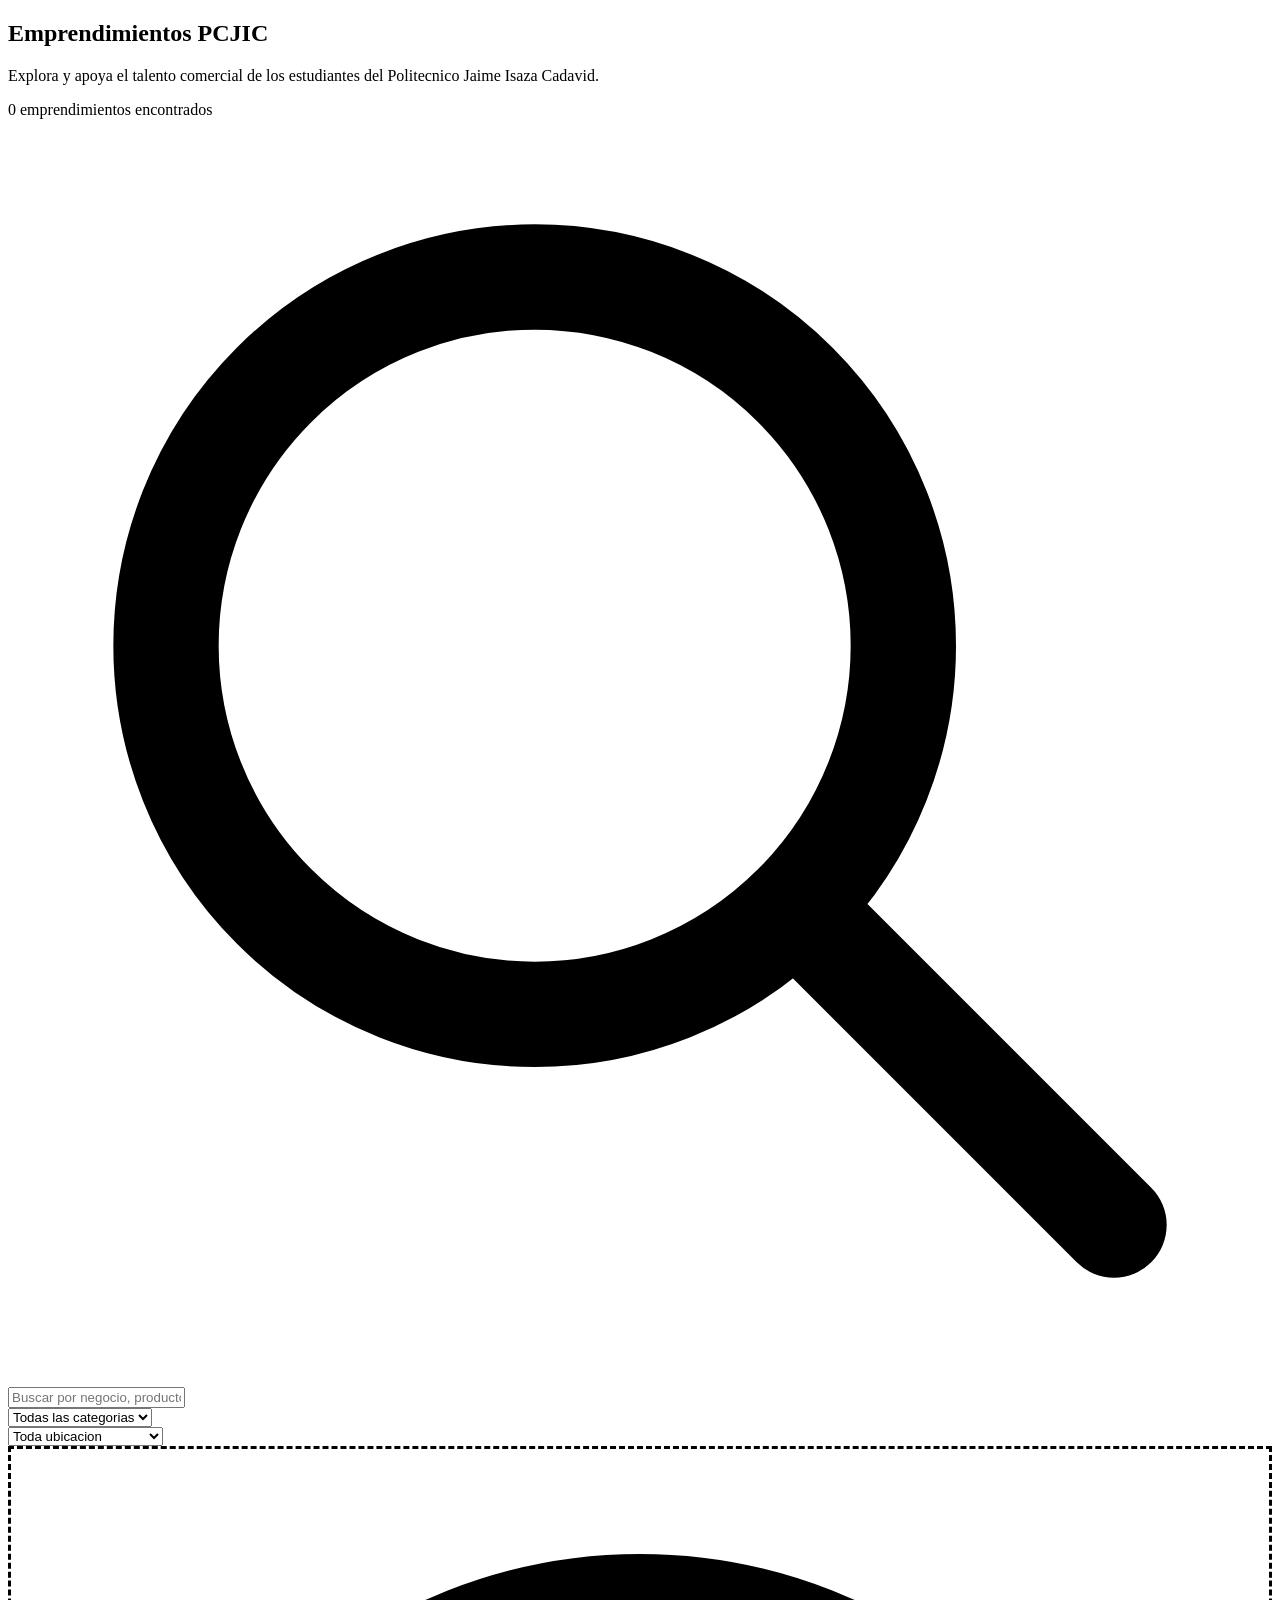
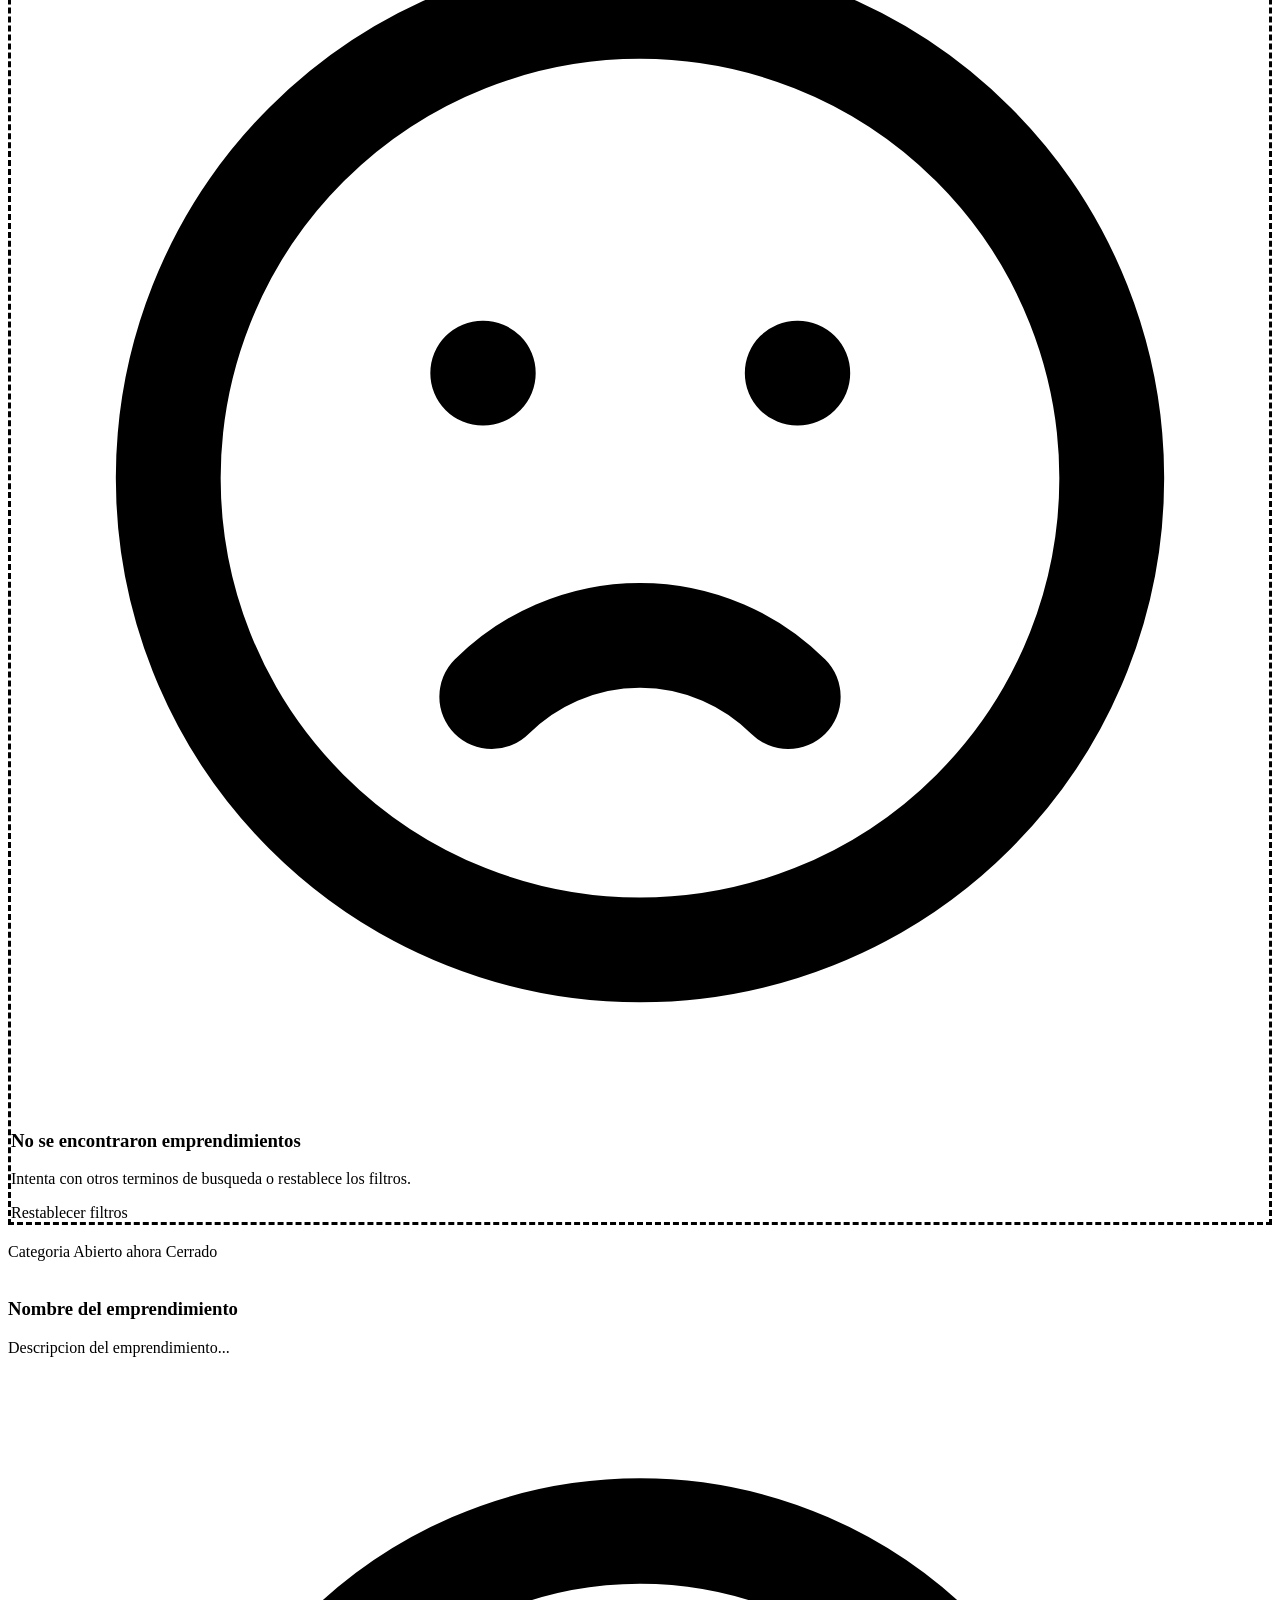
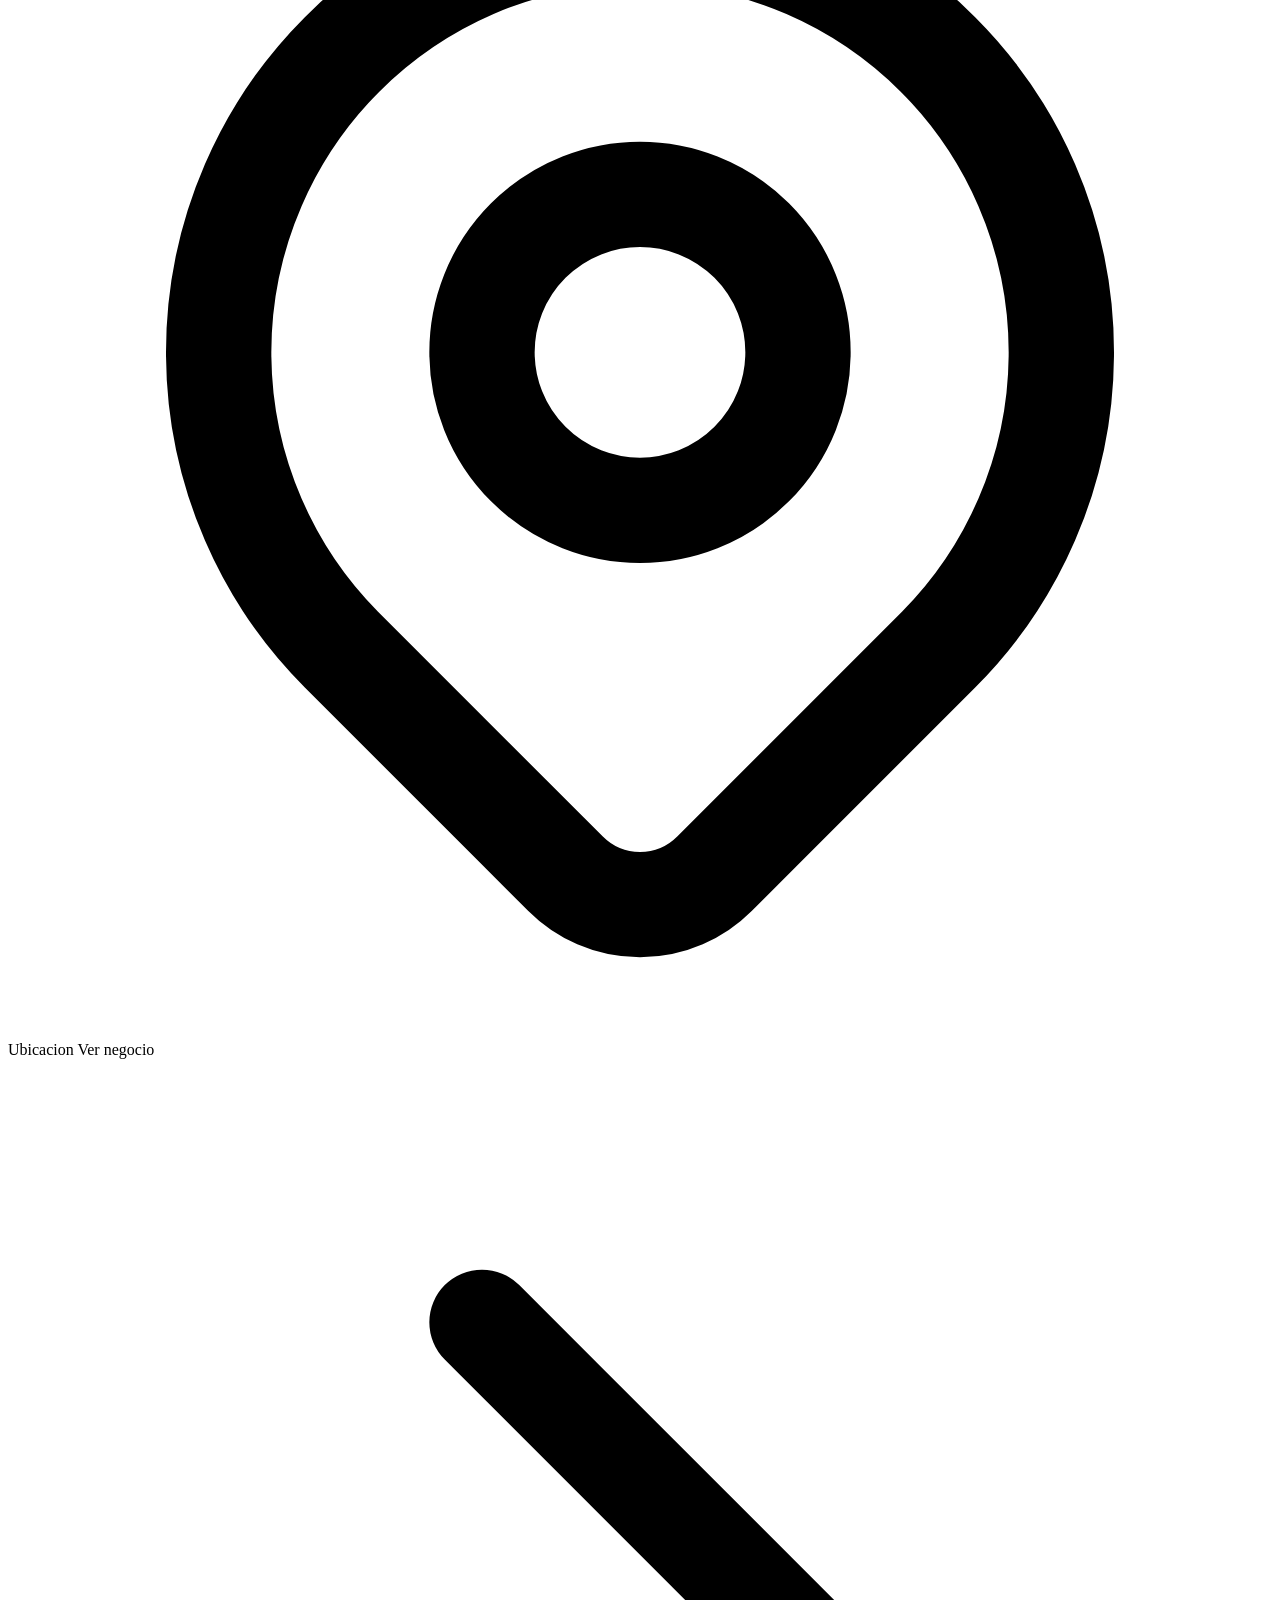
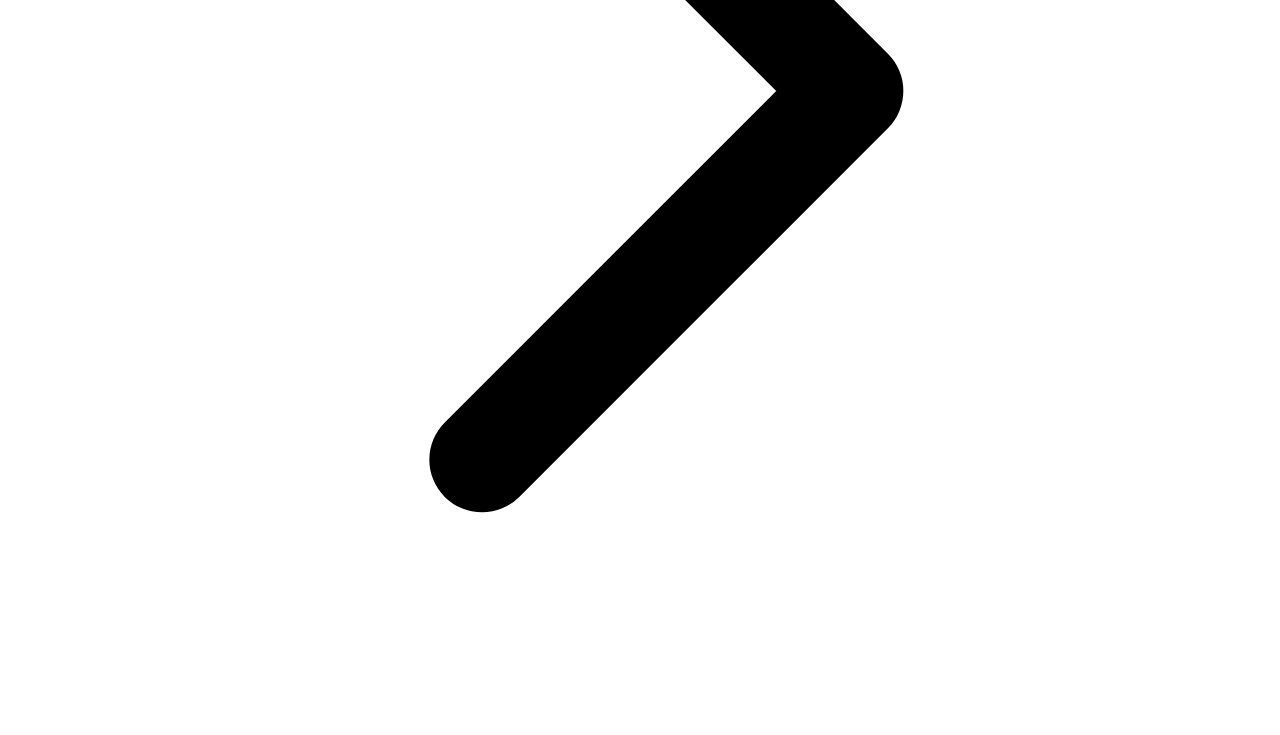
<file: src/main/resources/templates/catalogo/index.html>
<!DOCTYPE html>
<html lang="es"
      xmlns:th="http://www.thymeleaf.org"
      class="h-full">

<head th:replace="~{layout/base :: head('Emprendimientos', 'Explora y apoya los emprendimientos estudiantiles del Politécnico Colombiano Jaime Isaza Cadavid.')}"></head>

<body class="min-h-full flex flex-col antialiased page-with-bg" style="background-color: var(--color-bg); color: var(--color-text);">

<!-- NAVBAR -->
<div th:replace="~{layout/base :: navbar}"></div>

<!-- CONTENIDO PRINCIPAL -->
<main class="flex-1 max-w-7xl w-full mx-auto px-4 sm:px-6 lg:px-8 py-6 sm:py-8 pb-24 md:pb-8">
    <section class="space-y-6">

        <!-- Cabecera -->
        <div class="flex flex-col sm:flex-row sm:items-center justify-between gap-2 pb-2 animate-fade-in-up">
            <div>
                <h1 class="text-2xl sm:text-3xl font-extrabold tracking-tight" style="color: var(--color-text);">Emprendimientos PCJIC</h1>
                <p class="text-xs sm:text-sm mt-0.5" style="color: var(--color-text-muted);">Explora y apoya el talento comercial de los estudiantes del Politecnico Jaime Isaza Cadavid.</p>
            </div>
            <div class="self-start sm:self-center">
                <span class="ps-badge">
                    <span id="catalog-count-badge"
                          th:text="${totalResultados} + ' ' + (${totalResultados} == 1 ? 'emprendimiento encontrado' : 'emprendimientos encontrados')">
                      0 emprendimientos encontrados
                    </span>
                </span>
            </div>
        </div>

        <!-- BARRA DE BUSQUEDA Y FILTROS -->
        <form id="filtros-form"
              th:action="@{/}"
              method="get"
              class="ps-surface p-3.5 sm:p-4 rounded-2xl animate-fade-in-up" style="animation-delay: 0.06s;">
            <div class="grid grid-cols-1 md:grid-cols-12 gap-3">

                <!-- Busqueda por texto -->
                <div class="md:col-span-6 relative">
                    <div class="absolute inset-y-0 left-0 pl-3.5 flex items-center pointer-events-none" style="color: var(--color-text-muted);">
                        <svg class="w-4 h-4" fill="none" stroke="currentColor" viewBox="0 0 24 24">
                            <path stroke-linecap="round" stroke-linejoin="round" stroke-width="2" d="M21 21l-6-6m2-5a7 7 0 11-14 0 7 7 0 0114 0z"/>
                        </svg>
                    </div>
                    <input type="text"
                           id="catalog-search-input"
                           name="q"
                           th:value="${busqueda}"
                           placeholder="Buscar por negocio, producto o palabra clave..."
                           class="ps-input pl-10"/>
                </div>

                <!-- Filtro por categoria -->
                <div class="md:col-span-3">
                    <select id="catalog-category-select"
                            name="categoria"
                            class="ps-input cursor-pointer font-medium">
                        <option value="">Todas las categorias</option>
                        <option th:each="cat : ${categorias}"
                                th:value="${cat.id}"
                                th:text="${cat.nombre}"
                                th:selected="${cat.id == categoriaSeleccionada}">
                        </option>
                    </select>
                </div>

                <!-- Filtro por ubicacion -->
                <div class="md:col-span-3">
                    <select id="catalog-location-select"
                            name="ubicacion"
                            class="ps-input cursor-pointer font-medium">
                        <option value="">Toda ubicacion</option>
                        <option value="campus"  th:selected="${ubicacionSeleccionada == 'campus'}">Campus Fisico PCJIC</option>
                        <option value="virtual" th:selected="${ubicacionSeleccionada == 'virtual'}">Tienda Virtual / Envios</option>
                    </select>
                </div>

            </div>
        </form>

        <!-- Estado vacio -->
        <div id="catalog-empty"
             th:class="${#lists.isEmpty(emprendimientos)} ? 'text-center py-16 ps-surface rounded-2xl p-8' : 'text-center py-16 ps-surface rounded-2xl p-8 hidden'"
             style="border-style: dashed;">
            <div class="w-12 h-12 rounded-full flex items-center justify-center mx-auto mb-3" style="background: var(--color-badge-bg); color: var(--color-text-muted);">
                <svg class="w-6 h-6" fill="none" stroke="currentColor" viewBox="0 0 24 24">
                    <path stroke-linecap="round" stroke-linejoin="round" stroke-width="2" d="M9.172 16.172a4 4 0 015.656 0M9 10h.01M15 10h.01M21 12a9 9 0 11-18 0 9 9 0 0118 0z"/>
                </svg>
            </div>
            <h3 class="text-base font-bold" style="color: var(--color-text);">No se encontraron emprendimientos</h3>
            <p class="text-xs sm:text-sm max-w-sm mx-auto mt-1" style="color: var(--color-text-muted);">
                Intenta con otros terminos de busqueda o restablece los filtros.
            </p>
            <a th:href="@{/}" class="ps-btn-secondary mt-4 inline-block text-xs font-semibold cursor-pointer">
                Restablecer filtros
            </a>
        </div>

        <!-- GRILLA DE TARJETAS -->
        <div id="catalog-grid"
             th:class="${#lists.isEmpty(emprendimientos)} ? 'grid grid-cols-1 md:grid-cols-2 lg:grid-cols-3 gap-6 hidden' : 'grid grid-cols-1 md:grid-cols-2 lg:grid-cols-3 gap-6'">

            <article th:each="emp, iterStat : ${emprendimientos}"
                     class="ps-surface rounded-2xl overflow-hidden card-hover cursor-pointer flex flex-col group stagger-item">

                <a th:href="@{/catalogo/{slug}(slug=${emp.slug})}" class="flex flex-col flex-1">

                    <!-- PORTADA -->
                    <div class="relative w-full aspect-[16/9] overflow-hidden select-none" style="background: var(--color-badge-bg);">
                        <img th:src="${emp.portadaUrl ?: emp.logoUrl ?: '/img/placeholder-cover.jpg'}"
                             th:alt="${emp.nombre}"
                             class="w-full h-full object-cover transition-transform duration-500 group-hover:scale-[1.04]"
                             loading="lazy"/>

                        <!-- Badges superiores -->
                        <div class="absolute top-3 left-3 right-3 flex items-start justify-between gap-2 pointer-events-none">
                            <span class="inline-flex items-center px-2.5 py-1 rounded-lg text-xs font-semibold bg-slate-900/75 text-white backdrop-blur-sm shadow-sm"
                                  th:text="${emp.categoriaNombre}">
                                Categoria
                            </span>

                            <span th:if="${emp.abierto}"
                                  class="inline-flex items-center gap-1.5 px-2.5 py-1 rounded-lg text-xs font-semibold bg-emerald-500/90 text-white backdrop-blur-sm shadow-sm">
                                <span class="w-2 h-2 rounded-full bg-white animate-subtle-pulse"></span>
                                Abierto ahora
                            </span>

                            <span th:unless="${emp.abierto}"
                                  class="inline-flex items-center gap-1.5 px-2.5 py-1 rounded-lg text-xs font-medium bg-slate-800/80 text-slate-200 backdrop-blur-sm shadow-sm">
                                <span class="w-1.5 h-1.5 rounded-full bg-slate-400"></span>
                                Cerrado
                            </span>
                        </div>

                        <!-- Logo emprendimiento -->
                        <div class="absolute bottom-3 left-3 pointer-events-none">
                            <div class="w-14 h-14 rounded-xl border-2 border-white shadow-md overflow-hidden bg-white shrink-0">
                                <img th:src="${emp.logoUrl} ?: '/img/placeholder-logo.jpg'"
                                     th:alt="${emp.nombre} + ' Logo'"
                                     class="w-full h-full object-cover"/>
                            </div>
                        </div>
                    </div>

                    <!-- CUERPO DE LA TARJETA -->
                    <div class="p-4 sm:p-5 flex-1 flex flex-col justify-between">
                        <div>
                            <h3 class="text-base sm:text-lg font-bold line-clamp-1 transition-colors"
                                th:text="${emp.nombre}"
                                style="color: var(--color-text);">
                                Nombre del emprendimiento
                            </h3>
                            <p class="text-xs sm:text-sm line-clamp-2 mt-1 mb-3 leading-relaxed"
                               th:text="${emp.descripcion}"
                               style="color: var(--color-text-secondary);">
                                Descripcion del emprendimiento...
                            </p>
                        </div>

                        <!-- Pie de tarjeta -->
                        <div class="pt-3 flex items-center justify-between gap-2 text-xs" style="border-top: 1px solid var(--color-border); color: var(--color-text-muted);">
                            <span class="flex items-center gap-1.5 truncate max-w-[200px]">
                                <svg th:classappend="${emp.esVirtual} ? '' : ''"
                                     th:style="${emp.esVirtual} ? 'color: var(--color-text-muted);' : 'color: var(--color-primary);'"
                                     class="w-4 h-4 shrink-0"
                                     fill="none" stroke="currentColor" viewBox="0 0 24 24">
                                    <path stroke-linecap="round" stroke-linejoin="round" stroke-width="2" d="M17.657 16.657L13.414 20.9a1.998 1.998 0 01-2.827 0l-4.244-4.243a8 8 0 1111.314 0z"/>
                                    <path stroke-linecap="round" stroke-linejoin="round" stroke-width="2" d="M15 11a3 3 0 11-6 0 3 3 0 016 0z"/>
                                </svg>
                                <span class="truncate"
                                      th:text="${emp.esVirtual} ? 'Tienda virtual' : ${emp.ubicacion}">
                                    Ubicacion
                                </span>
                            </span>

                            <span class="font-medium flex items-center gap-0.5 shrink-0 group-hover:gap-1.5 transition-all" style="color: var(--color-primary);">
                                Ver negocio
                                <svg class="w-3.5 h-3.5 transition-transform group-hover:translate-x-0.5" fill="none" stroke="currentColor" viewBox="0 0 24 24">
                                    <path stroke-linecap="round" stroke-linejoin="round" stroke-width="2" d="M9 5l7 7-7 7"/>
                                </svg>
                            </span>
                        </div>
                    </div>

                </a>
            </article>

        </div>

    </section>
</main>

<!-- TOAST -->
<div th:replace="~{layout/base :: toast}"></div>

<!-- BOTTOM NAV MOVIL -->
<div th:replace="~{layout/base :: bottomNav}"></div>
<th:block th:replace="~{layout/base :: scripts}"></th:block>
</body>
</html>
</file>
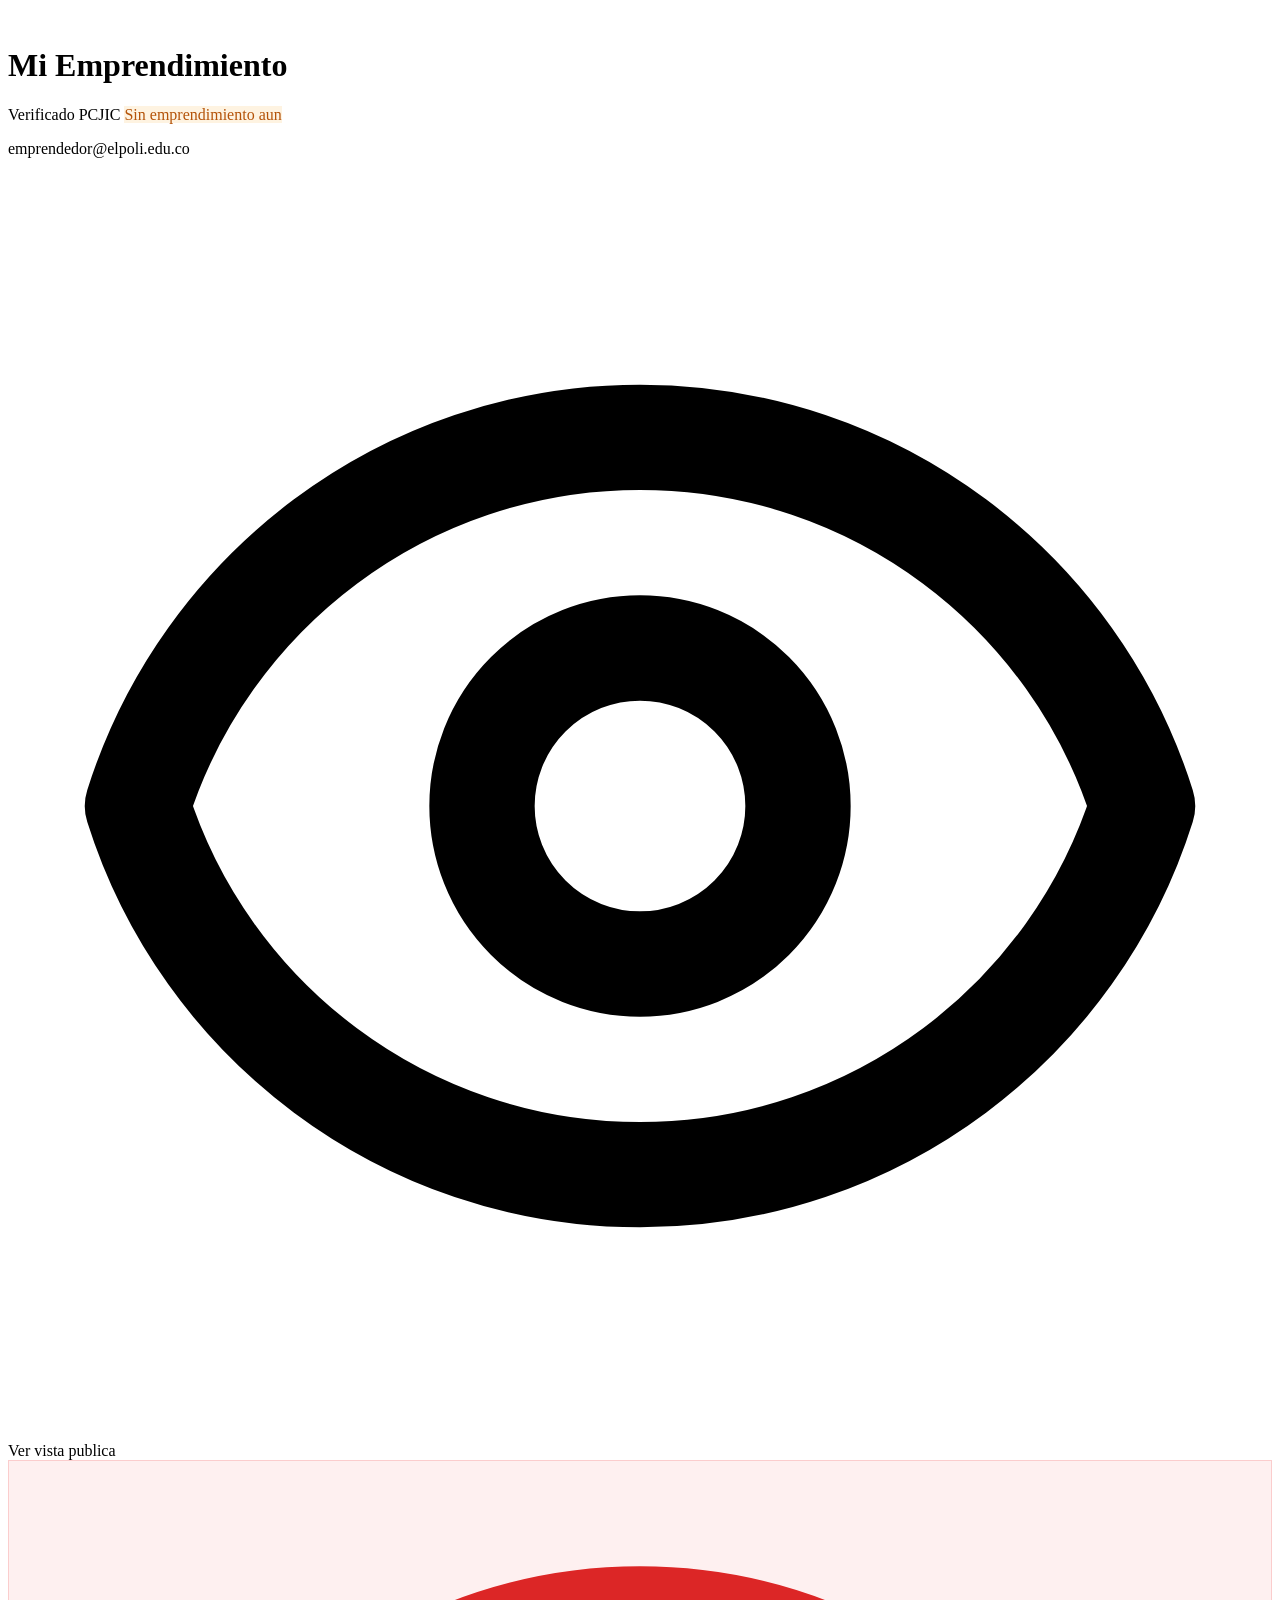
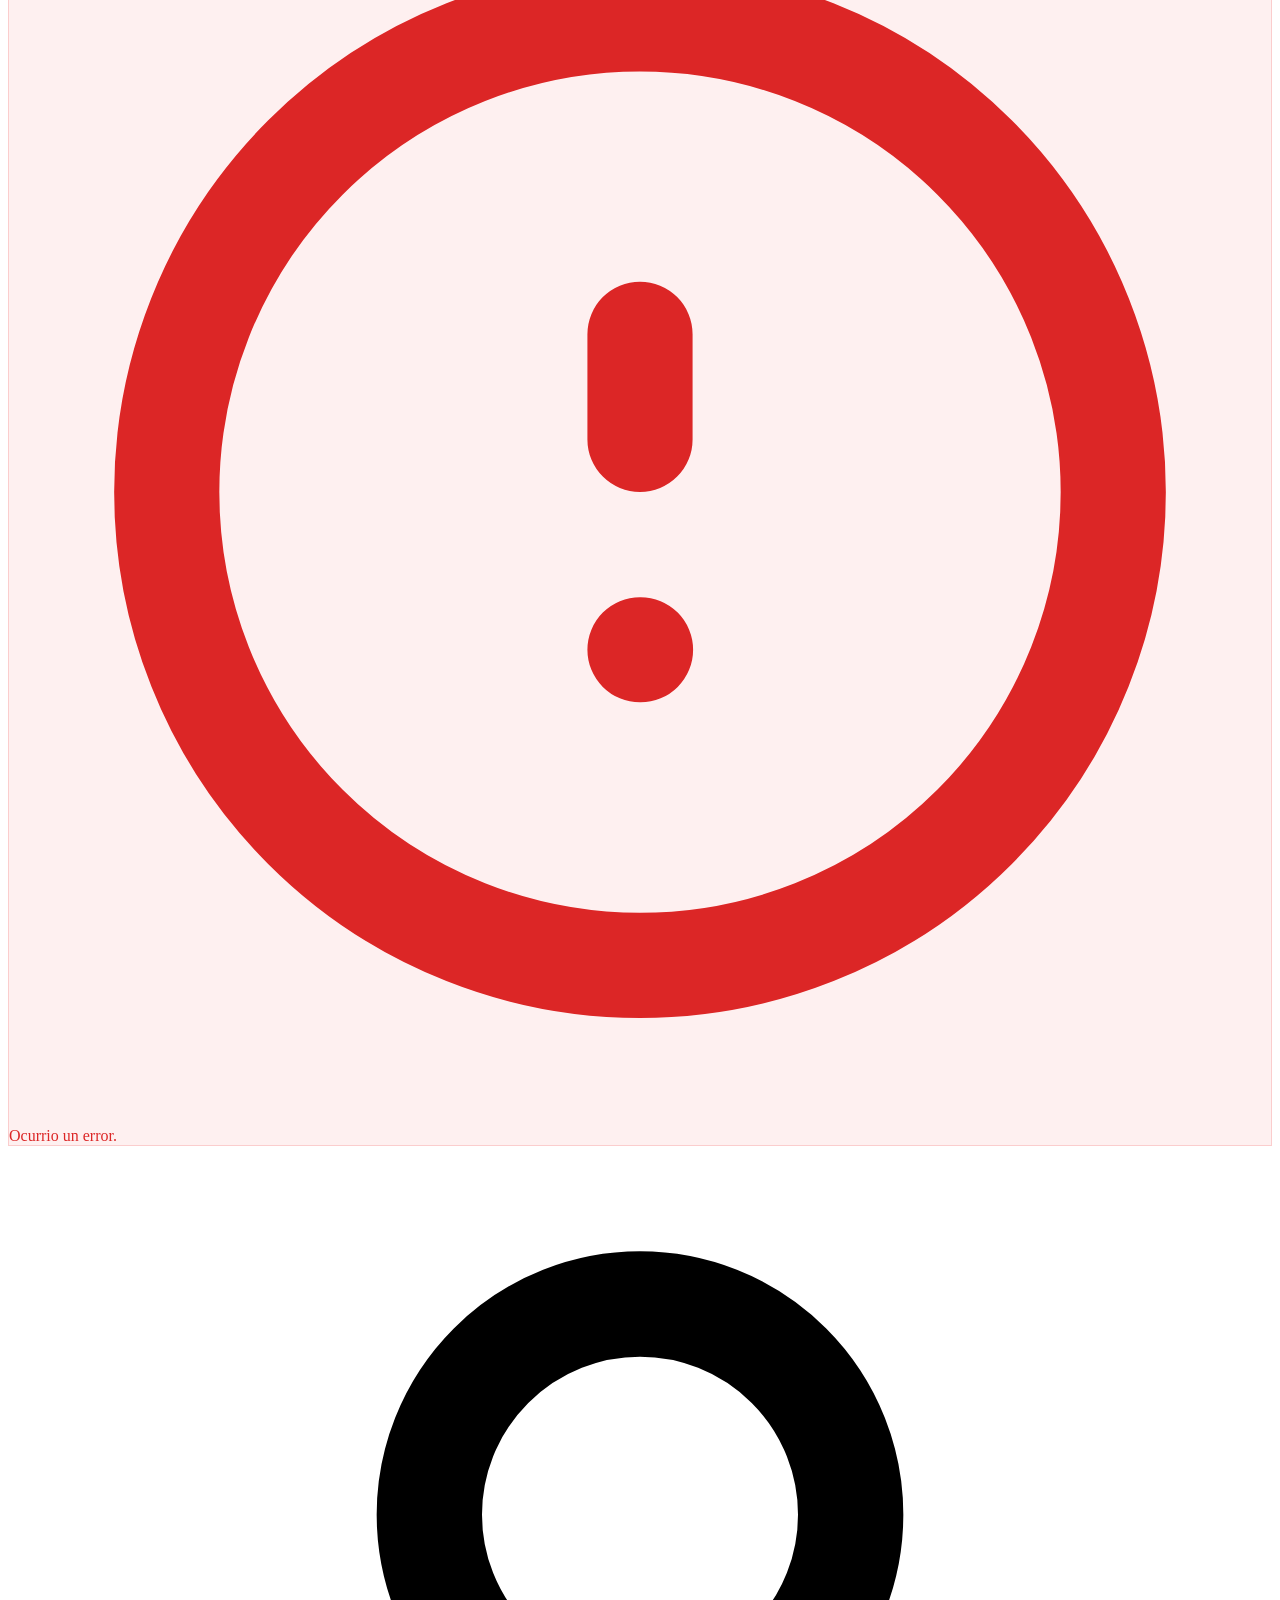
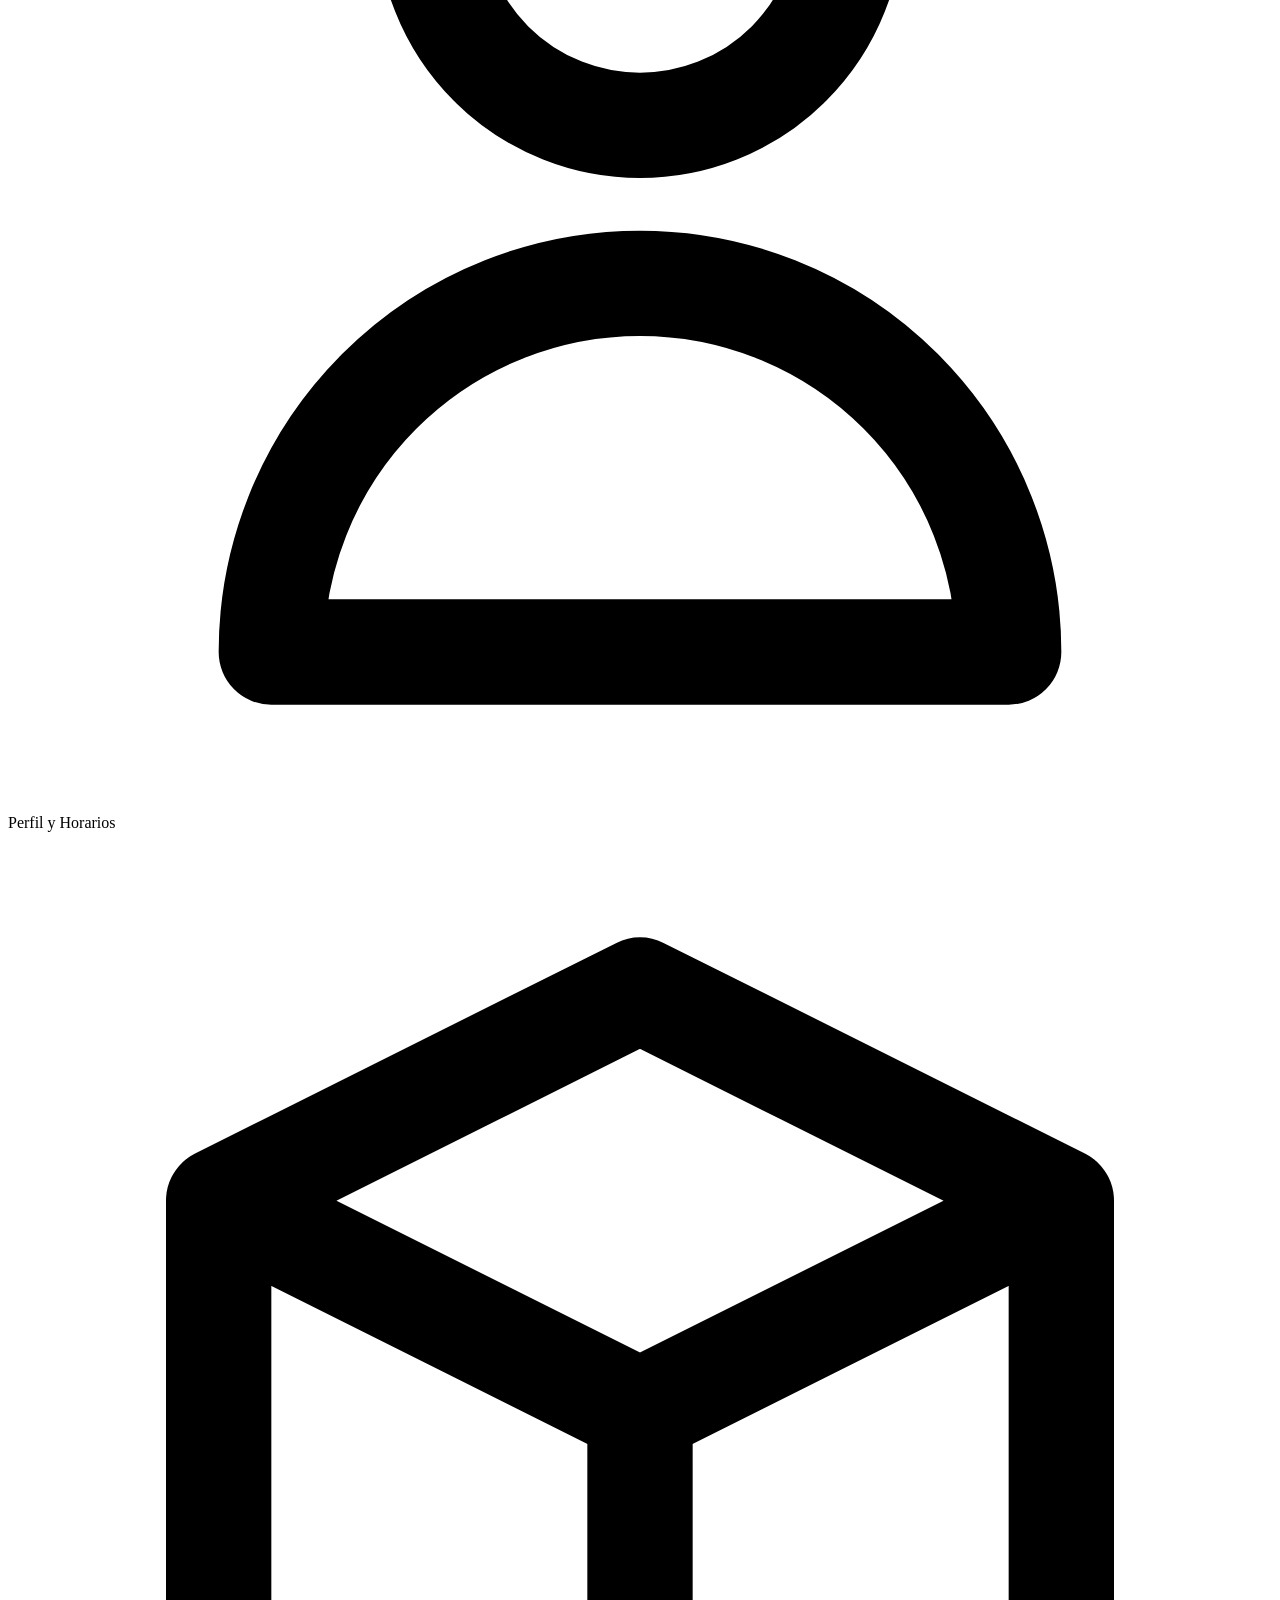
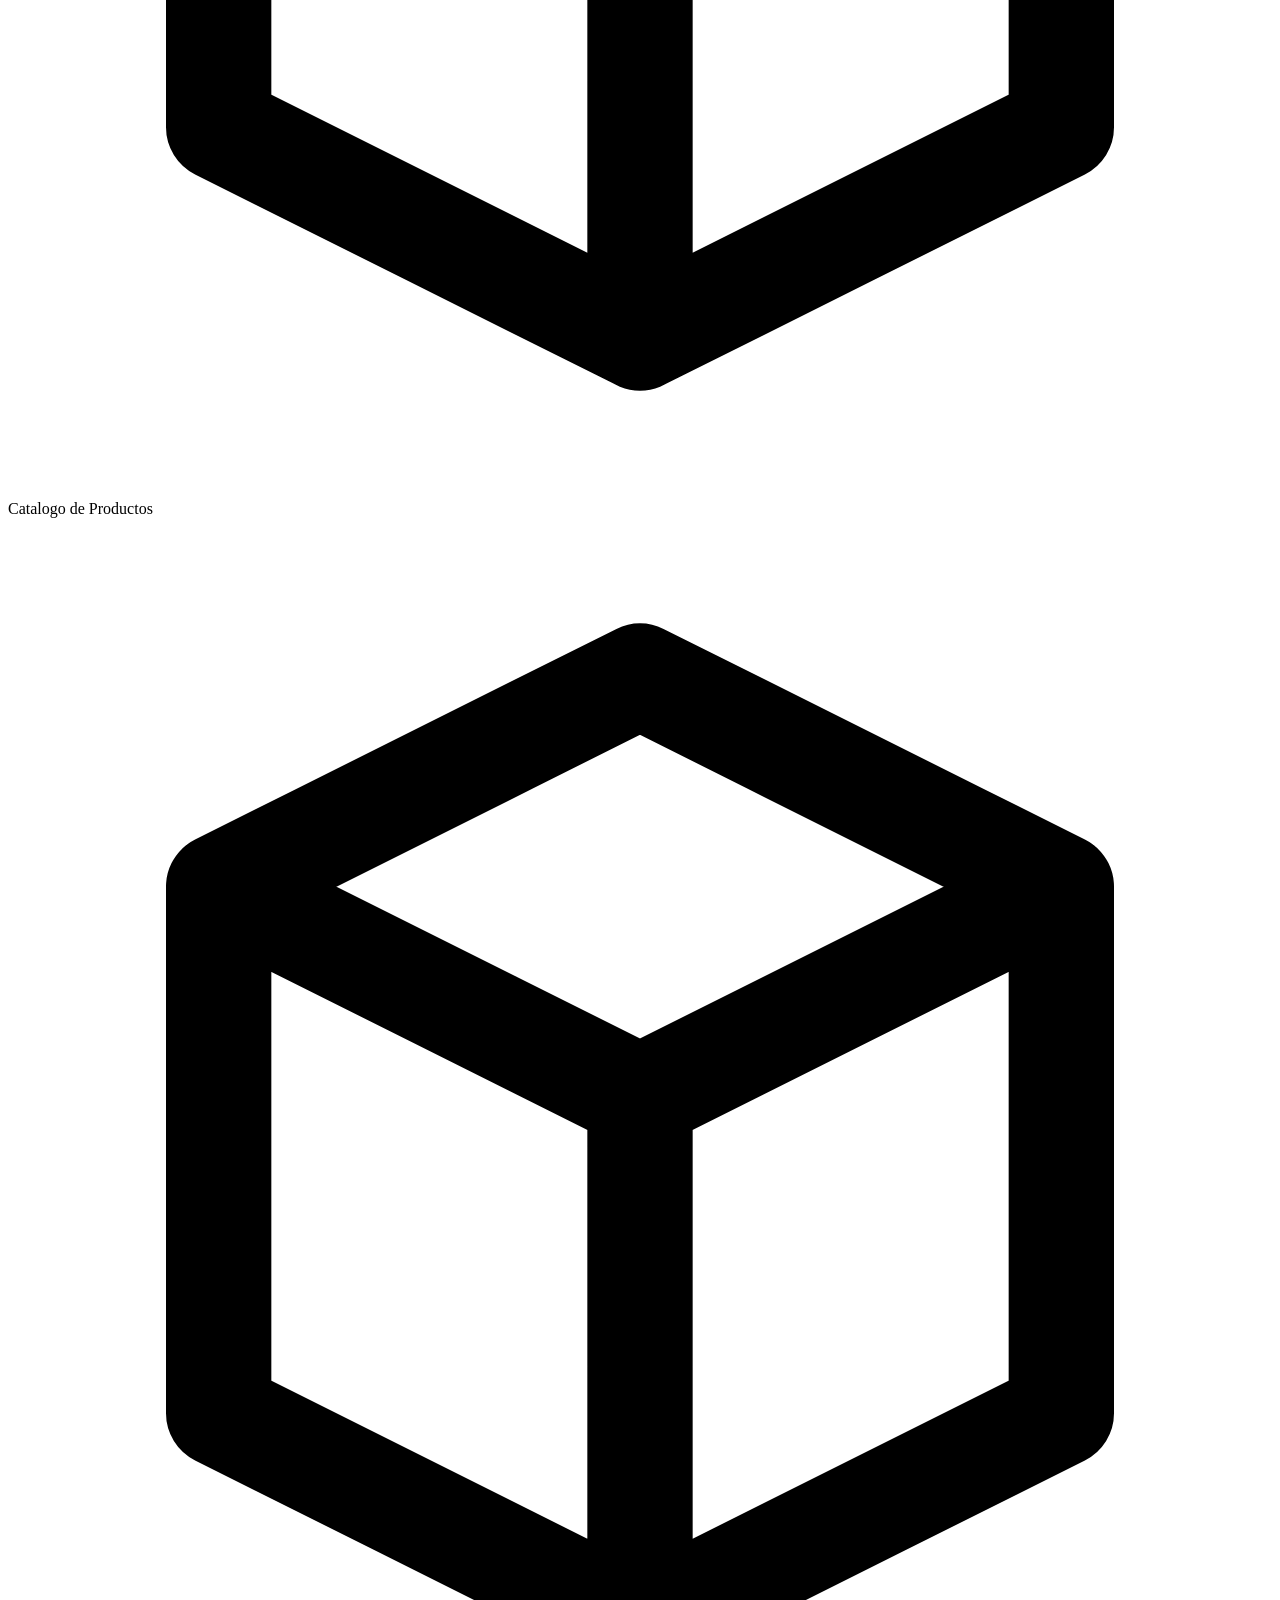
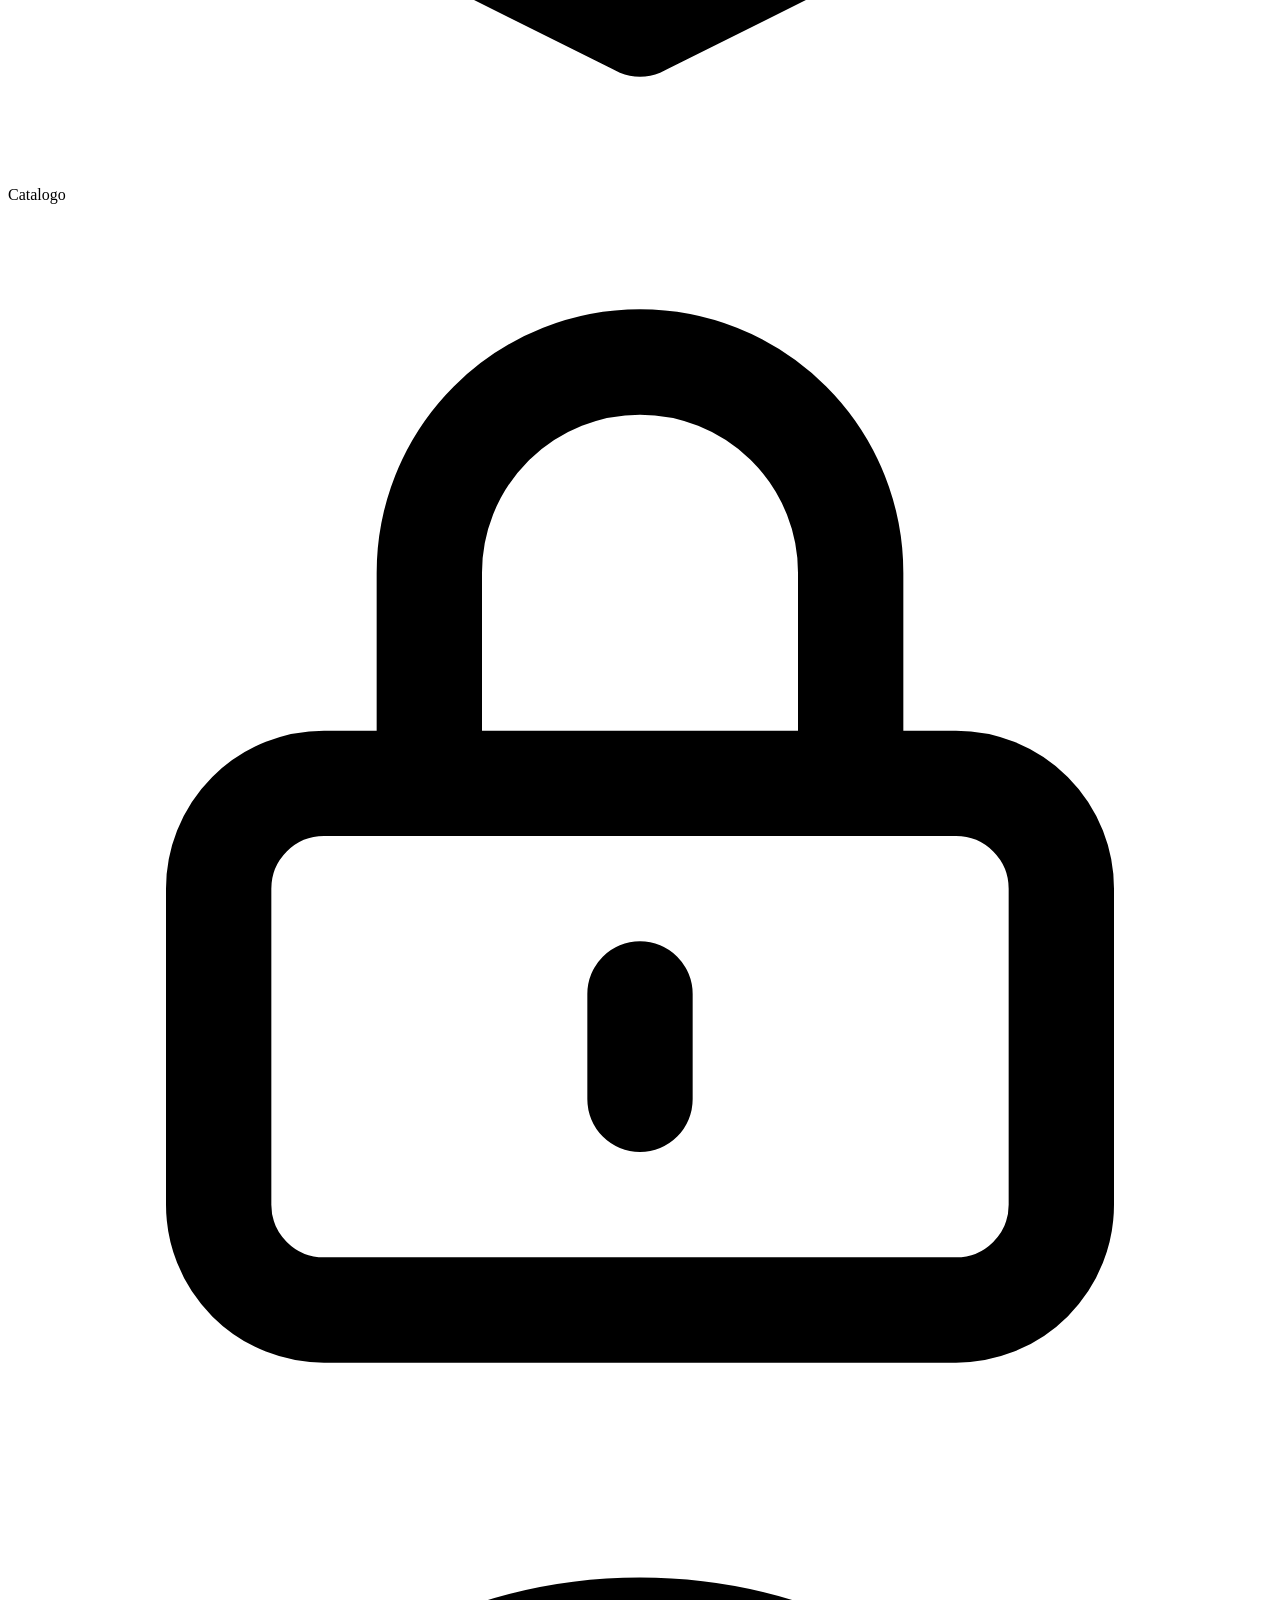
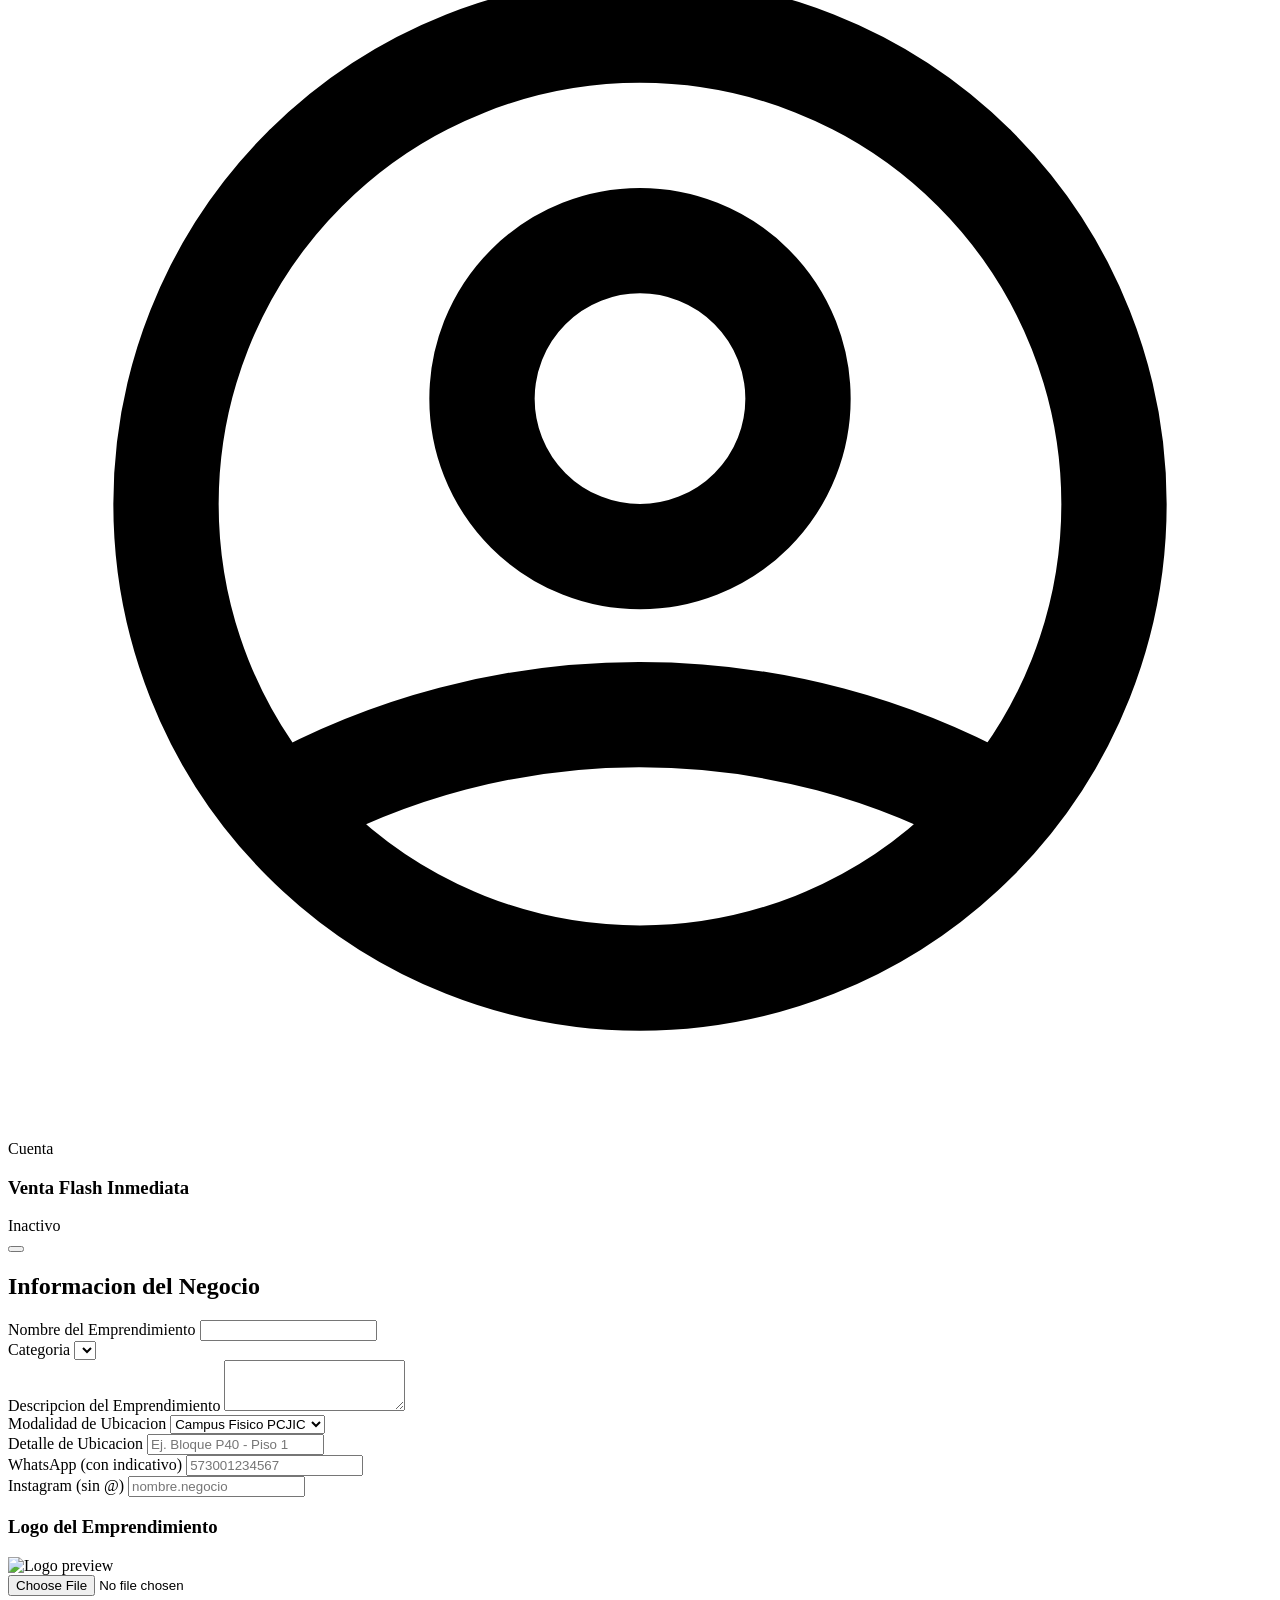
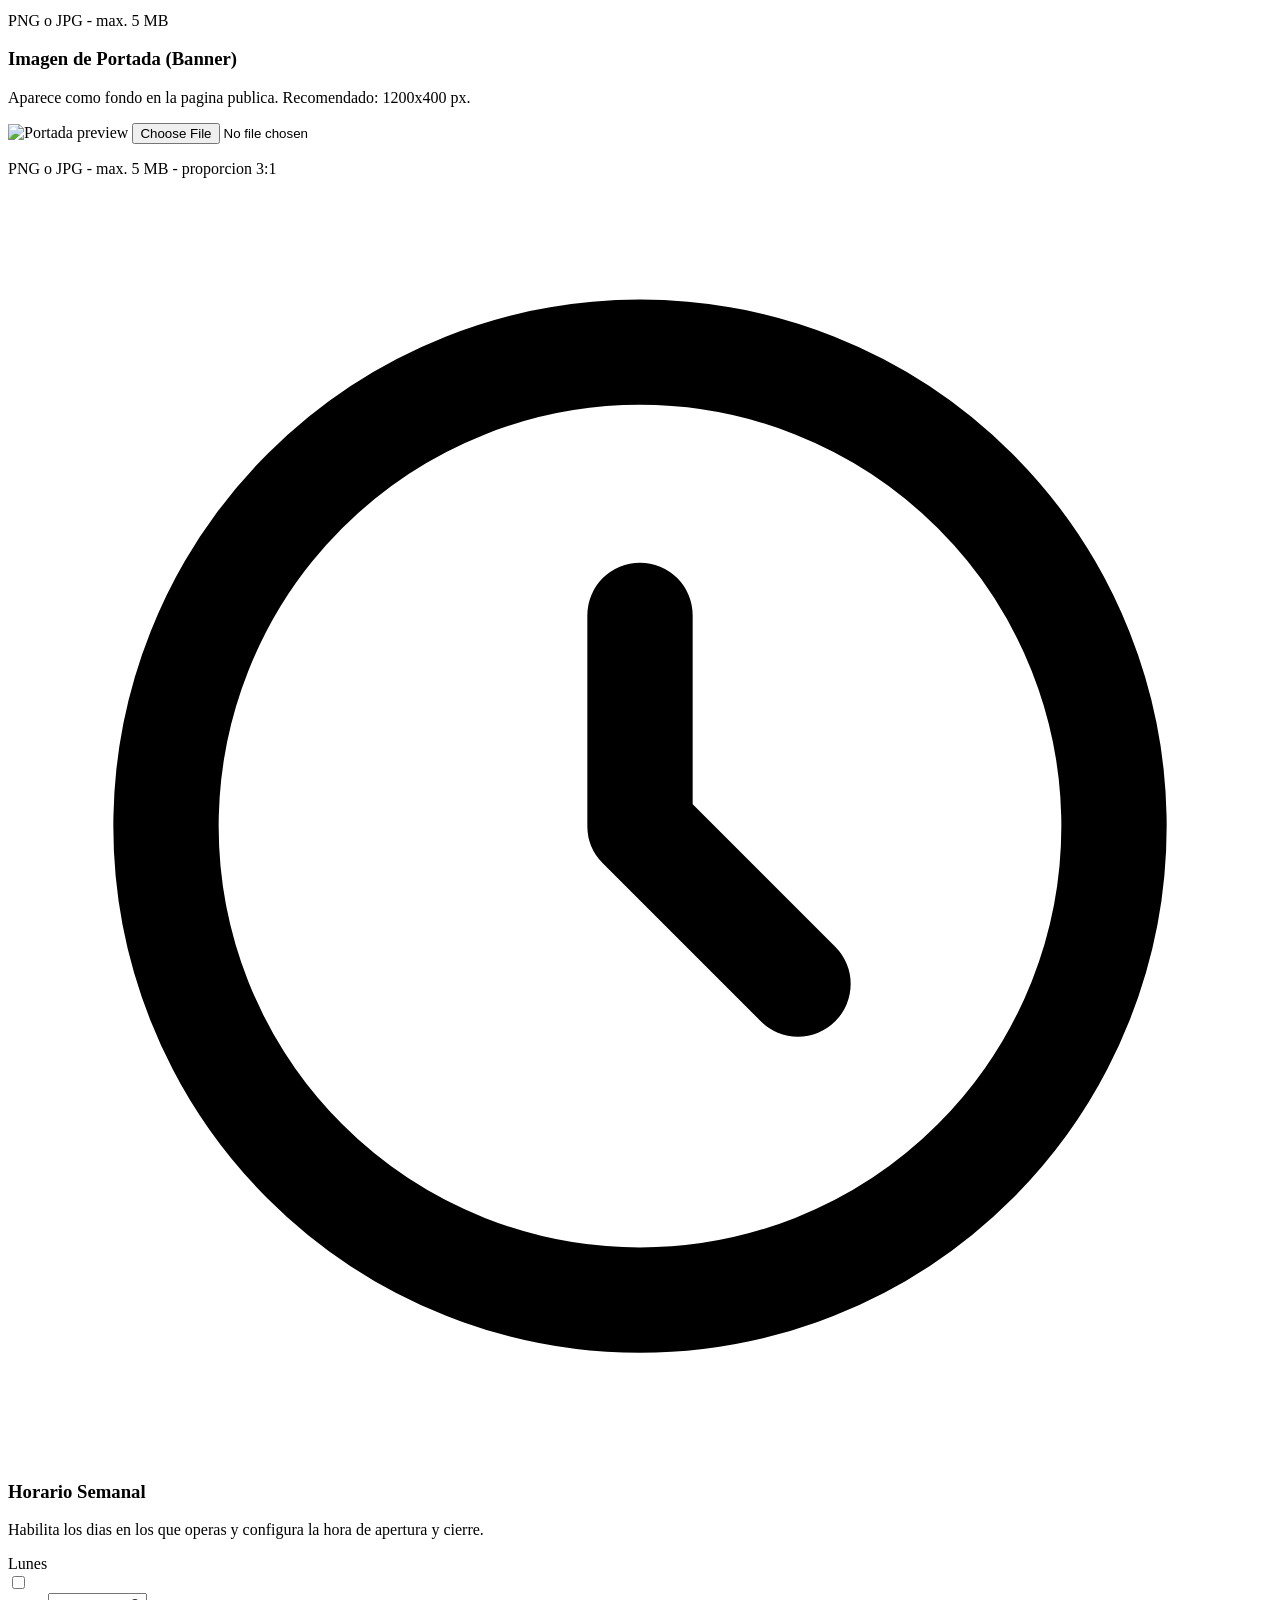
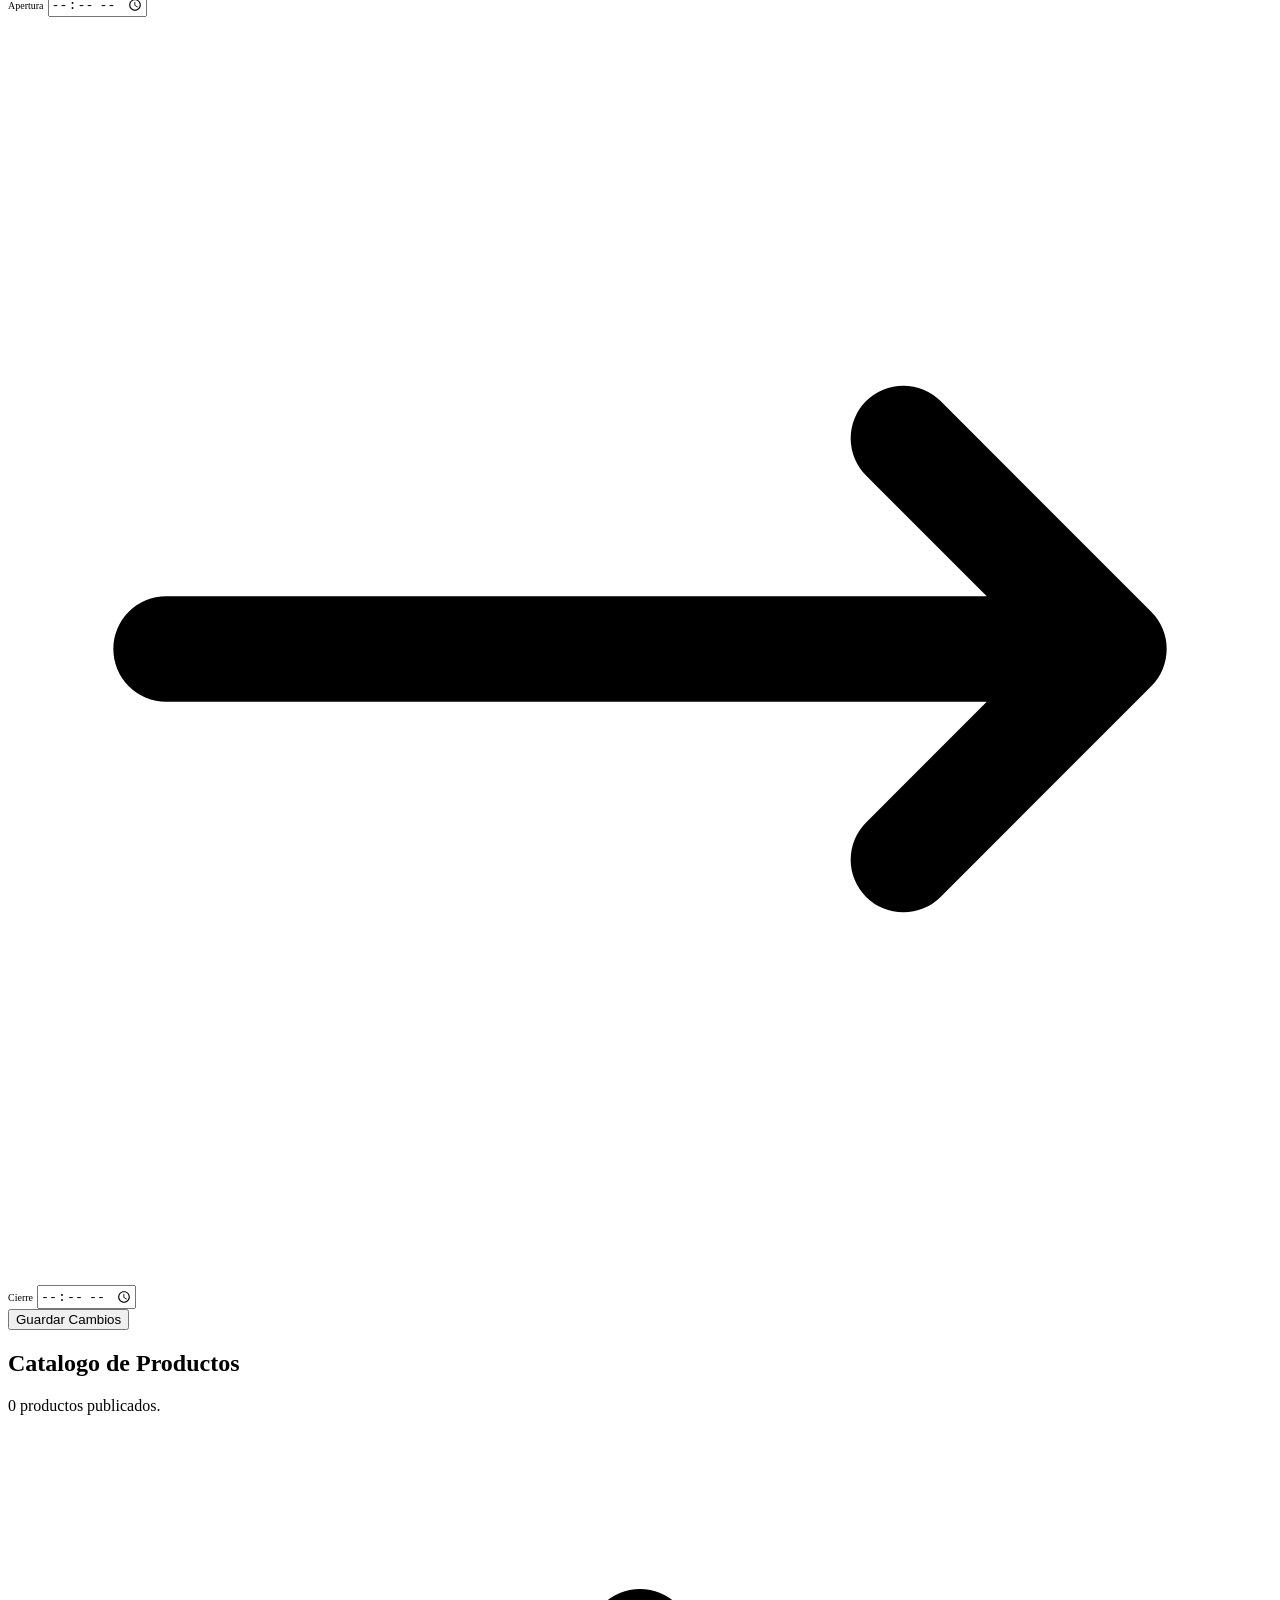
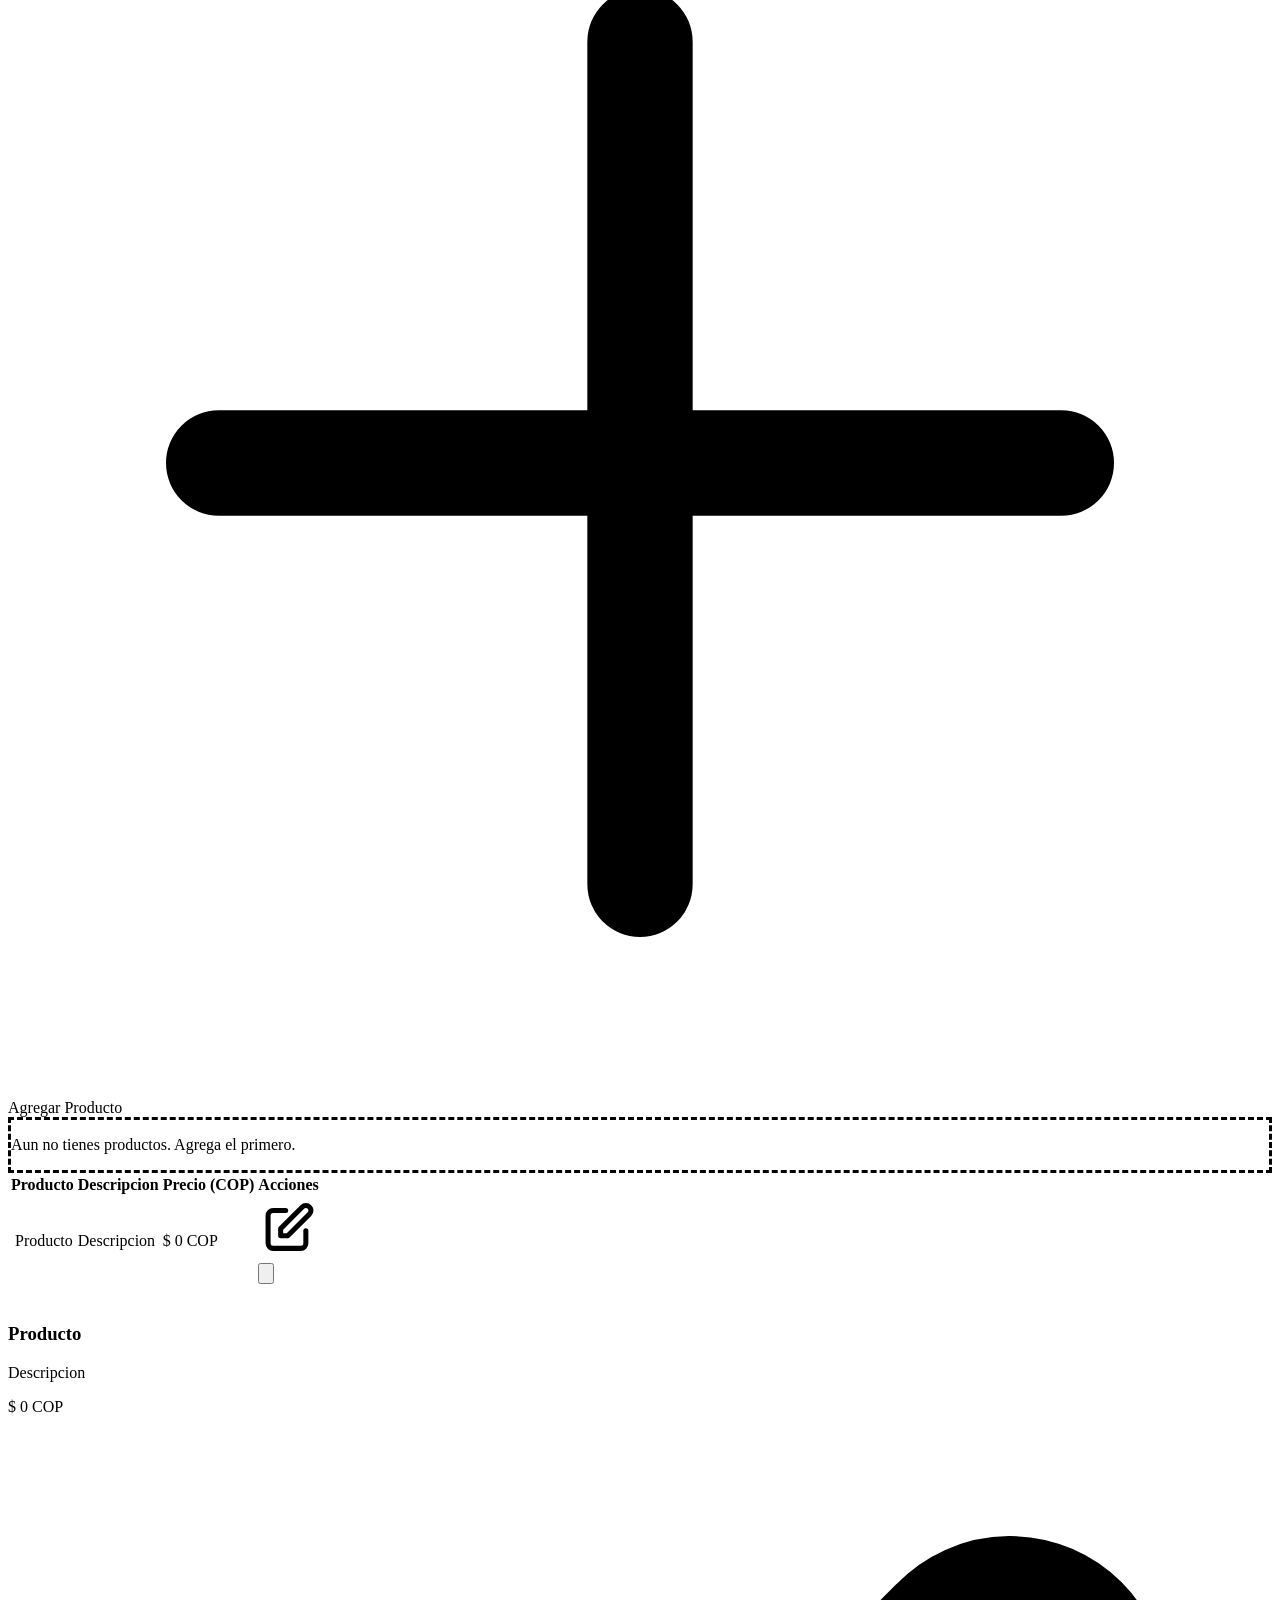
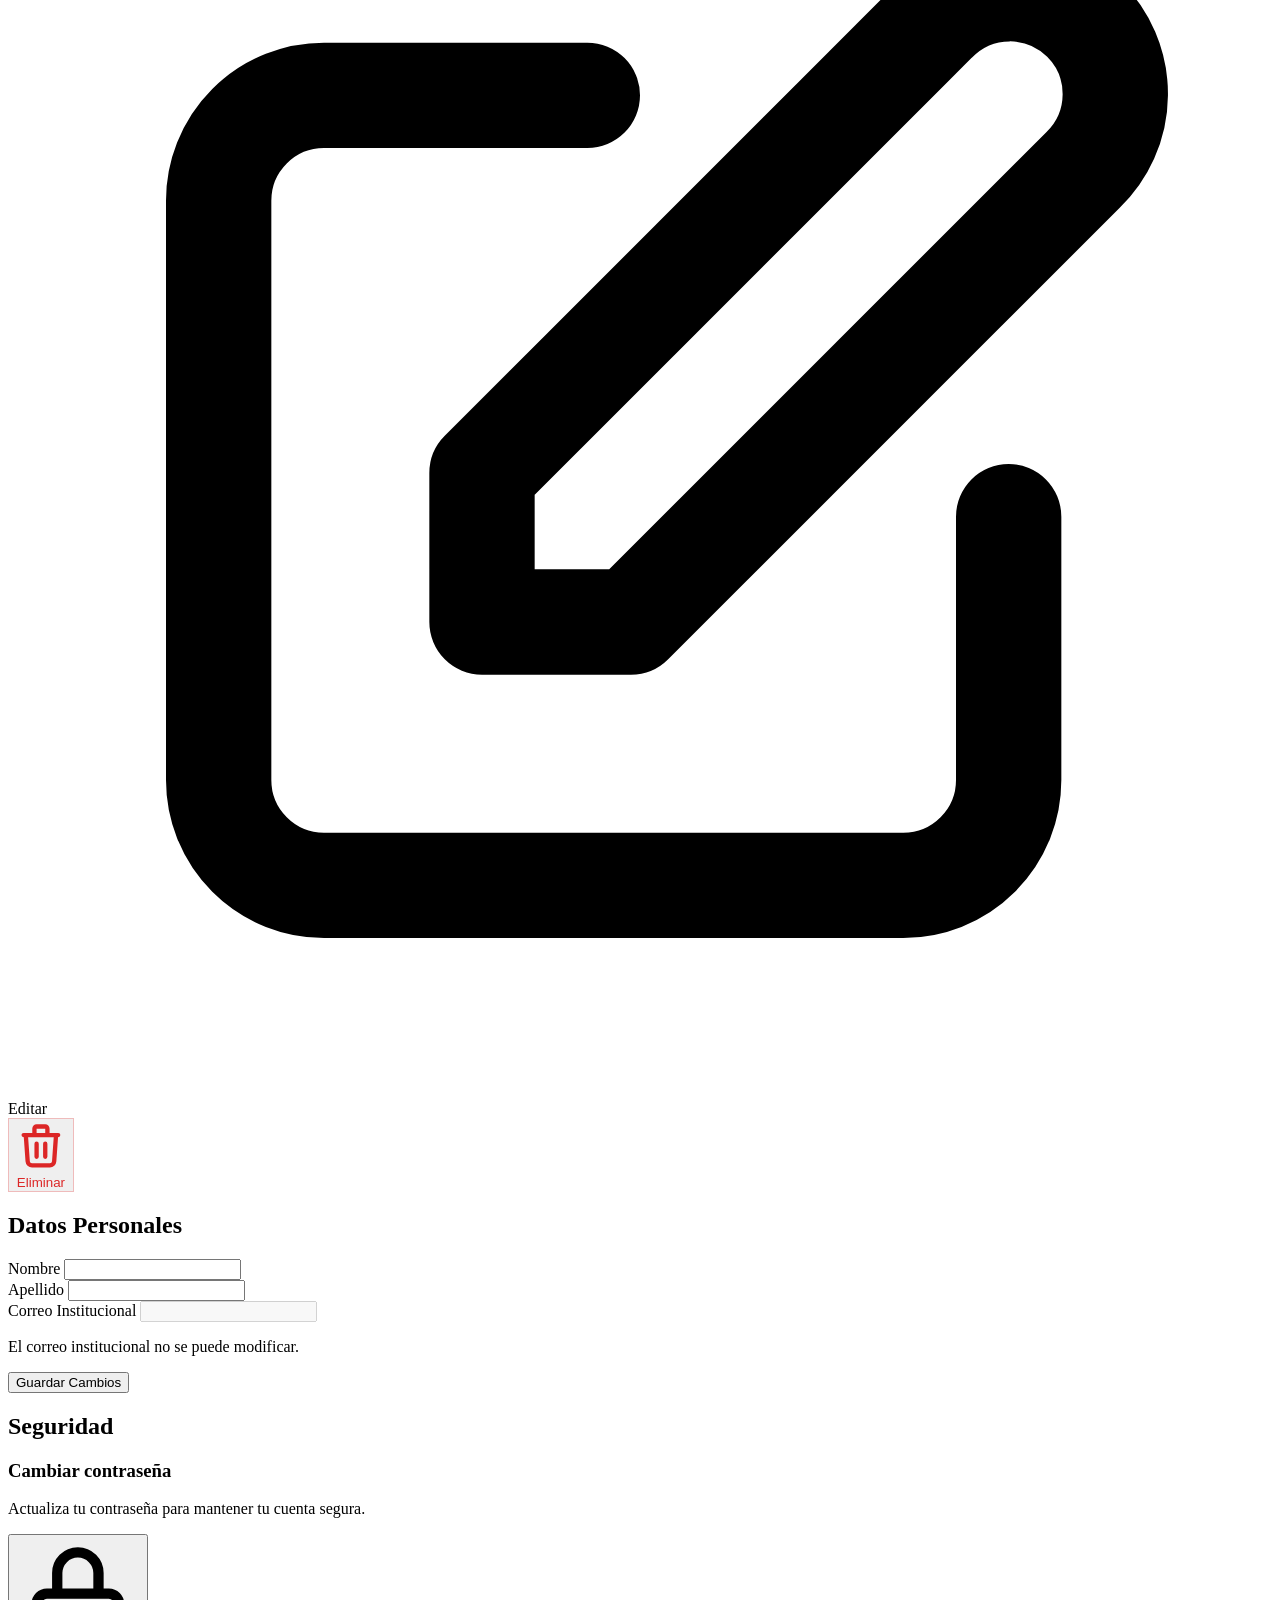
<file: src/main/resources/templates/panel/index.html>
<!DOCTYPE html>
<html lang="es"
      xmlns:th="http://www.thymeleaf.org"
      class="h-full">

<head th:replace="~{layout/base :: head('Mi Emprendimiento', 'Gestiona tu emprendimiento en PoliShop.')}"></head>

<body class="min-h-full flex flex-col antialiased page-with-bg" style="background-color: var(--color-bg); color: var(--color-text);">

<div th:replace="~{layout/base :: navbar}"></div>

<main class="flex-1 max-w-7xl w-full mx-auto px-4 sm:px-6 lg:px-8 py-6 sm:py-8 pb-24 md:pb-8">
    <div class="max-w-5xl mx-auto space-y-4">

        <!-- HEADER DEL PANEL -->
        <div class="ps-surface rounded-2xl p-5 sm:p-6 flex flex-col sm:flex-row items-start sm:items-center justify-between gap-4 animate-fade-in-up">
            <div class="flex items-center gap-4">
                <div class="w-14 h-14 rounded-2xl overflow-hidden shrink-0" style="border: 1px solid var(--color-border); background: var(--color-badge-bg);">
                    <img id="header-logo-preview"
                         th:src="${emp?.logoUrl} ?: '/img/placeholder-logo.jpg'"
                         th:alt="${emp?.nombre} ?: 'Logo'"
                         class="w-full h-full object-cover"/>
                </div>
                <div>
                    <div class="flex items-center gap-2 flex-wrap">
                        <h1 class="text-xl sm:text-2xl font-bold"
                            th:text="${emp?.nombre} ?: 'Mi Emprendimiento'"
                            style="color: var(--color-text);">
                            Mi Emprendimiento
                        </h1>
                        <span th:if="${emp != null}" class="ps-badge-success text-xs px-2 py-0.5 rounded-full font-semibold">
                            Verificado PCJIC
                        </span>
                        <span th:unless="${emp != null}" class="text-xs font-semibold px-2 py-0.5 rounded-full" style="background: rgba(245, 158, 11, 0.12); color: #b45309;">
                            Sin emprendimiento aun
                        </span>
                    </div>
                    <p class="text-xs sm:text-sm"
                       th:text="'Gestion de emprendimiento institucional - ' + ${usuario.correoInstitucional}"
                       style="color: var(--color-text-muted);">
                        emprendedor@elpoli.edu.co
                    </p>
                </div>
            </div>

            <a th:if="${emp != null}" th:href="@{/catalogo/{slug}(slug=${emp.slug})}"
               class="ps-btn-secondary flex items-center gap-1.5 text-xs cursor-pointer">
                <svg class="w-3.5 h-3.5" fill="none" stroke="currentColor" viewBox="0 0 24 24">
                    <path stroke-linecap="round" stroke-linejoin="round" stroke-width="2" d="M15 12a3 3 0 11-6 0 3 3 0 016 0z"/>
                    <path stroke-linecap="round" stroke-linejoin="round" stroke-width="2" d="M2.458 12C3.732 7.943 7.523 5 12 5c4.478 0 8.268 2.943 9.542 7-1.274 4.057-5.064 7-9.542 7-4.477 0-8.268-2.943-9.542-7z"/>
                </svg>
                Ver vista publica
            </a>
        </div>

        <!-- Mensaje de exito (toast flotante) -->
        <script th:if="${exito != null and !#strings.isEmpty(exito)}" th:inline="javascript">
            document.addEventListener('DOMContentLoaded', () => Toast.show(/*[[${exito}]]*/, 'success'));
        </script>

        <!-- Mensaje de error (estático) -->
        <div th:if="${error != null and !#strings.isEmpty(error)}"
             class="p-3 rounded-xl flex items-center gap-2 text-xs font-medium animate-fade-in-up"
             style="background: rgba(239, 68, 68, 0.08); border: 1px solid rgba(239, 68, 68, 0.2); color: #dc2626;">
            <svg class="w-4 h-4 shrink-0" style="color: #dc2626;" fill="none" stroke="currentColor" viewBox="0 0 24 24">
                <path stroke-linecap="round" stroke-linejoin="round" stroke-width="2" d="M12 9v2m0 4h.01M21 12a9 9 0 11-18 0 9 9 0 0118 0z"/>
            </svg>
            <span th:text="${error}">Ocurrio un error.</span>
        </div>

        <!-- TABS -->
        <div class="ps-tab-bar animate-fade-in-up" style="animation-delay: 0.06s;">
            <a th:href="@{/panel?tab=perfil}"
               th:classappend="${tab == 'perfil'} ? 'active' : ''"
               class="ps-tab flex items-center justify-center gap-2 cursor-pointer">
                <svg class="w-4 h-4" fill="none" stroke="currentColor" viewBox="0 0 24 24">
                    <path stroke-linecap="round" stroke-linejoin="round" stroke-width="2" d="M16 7a4 4 0 11-8 0 4 4 0 018 0zM12 14a7 7 0 00-7 7h14a7 7 0 00-7-7z"/>
                </svg>
                Perfil y Horarios
            </a>
            <a th:if="${emp != null}"
               th:href="@{/panel?tab=productos}"
               th:classappend="${tab == 'productos'} ? 'active' : ''"
               class="ps-tab flex items-center justify-center gap-2 cursor-pointer">
                <svg class="w-4 h-4" fill="none" stroke="currentColor" viewBox="0 0 24 24">
                    <path stroke-linecap="round" stroke-linejoin="round" stroke-width="2" d="M20 7l-8-4-8 4m16 0l-8 4m8-4v10l-8 4m0-10L4 7m8 4v10M4 7v10l8 4"/>
                </svg>
                <span th:text="'Catalogo (' + ${#lists.size(productos)} + ')'">
                    Catalogo de Productos
                </span>
            </a>
            <span th:if="${emp == null}"
                  class="ps-tab flex items-center justify-center gap-2 opacity-40 cursor-not-allowed"
                  title="Crea tu emprendimiento primero">
                <svg class="w-4 h-4" fill="none" stroke="currentColor" viewBox="0 0 24 24">
                    <path stroke-linecap="round" stroke-linejoin="round" stroke-width="2" d="M20 7l-8-4-8 4m16 0l-8 4m8-4v10l-8 4m0-10L4 7m8 4v10M4 7v10l8 4"/>
                </svg>
                Catalogo
                <svg class="w-3.5 h-3.5" fill="none" stroke="currentColor" viewBox="0 0 24 24">
                    <path stroke-linecap="round" stroke-linejoin="round" stroke-width="2" d="M12 15v2m-6 4h12a2 2 0 002-2v-6a2 2 0 00-2-2H6a2 2 0 00-2 2v6a2 2 0 002 2zm10-10V7a4 4 0 00-8 0v4h8z"/>
                </svg>
            </span>
            <a th:href="@{/panel?tab=cuenta}"
               th:classappend="${tab == 'cuenta'} ? 'active' : ''"
               class="ps-tab flex items-center justify-center gap-2 cursor-pointer">
                <svg class="w-4 h-4" fill="none" stroke="currentColor" viewBox="0 0 24 24">
                    <path stroke-linecap="round" stroke-linejoin="round" stroke-width="2" d="M5.121 17.804A13.937 13.937 0 0112 16c2.5 0 4.847.655 6.879 1.804M15 10a3 3 0 11-6 0 3 3 0 016 0zm6 2a9 9 0 11-18 0 9 9 0 0118 0z"/>
                </svg>
                Cuenta
            </a>
        </div>

        <!-- MODULO A - PERFIL Y HORARIOS -->
        <div th:if="${tab == 'perfil'}" class="space-y-4">

            <!-- Toggle disponibilidad flash -->
            <div class="ps-surface rounded-2xl p-4 sm:p-4 flex flex-col sm:flex-row sm:items-center justify-between gap-4 animate-fade-in-up" style="animation-delay: 0.1s;"
                 th:style="${emp?.flashActivo} ? 'border-color: rgba(4, 120, 87, 0.35); background: var(--color-primary-light);' : ''">
                <div class="space-y-1">
                    <div class="flex items-center gap-2">
                        <span th:classappend="${emp?.flashActivo} ? 'animate-subtle-pulse' : ''"
                              th:style="${emp?.flashActivo} ? 'background-color: var(--color-primary);' : 'background-color: var(--color-text-muted);'"
                              class="w-2.5 h-2.5 rounded-full"></span>
                        <h3 class="text-base sm:text-lg font-bold" style="color: var(--color-text);">Venta Flash Inmediata</h3>
                    </div>
                </div>
                <div class="flex items-center gap-3">
                    <span th:text="${emp?.flashActivo} ? 'Activo' : 'Inactivo'"
                          th:style="${emp?.flashActivo} ? 'color: var(--color-primary-text);' : 'color: var(--color-text-muted);'"
                          class="text-xs font-bold uppercase tracking-wider">
                        Inactivo
                    </span>
                    <form th:action="@{/panel/flash}" method="post">
                        <input type="hidden" th:name="${_csrf.parameterName}" th:value="${_csrf.token}"/>
                        <button type="submit"
                                th:classappend="${emp?.flashActivo} ? 'active' : ''"
                                th:disabled="${emp == null}"
                                class="toggle-switch-track"
                                role="switch"
                                th:attr="aria-checked=${emp?.flashActivo}">
                            <div class="toggle-switch-thumb"></div>
                        </button>
                    </form>
                </div>
            </div>

            <!-- Formulario de perfil -->
            <form th:action="@{/panel/perfil}" method="post"
                  enctype="multipart/form-data"
                  class="ps-surface rounded-2xl p-7 sm:p-7 space-y-4 animate-fade-in-up" style="animation-delay: 0.14s;">

                <input type="hidden" th:name="${_csrf.parameterName}" th:value="${_csrf.token}"/>
                <h2 class="text-lg font-bold pb-3" style="color: var(--color-text); border-bottom: 1px solid var(--color-border);">Informacion del Negocio</h2>

                <div class="grid grid-cols-1 sm:grid-cols-2 gap-5">
                    <div>
                        <label for="nombre" class="block text-xs font-semibold uppercase tracking-wider mb-1.5" style="color: var(--color-text-secondary);">
                            Nombre del Emprendimiento
                        </label>
                        <input type="text" id="nombre" name="nombre"
                               th:value="${emp?.nombre}" required
                               class="ps-input"/>
                    </div>
                    <div>
                        <label for="categoriaId" class="block text-xs font-semibold uppercase tracking-wider mb-1.5" style="color: var(--color-text-secondary);">
                            Categoria
                        </label>
                        <select id="categoriaId" name="categoriaId" class="ps-input cursor-pointer">
                            <option th:each="cat : ${categorias}"
                                    th:value="${cat.id}"
                                    th:text="${cat.nombre}"
                                    th:selected="${emp != null and cat.id == emp.categoriaId}">
                            </option>
                        </select>
                    </div>
                </div>

                <div>
                    <label for="descripcion" class="block text-xs font-semibold uppercase tracking-wider mb-1.5" style="color: var(--color-text-secondary);">
                        Descripcion del Emprendimiento
                    </label>
                    <textarea id="descripcion" name="descripcion" rows="3" required
                              th:text="${emp?.descripcion}"
                              class="ps-input leading-relaxed"></textarea>
                </div>

                <div class="grid grid-cols-1 sm:grid-cols-2 gap-5 pt-2">
                    <div>
                        <label for="esVirtual" class="block text-xs font-semibold uppercase tracking-wider mb-1.5" style="color: var(--color-text-secondary);">
                            Modalidad de Ubicacion
                        </label>
                        <select id="esVirtual" name="esVirtual" class="ps-input cursor-pointer">
                            <option value="false" th:selected="${emp == null or !emp.esVirtual}">Campus Fisico PCJIC</option>
                            <option value="true"  th:selected="${emp?.esVirtual}">Tienda Virtual / Envios</option>
                        </select>
                    </div>
                    <div>
                        <label for="ubicacion" class="block text-xs font-semibold uppercase tracking-wider mb-1.5" style="color: var(--color-text-secondary);">
                            Detalle de Ubicacion
                        </label>
                        <input type="text" id="ubicacion" name="ubicacion"
                               th:value="${emp?.ubicacion}"
                               placeholder="Ej. Bloque P40 - Piso 1"
                               class="ps-input"/>
                    </div>
                </div>

                <div class="grid grid-cols-1 sm:grid-cols-2 gap-5 pt-2">
                    <div>
                        <label for="whatsapp" class="block text-xs font-semibold uppercase tracking-wider mb-1.5" style="color: var(--color-text-secondary);">
                            WhatsApp (con indicativo)
                        </label>
                        <input type="text" id="whatsapp" name="whatsapp"
                               th:value="${contactoWa}"
                               placeholder="573001234567"
                               class="ps-input"/>
                    </div>
                    <div>
                        <label for="instagram" class="block text-xs font-semibold uppercase tracking-wider mb-1.5" style="color: var(--color-text-secondary);">
                            Instagram (sin @)
                        </label>
                        <input type="text" id="instagram" name="instagram"
                               th:value="${contactoIg}"
                               placeholder="nombre.negocio"
                               class="ps-input"/>
                    </div>
                </div>

                <!-- Logo -->
                <div class="pt-4" style="border-top: 1px solid var(--color-border);">
                    <h3 class="text-sm font-bold mb-3" style="color: var(--color-text);">Logo del Emprendimiento</h3>
                    <div class="flex items-center gap-4">
                        <img id="preview-logo"
                             th:src="${emp?.logoUrl} ?: '/img/placeholder-logo.jpg'"
                             class="w-16 h-16 rounded-xl object-cover shrink-0" style="border: 1px solid var(--color-border);" alt="Logo preview"/>
                        <div class="flex-1">
                            <input type="file" id="logo" name="logo" accept="image/*"
                                   class="w-full text-xs file:mr-3 file:py-2 file:px-4 file:rounded-lg file:border-0 file:text-xs file:font-semibold cursor-pointer"
                                   style="color: var(--color-text-secondary);"/>
                            <p class="text-[11px] mt-1" style="color: var(--color-text-muted);">PNG o JPG - max. 5 MB</p>
                        </div>
                    </div>
                </div>

                <!-- Portada -->
                <div class="pt-4" style="border-top: 1px solid var(--color-border);">
                    <h3 class="text-sm font-bold mb-1" style="color: var(--color-text);">Imagen de Portada (Banner)</h3>
                    <p class="text-xs mb-3" style="color: var(--color-text-muted);">Aparece como fondo en la pagina publica. Recomendado: 1200x400 px.</p>
                    <div class="space-y-3">
                        <img id="preview-portada"
                             th:src="${emp?.portadaUrl} ?: '/img/placeholder-cover.jpg'"
                             class="w-full h-28 rounded-xl object-cover" style="border: 1px solid var(--color-border);" alt="Portada preview"/>
                        <input type="file" id="portada" name="portada" accept="image/*"
                               class="w-full text-xs file:mr-3 file:py-2 file:px-4 file:rounded-lg file:border-0 file:text-xs file:font-semibold cursor-pointer"
                               style="color: var(--color-text-secondary);"/>
                        <p class="text-[11px]" style="color: var(--color-text-muted);">PNG o JPG - max. 5 MB - proporcion 3:1</p>
                    </div>
                </div>

                <!-- Horario semanal -->
                <div class="pt-4" style="border-top: 1px solid var(--color-border);">
                    <div class="flex items-center gap-2 mb-1">
                        <svg class="w-4 h-4" style="color: var(--color-primary);" fill="none" stroke="currentColor" viewBox="0 0 24 24">
                            <path stroke-linecap="round" stroke-linejoin="round" stroke-width="2" d="M12 8v4l3 3m6-3a9 9 0 11-18 0 9 9 0 0118 0z"/>
                        </svg>
                        <h3 class="text-sm font-bold" style="color: var(--color-text);">Horario Semanal</h3>
                    </div>
                    <p class="text-xs mb-4" style="color: var(--color-text-muted);">Habilita los dias en los que operas y configura la hora de apertura y cierre.</p>

                    <div class="grid grid-cols-1 sm:grid-cols-2 lg:grid-cols-3 xl:grid-cols-4 gap-2.5">
                        <div th:each="dia : ${horarios}"
                             class="sched-card group relative rounded-xl p-3 transition-all duration-200"
                             th:classappend="${dia.activo} ? 'sched-card-active' : 'sched-card-inactive'"
                             style="border: 1px solid var(--color-border);">

                            <!-- Header: dia + toggle -->
                            <div class="flex items-center justify-between mb-3">
                                <div class="flex items-center gap-2.5">
                                    <div class="sched-dot w-2 h-2 rounded-full transition-colors duration-200"
                                         th:styleappend="${dia.activo} ? 'background: var(--color-primary);' : 'background: var(--color-text-muted); opacity: 0.4;'"></div>
                                    <label th:for="'sched-enable-' + ${dia.diaSemana}"
                                           th:text="${dia.nombre}"
                                           class="text-sm font-semibold cursor-pointer select-none"
                                           th:styleappend="${dia.activo} ? 'color: var(--color-text);' : 'color: var(--color-text-muted);'">
                                        Lunes
                                    </label>
                                </div>
                                <label th:for="'sched-enable-' + ${dia.diaSemana}" class="sched-toggle relative inline-flex items-center cursor-pointer">
                                    <input type="checkbox"
                                           th:id="'sched-enable-' + ${dia.diaSemana}"
                                           th:name="'horario[' + ${dia.diaSemana} + '].activo'"
                                           th:checked="${dia.activo}"
                                           class="sr-only peer"/>
                                    <div class="w-9 h-5 rounded-full transition-colors duration-200 peer-checked:bg-[var(--color-primary)] after:content-[''] after:absolute after:top-[2px] after:start-[2px] after:bg-white after:rounded-full after:h-4 after:w-4 after:transition-transform after:duration-200 peer-checked:after:translate-x-full"
                                         style="background: var(--color-text-muted); opacity: 0.85;"></div>
                                </label>
                            </div>

                            <!-- Inputs de hora -->
                            <div class="flex items-center gap-1.5 text-xs">
                                <div class="flex-1 min-w-0">
                                    <span class="block mb-1 font-medium" style="color: var(--color-text-muted); font-size: 10px;">Apertura</span>
                                    <input type="time"
                                           th:name="'horario[' + ${dia.diaSemana} + '].horaApertura'"
                                           th:value="${dia.horaApertura}"
                                           class="ps-input w-full px-2 py-1.5 text-xs rounded-lg text-center"/>
                                </div>
                                <svg class="w-3.5 h-3.5 shrink-0 mt-4" style="color: var(--color-text-muted);" fill="none" stroke="currentColor" viewBox="0 0 24 24">
                                    <path stroke-linecap="round" stroke-linejoin="round" stroke-width="2" d="M17 8l4 4m0 0l-4 4m4-4H3"/>
                                </svg>
                                <div class="flex-1 min-w-0">
                                    <span class="block mb-1 font-medium" style="color: var(--color-text-muted); font-size: 10px;">Cierre</span>
                                    <input type="time"
                                           th:name="'horario[' + ${dia.diaSemana} + '].horaCierre'"
                                           th:value="${dia.horaCierre}"
                                           class="ps-input w-full px-2 py-1.5 text-xs rounded-lg text-center"/>
                                </div>
                            </div>
                        </div>
                    </div>
                </div>

                <div class="pt-4 flex justify-end">
                    <button type="submit" class="ps-btn-primary cursor-pointer">
                        Guardar Cambios
                    </button>
                </div>

            </form>
        </div>

        <!-- MODULO B - CATALOGO DE PRODUCTOS -->
        <div th:if="${tab == 'productos'}" class="space-y-5">

            <div class="ps-surface rounded-2xl p-5 flex items-center justify-between gap-4 animate-fade-in-up" style="animation-delay: 0.1s;">
                <div>
                    <h2 class="text-base sm:text-lg font-bold" style="color: var(--color-text);">Catalogo de Productos</h2>
                    <p class="text-xs sm:text-sm"
                       th:text="'Tienes ' + ${#lists.size(productos)} + ' productos publicados.'"
                       style="color: var(--color-text-muted);">
                        0 productos publicados.
                    </p>
                </div>
                <a th:href="@{/panel/producto/nuevo}"
                   class="ps-btn-primary flex items-center gap-1.5 text-xs sm:text-sm shrink-0 cursor-pointer">
                    <svg class="w-4 h-4" fill="none" stroke="currentColor" viewBox="0 0 24 24">
                        <path stroke-linecap="round" stroke-linejoin="round" stroke-width="2" d="M12 4v16m8-8H4"/>
                    </svg>
                    Agregar Producto
                </a>
            </div>

            <!-- Estado vacio -->
            <div th:if="${#lists.isEmpty(productos)}"
                 class="text-center py-12 ps-surface rounded-2xl" style="border-style: dashed;">
                <p class="text-sm" style="color: var(--color-text-muted);">Aun no tienes productos. Agrega el primero.</p>
            </div>

            <!-- TABLA ESCRITORIO -->
            <div th:unless="${#lists.isEmpty(productos)}"
                 class="hidden md:block ps-surface rounded-2xl overflow-hidden animate-fade-in-up" style="animation-delay: 0.14s;">
                <table class="w-full text-left text-sm" style="color: var(--color-text-secondary);">
                    <thead style="background: var(--color-input-bg); border-bottom: 1px solid var(--color-border);">
                    <tr class="text-xs font-semibold uppercase tracking-wider" style="color: var(--color-text-muted);">
                        <th class="px-5 py-3.5">Producto</th>
                        <th class="px-5 py-3.5">Descripcion</th>
                        <th class="px-5 py-3.5">Precio (COP)</th>
                        <th class="px-5 py-3.5 text-right">Acciones</th>
                    </tr>
                    </thead>
                    <tbody>
                    <tr th:each="prod : ${productos}" class="transition-colors" style="border-bottom: 1px solid var(--color-border);">
                        <td class="px-5 py-4">
                            <div class="flex items-center gap-3">
                                <img th:src="${prod.imagenPrincipal} ?: '/img/placeholder-product.jpg'"
                                     th:alt="${prod.nombre}"
                                     class="w-12 h-12 rounded-xl object-cover shrink-0" style="border: 1px solid var(--color-border);"/>
                                <span class="font-bold" th:text="${prod.nombre}" style="color: var(--color-text);">Producto</span>
                            </div>
                        </td>
                        <td class="px-5 py-4 max-w-xs">
                            <p class="text-xs line-clamp-2" th:text="${prod.descripcion}" style="color: var(--color-text-secondary);">Descripcion</p>
                        </td>
                        <td class="px-5 py-4 font-bold whitespace-nowrap" style="color: var(--color-text);"
                            th:text="'$ ' + ${#numbers.formatInteger(prod.precio, 0, 'COMMA')} + ' COP'">
                            $ 0 COP
                        </td>
                        <td class="px-5 py-4 text-right whitespace-nowrap">
                            <div class="inline-flex items-center gap-2">
                                <a th:href="@{/panel/producto/{id}/editar(id=${prod.id})}"
                                   class="p-1.5 rounded-lg transition-colors cursor-pointer" style="color: var(--color-text-muted);"
                                   title="Editar producto">
                                    <svg class="w-4 h-4" fill="none" stroke="currentColor" viewBox="0 0 24 24">
                                        <path stroke-linecap="round" stroke-linejoin="round" stroke-width="2" d="M11 5H6a2 2 0 00-2 2v11a2 2 0 002 2h11a2 2 0 002-2v-5m-1.414-9.414a2 2 0 112.828 2.828L11.828 15H9v-2.828l8.586-8.586z"/>
                                    </svg>
                                </a>
                                <form th:action="@{/panel/producto/{id}/eliminar(id=${prod.id})}" method="post"
                                      onsubmit="return confirm('Seguro que deseas eliminar este producto?')">
                                    <input type="hidden" th:name="${_csrf.parameterName}" th:value="${_csrf.token}"/>
                                    <button type="submit"
                                            class="p-1.5 rounded-lg transition-colors cursor-pointer" style="color: var(--color-text-muted);"
                                            title="Eliminar producto">
                                        <svg class="w-4 h-4" fill="none" stroke="currentColor" viewBox="0 0 24 24">
                                            <path stroke-linecap="round" stroke-linejoin="round" stroke-width="2" d="M19 7l-.867 12.142A2 2 0 0116.138 21H7.862a2 2 0 01-1.995-1.858L5 7m5 4v6m4-6v6m1-10V4a1 1 0 00-1-1h-4a1 1 0 00-1 1v3M4 7h16"/>
                                        </svg>
                                    </button>
                                </form>
                            </div>
                        </td>
                    </tr>
                    </tbody>
                </table>
            </div>

            <!-- TARJETAS MOVIL -->
            <div th:unless="${#lists.isEmpty(productos)}" class="md:hidden space-y-3">
                <div th:each="prod : ${productos}"
                     class="ps-surface rounded-xl p-4 flex flex-col gap-3 stagger-item">
                    <div class="flex items-start gap-3">
                        <img th:src="${prod.imagenPrincipal} ?: '/img/placeholder-product.jpg'"
                             th:alt="${prod.nombre}"
                             class="w-16 h-16 rounded-xl object-cover shrink-0" style="border: 1px solid var(--color-border);"/>
                        <div class="flex-1 min-w-0">
                            <h3 class="font-bold text-sm truncate" th:text="${prod.nombre}" style="color: var(--color-text);">Producto</h3>
                            <p class="text-xs line-clamp-2 mt-0.5" th:text="${prod.descripcion}" style="color: var(--color-text-muted);">Descripcion</p>
                            <p class="text-sm font-extrabold mt-1" style="color: var(--color-primary-text);"
                               th:text="'$ ' + ${#numbers.formatInteger(prod.precio, 0, 'COMMA')} + ' COP'">
                                $ 0 COP
                            </p>
                        </div>
                    </div>
                    <div class="pt-2 flex items-center justify-end gap-2" style="border-top: 1px solid var(--color-border);">
                        <a th:href="@{/panel/producto/{id}/editar(id=${prod.id})}"
                           class="ps-btn-secondary flex-1 flex items-center justify-center gap-1.5 text-xs font-semibold">
                            <svg class="w-3.5 h-3.5" fill="none" stroke="currentColor" viewBox="0 0 24 24">
                                <path stroke-linecap="round" stroke-linejoin="round" stroke-width="2" d="M11 5H6a2 2 0 00-2 2v11a2 2 0 002 2h11a2 2 0 002-2v-5m-1.414-9.414a2 2 0 112.828 2.828L11.828 15H9v-2.828l8.586-8.586z"/>
                            </svg>
                            Editar
                        </a>
                        <form th:action="@{/panel/producto/{id}/eliminar(id=${prod.id})}" method="post"
                              onsubmit="return confirm('Eliminar este producto?')">
                            <input type="hidden" th:name="${_csrf.parameterName}" th:value="${_csrf.token}"/>
                            <button type="submit"
                                    class="py-1.5 px-3 rounded-lg text-xs font-semibold flex items-center justify-center gap-1.5 cursor-pointer transition-colors"
                                    style="border: 1px solid rgba(239, 68, 68, 0.3); color: #dc2626;">
                                <svg class="w-3.5 h-3.5" fill="none" stroke="currentColor" viewBox="0 0 24 24">
                                    <path stroke-linecap="round" stroke-linejoin="round" stroke-width="2" d="M19 7l-.867 12.142A2 2 0 0116.138 21H7.862a2 2 0 01-1.995-1.858L5 7m5 4v6m4-6v6m1-10V4a1 1 0 00-1-1h-4a1 1 0 00-1 1v3M4 7h16"/>
                                </svg>
                                Eliminar
                            </button>
                        </form>
                    </div>
                </div>
            </div>

        </div>

        <!-- MODULO C - CUENTA -->
        <div th:if="${tab == 'cuenta'}" class="space-y-5">

            <!-- Datos personales -->
            <form th:action="@{/panel/cuenta}" method="post"
                  class="ps-surface rounded-2xl p-5 sm:p-7 space-y-5 animate-fade-in-up" style="animation-delay: 0.1s;">

                <input type="hidden" th:name="${_csrf.parameterName}" th:value="${_csrf.token}"/>
                <h2 class="text-lg font-bold pb-3" style="color: var(--color-text); border-bottom: 1px solid var(--color-border);">Datos Personales</h2>

                <div class="grid grid-cols-1 sm:grid-cols-2 gap-5">
                    <div>
                        <label for="cuenta-nombre" class="block text-xs font-semibold uppercase tracking-wider mb-1.5" style="color: var(--color-text-secondary);">
                            Nombre
                        </label>
                        <input type="text" id="cuenta-nombre" name="nombre"
                               th:value="${usuario.nombre}" required
                               class="ps-input"/>
                    </div>
                    <div>
                        <label for="cuenta-apellido" class="block text-xs font-semibold uppercase tracking-wider mb-1.5" style="color: var(--color-text-secondary);">
                            Apellido
                        </label>
                        <input type="text" id="cuenta-apellido" name="apellido"
                               th:value="${usuario.apellido}" required
                               class="ps-input"/>
                    </div>
                </div>

                <div>
                    <label class="block text-xs font-semibold uppercase tracking-wider mb-1.5" style="color: var(--color-text-secondary);">
                        Correo Institucional
                    </label>
                    <input type="email"
                           th:value="${usuario.correoInstitucional}" disabled
                           class="ps-input opacity-60 cursor-not-allowed"/>
                    <p class="text-[11px] mt-1.5" style="color: var(--color-text-muted);">El correo institucional no se puede modificar.</p>
                </div>

                <div class="pt-2 flex justify-end">
                    <button type="submit" class="ps-btn-primary cursor-pointer">
                        Guardar Cambios
                    </button>
                </div>
            </form>

            <!-- Seguridad - Cambiar contraseña -->
            <div class="ps-surface rounded-2xl p-5 sm:p-7 animate-fade-in-up" style="animation-delay: 0.14s;">
                <h2 class="text-lg font-bold pb-3 mb-4" style="color: var(--color-text); border-bottom: 1px solid var(--color-border);">Seguridad</h2>
                <div class="flex flex-col sm:flex-row sm:items-center justify-between gap-4">
                    <div>
                        <h3 class="text-sm font-bold" style="color: var(--color-text);">Cambiar contraseña</h3>
                        <p class="text-xs mt-1" style="color: var(--color-text-muted);">
                            Actualiza tu contraseña para mantener tu cuenta segura.
                        </p>
                    </div>
                    <button type="button" onclick="document.getElementById('modal-cambiar-contrasena').classList.remove('hidden')"
                            class="ps-btn-secondary shrink-0 flex items-center gap-2 cursor-pointer">
                        <svg class="w-4 h-4" fill="none" stroke="currentColor" viewBox="0 0 24 24">
                            <path stroke-linecap="round" stroke-linejoin="round" stroke-width="2" d="M12 15v2m-6 4h12a2 2 0 002-2v-6a2 2 0 00-2-2H6a2 2 0 00-2 2v6a2 2 0 002 2zm10-10V7a4 4 0 00-8 0v4h8z"/>
                        </svg>
                        Cambiar contraseña
                    </button>
                </div>
            </div>

            <!-- Zona de peligro -->
            <div class="ps-surface rounded-2xl p-5 sm:p-7 space-y-4 animate-fade-in-up" style="animation-delay: 0.22s; border-color: rgba(239, 68, 68, 0.3);">
                <div class="flex items-center gap-2 pb-3" style="border-bottom: 1px solid rgba(239, 68, 68, 0.15);">
                    <svg class="w-5 h-5 shrink-0" style="color: #dc2626;" fill="none" stroke="currentColor" viewBox="0 0 24 24">
                        <path stroke-linecap="round" stroke-linejoin="round" stroke-width="2" d="M12 9v2m0 4h.01m-6.938 4h13.856c1.54 0 2.502-1.667 1.732-2.5L13.732 4c-.77-.833-1.964-.833-2.732 0L4.082 16.5c-.77.833.192 2.5 1.732 2.5z"/>
                    </svg>
                    <h2 class="text-lg font-bold" style="color: #dc2626;">Zona de Peligro</h2>
                </div>

                <div class="flex flex-col sm:flex-row sm:items-center justify-between gap-4">
                    <div>
                        <h3 class="text-sm font-bold" style="color: var(--color-text);">Eliminar cuenta permanentemente</h3>
                        <p class="text-xs mt-1" style="color: var(--color-text-muted);">
                            Se eliminara tu cuenta, tu emprendimiento, todos tus productos y datos asociados. Esta accion no se puede deshacer.
                        </p>
                    </div>
                    <button type="button" onclick="document.getElementById('modal-eliminar-cuenta').classList.remove('hidden')"
                            class="shrink-0 py-2 px-4 rounded-xl text-sm font-semibold cursor-pointer transition-colors"
                            style="border: 1px solid rgba(239, 68, 68, 0.4); color: #dc2626; background: rgba(239, 68, 68, 0.06);">
                        Eliminar mi cuenta
                    </button>
                </div>
            </div>

        </div>

    </div>
</main>

<!-- Modal de confirmacion para eliminar cuenta -->
<div id="modal-eliminar-cuenta" class="hidden fixed inset-0 z-50 flex items-center justify-center p-4 modal-backdrop">
    <div class="ps-surface-solid rounded-2xl p-6 sm:p-8 max-w-md w-full space-y-5 animate-fade-in-up" style="border: 1px solid rgba(239, 68, 68, 0.3);">

        <div class="flex items-center gap-3">
            <div class="w-10 h-10 rounded-xl flex items-center justify-center shrink-0" style="background: rgba(239, 68, 68, 0.1);">
                <svg class="w-5 h-5" style="color: #dc2626;" fill="none" stroke="currentColor" viewBox="0 0 24 24">
                    <path stroke-linecap="round" stroke-linejoin="round" stroke-width="2" d="M12 9v2m0 4h.01m-6.938 4h13.856c1.54 0 2.502-1.667 1.732-2.5L13.732 4c-.77-.833-1.964-.833-2.732 0L4.082 16.5c-.77.833.192 2.5 1.732 2.5z"/>
                </svg>
            </div>
            <div>
                <h3 class="text-base font-bold" style="color: var(--color-text);">Eliminar cuenta</h3>
                <p class="text-xs" style="color: var(--color-text-muted);">Esta accion es irreversible</p>
            </div>
        </div>

        <p class="text-sm" style="color: var(--color-text-secondary);">
            Se eliminara permanentemente tu cuenta, tu emprendimiento, tus productos y todos los datos asociados. No podras recuperar esta informacion.
        </p>

        <p class="text-xs font-semibold" style="color: var(--color-text-muted);">
            Escribe <span class="font-mono px-1.5 py-0.5 rounded" style="background: rgba(239, 68, 68, 0.08); color: #dc2626;">ELIMINAR</span> para confirmar:
        </p>

        <input type="text" id="input-confirmar-eliminar" placeholder="Escribe ELIMINAR"
               class="ps-input" style="border-color: rgba(239, 68, 68, 0.3);"
               oninput="document.getElementById('btn-confirmar-eliminar').disabled = this.value !== 'ELIMINAR'"/>

        <div class="flex items-center gap-3 pt-1">
            <button type="button"
                    onclick="document.getElementById('modal-eliminar-cuenta').classList.add('hidden'); document.getElementById('input-confirmar-eliminar').value='';"
                    class="ps-btn-secondary flex-1 cursor-pointer">
                Cancelar
            </button>
            <form th:action="@{/panel/cuenta/eliminar}" method="post" class="flex-1">
                <input type="hidden" th:name="${_csrf.parameterName}" th:value="${_csrf.token}"/>
                <button type="submit" id="btn-confirmar-eliminar" disabled
                        class="w-full py-2.5 px-4 rounded-xl text-sm font-semibold cursor-pointer transition-all disabled:opacity-40 disabled:cursor-not-allowed"
                        style="background: #dc2626; color: #fff; border: none;">
                    Eliminar cuenta
                </button>
            </form>
        </div>
    </div>
</div>

<!-- Modal de cambiar contraseña -->
<div id="modal-cambiar-contrasena" class="hidden fixed inset-0 z-50 flex items-center justify-center p-4 modal-backdrop">
    <div class="ps-surface-solid rounded-2xl p-6 sm:p-8 max-w-md w-full space-y-5 animate-fade-in-up" style="border: 1px solid var(--color-border);">

        <div class="flex items-center gap-3">
            <div class="w-10 h-10 rounded-xl flex items-center justify-center shrink-0" style="background: var(--color-primary-light);">
                <svg class="w-5 h-5" style="color: var(--color-primary);" fill="none" stroke="currentColor" viewBox="0 0 24 24">
                    <path stroke-linecap="round" stroke-linejoin="round" stroke-width="2" d="M12 15v2m-6 4h12a2 2 0 002-2v-6a2 2 0 00-2-2H6a2 2 0 00-2 2v6a2 2 0 002 2zm10-10V7a4 4 0 00-8 0v4h8z"/>
                </svg>
            </div>
            <div>
                <h3 class="text-base font-bold" style="color: var(--color-text);">Cambiar contraseña</h3>
                <p class="text-xs" style="color: var(--color-text-muted);">Ingresa tu contraseña actual y la nueva</p>
            </div>
        </div>

        <div id="modal-contrasena-error" class="hidden p-3 rounded-xl flex items-center gap-2 text-xs font-medium"
             style="background: rgba(239, 68, 68, 0.08); border: 1px solid rgba(239, 68, 68, 0.2); color: #dc2626;">
            <svg class="w-4 h-4 shrink-0" fill="none" stroke="currentColor" viewBox="0 0 24 24">
                <path stroke-linecap="round" stroke-linejoin="round" stroke-width="2" d="M12 9v2m0 4h.01M21 12a9 9 0 11-18 0 9 9 0 0118 0z"/>
            </svg>
            <span id="modal-contrasena-error-msg">Error</span>
        </div>

        <form th:action="@{/panel/cuenta/contrasena}" method="post" id="form-cambiar-contrasena" class="space-y-4">
            <input type="hidden" th:name="${_csrf.parameterName}" th:value="${_csrf.token}"/>

            <div>
                <label for="contrasena-actual" class="block text-xs font-semibold uppercase tracking-wider mb-1.5" style="color: var(--color-text-secondary);">
                    Contraseña actual
                </label>
                <input type="password" id="contrasena-actual" name="contrasenaActual" required
                       class="ps-input"/>
            </div>

            <div>
                <label for="contrasena-nueva" class="block text-xs font-semibold uppercase tracking-wider mb-1.5" style="color: var(--color-text-secondary);">
                    Nueva contraseña
                </label>
                <input type="password" id="contrasena-nueva" name="contrasenaNueva" required
                       class="ps-input"/>
            </div>

            <div>
                <label for="contrasena-confirmar" class="block text-xs font-semibold uppercase tracking-wider mb-1.5" style="color: var(--color-text-secondary);">
                    Confirmar nueva contraseña
                </label>
                <input type="password" id="contrasena-confirmar" name="contrasenaConfirmar" required
                       class="ps-input"/>
            </div>

            <div class="flex items-center gap-3 pt-1">
                <button type="button"
                        onclick="cerrarModalContrasena()"
                        class="ps-btn-secondary flex-1 cursor-pointer">
                    Cancelar
                </button>
                <button type="submit"
                        class="ps-btn-primary flex-1 cursor-pointer">
                    Cambiar contraseña
                </button>
            </div>
        </form>
    </div>
</div>

<script>
document.addEventListener('DOMContentLoaded', function() {
    function previewFile(inputId, previewIds) {
        var input = document.getElementById(inputId);
        if (!input) return;
        input.addEventListener('change', function() {
            var file = this.files && this.files[0];
            if (!file) return;
            var reader = new FileReader();
            reader.onload = function(e) {
                previewIds.forEach(function(id) {
                    var img = document.getElementById(id);
                    if (img) img.src = e.target.result;
                });
            };
            reader.readAsDataURL(file);
        });
    }

    previewFile('logo', ['preview-logo', 'header-logo-preview']);
    previewFile('portada', ['preview-portada']);
});
</script>

<script>
function cerrarModalContrasena() {
    document.getElementById('modal-cambiar-contrasena').classList.add('hidden');
    document.getElementById('form-cambiar-contrasena').reset();
    document.getElementById('modal-contrasena-error').classList.add('hidden');
}

document.getElementById('form-cambiar-contrasena').addEventListener('submit', function(e) {
    e.preventDefault();
    var form = this;
    var errorBox = document.getElementById('modal-contrasena-error');
    var errorMsg = document.getElementById('modal-contrasena-error-msg');
    var btn = form.querySelector('button[type="submit"]');
    var btnText = btn.textContent;

    errorBox.classList.add('hidden');
    btn.disabled = true;
    btn.textContent = 'Guardando...';

    var data = new FormData(form);
    var csrf = document.querySelector('meta[name="_csrf"]').content;
    var csrfHeader = document.querySelector('meta[name="_csrf_header"]').content;

    fetch(form.action, {
        method: 'POST',
        headers: { [csrfHeader]: csrf },
        body: new URLSearchParams(data)
    })
    .then(function(res) { return res.json().then(function(j) { return { ok: res.ok, body: j }; }); })
    .then(function(res) {
        btn.disabled = false;
        btn.textContent = btnText;
        if (res.ok) {
            cerrarModalContrasena();
            if (typeof Toast !== 'undefined') Toast.show(res.body.ok, 'success');
        } else {
            errorMsg.textContent = res.body.error;
            errorBox.classList.remove('hidden');
        }
    })
    .catch(function() {
        btn.disabled = false;
        btn.textContent = btnText;
        errorMsg.textContent = 'Ocurrio un error inesperado. Intentalo de nuevo.';
        errorBox.classList.remove('hidden');
    });
});
</script>

<div th:replace="~{layout/base :: toast}"></div>
<div th:replace="~{layout/base :: bottomNav}"></div>
<th:block th:replace="~{layout/base :: scripts}"></th:block>
</body>
</html>
</file>
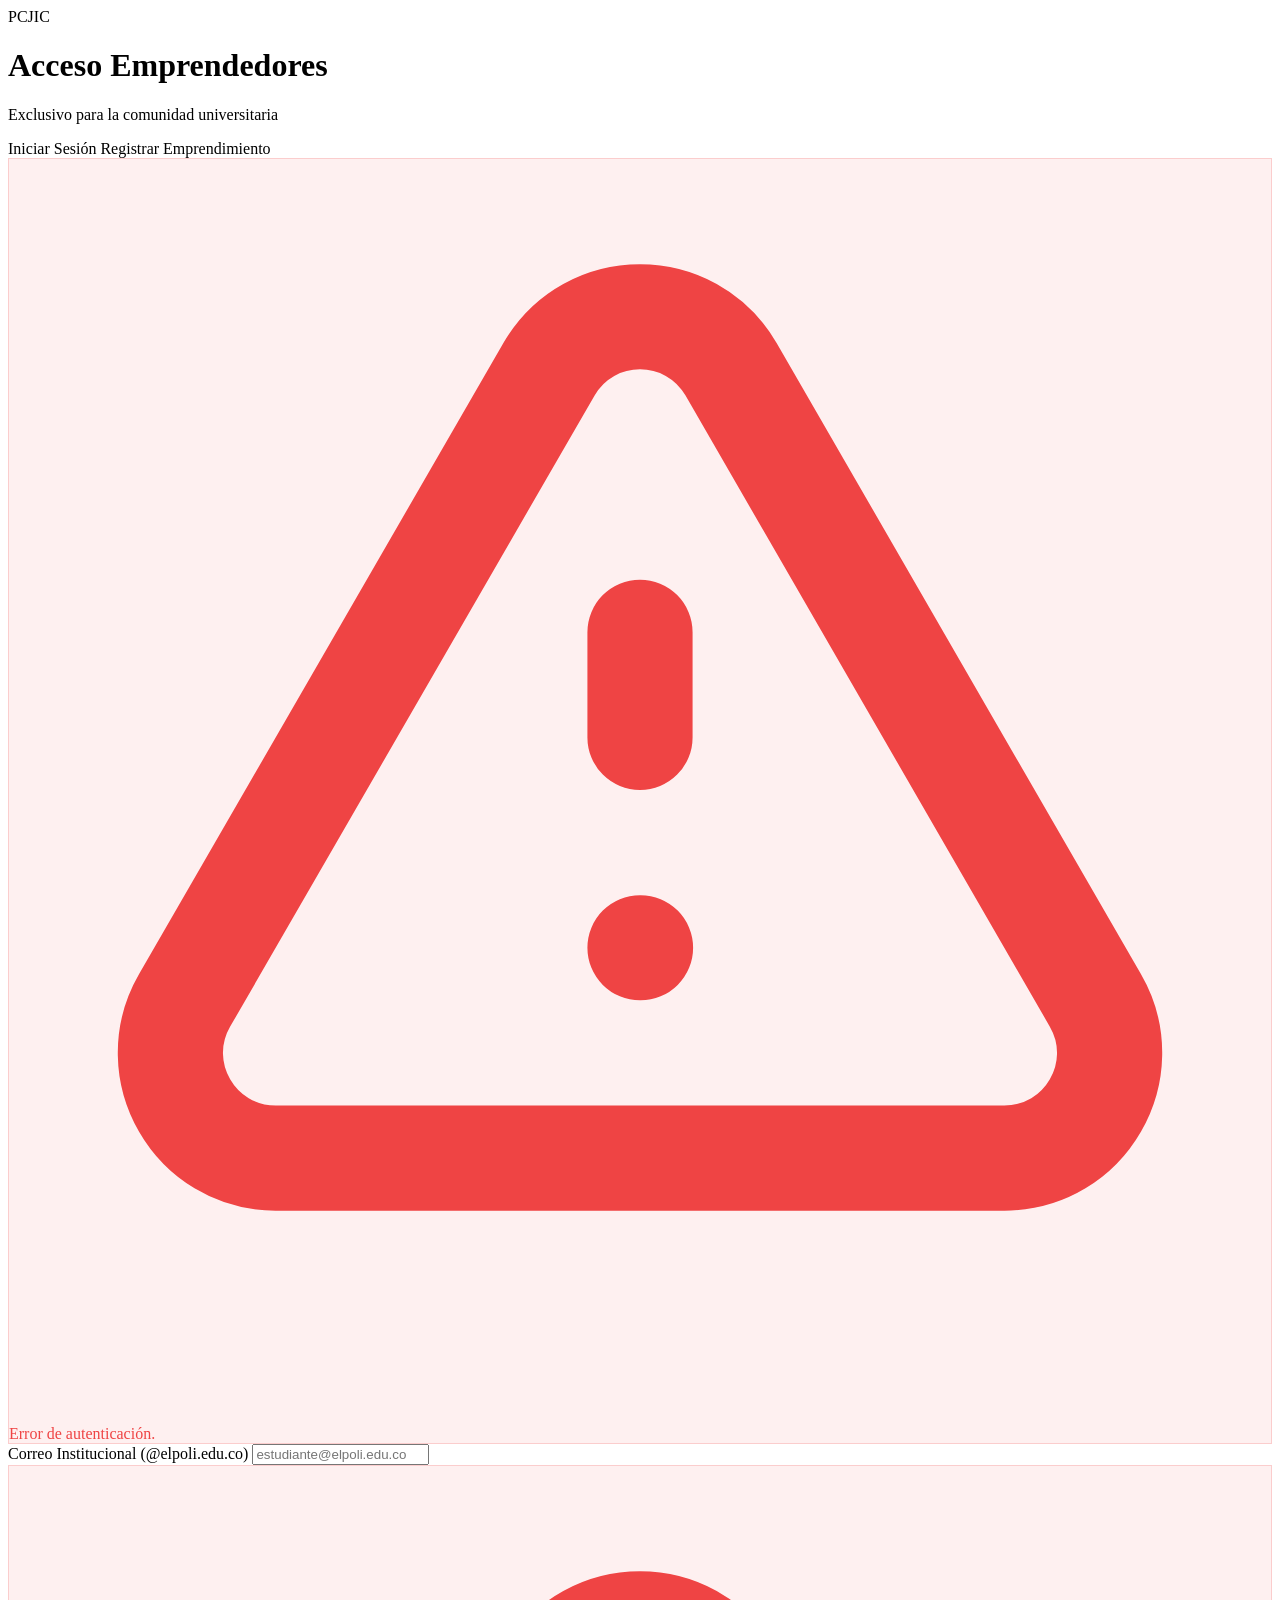
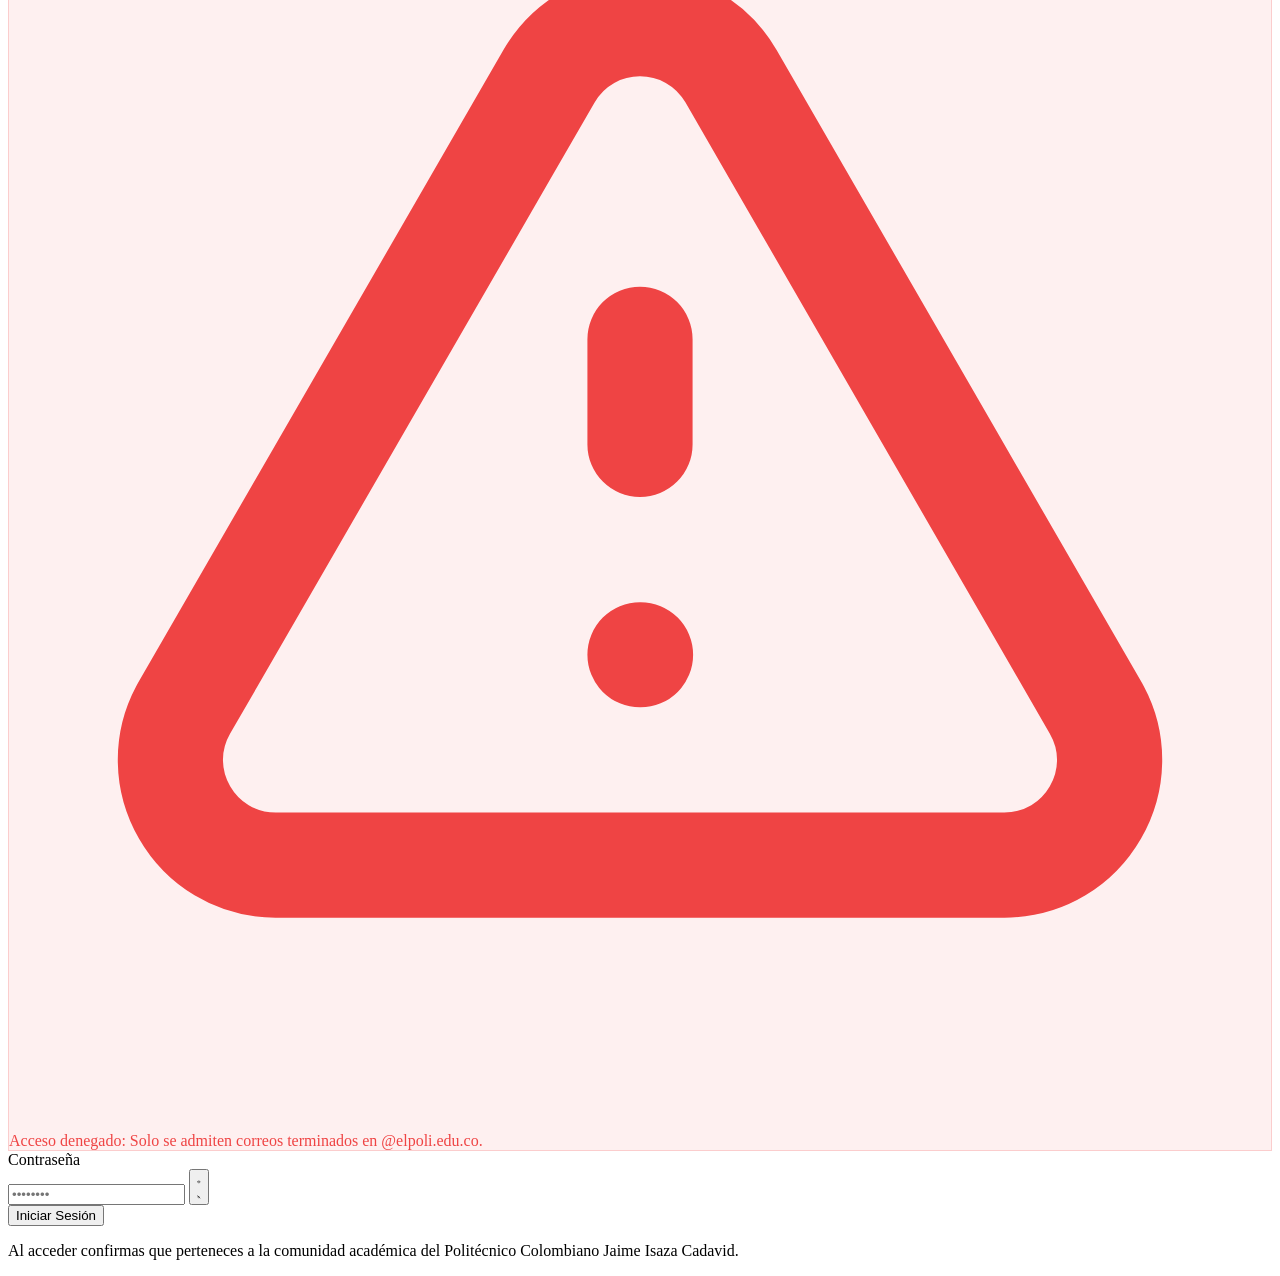
<file: src/main/resources/templates/auth/login.html>
<!DOCTYPE html>
<html lang="es"
      xmlns:th="http://www.thymeleaf.org"
      class="h-full">

<head th:replace="~{layout/base :: head('Iniciar sesión', 'Accede a tu emprendimiento en PoliShop PCJIC.')}"></head>

<body class="min-h-full flex flex-col antialiased page-with-bg" style="background-color: var(--color-bg); color: var(--color-text);">

<div th:replace="~{layout/base :: navbar}"></div>

<main class="flex-1 flex items-center justify-center px-4 py-12">
    <div class="ps-surface w-full max-w-md rounded-2xl shadow-2xl overflow-hidden animate-fade-in-up">

        <!-- Header -->
        <div class="p-4 flex items-center justify-between" style="border-bottom: 1px solid var(--color-border);">
            <div class="flex items-center gap-2">
                <div class="w-10 h-10 rounded-lg flex items-center justify-center font-bold text-xs" style="background: var(--color-primary-light); color: var(--color-primary-text);">
                    PCJIC
                </div>
                <div>
                    <h1 class="text-base font-bold" style="color: var(--color-text);">Acceso Emprendedores</h1>
                    <p class="text-xs" style="color: var(--color-text-muted);">Exclusivo para la comunidad universitaria</p>
                </div>
            </div>
        </div>

        <!-- Tabs: Iniciar Sesión / Registrarse -->
        <div class="p-3 pb-0">
            <div class="p-1 rounded-xl flex items-center text-xs font-semibold ps-tab-bar">
          <span class="ps-tab active">
            Iniciar Sesión
          </span>
                <a th:href="@{/auth/registro}"
                   class="ps-tab cursor-pointer">
                    Registrar Emprendimiento
                </a>
            </div>
        </div>

        <!-- Mensajes de error del servidor -->
        <div th:if="${error}"
             class="mx-5 mt-4 p-2.5 rounded-xl flex items-start gap-2 text-xs" style="background: rgba(239,68,68,0.08); border: 1px solid rgba(239,68,68,0.2); color: #ef4444;">
            <svg class="w-4 h-4 shrink-0 mt-0.5" fill="none" stroke="currentColor" viewBox="0 0 24 24">
                <path stroke-linecap="round" stroke-linejoin="round" stroke-width="2" d="M12 9v2m0 4h.01m-6.938 4h13.856c1.54 0 2.502-1.667 1.732-3L13.732 4c-.77-1.333-2.694-1.333-3.464 0L3.34 16c-.77 1.333.192 3 1.732 3z"/>
            </svg>
            <span th:text="${error}">Error de autenticación.</span>
        </div>

        <!-- Formulario de login -->
        <form th:action="@{/auth/login}" method="post" class="p-5 pt-1 space-y-4">

            <input type="hidden" th:name="${_csrf.parameterName}" th:value="${_csrf.token}"/>

            <!-- Correo institucional -->
            <div>
                <label for="auth-email-input"
                       class="block text-xs font-semibold uppercase tracking-wider mb-1" style="color: var(--color-text-secondary);">
                    Correo Institucional (@elpoli.edu.co)
                </label>
                <input
                        type="email"
                        id="auth-email-input"
                        name="correoInstitucional"
                        required
                        autocomplete="email"
                        placeholder="estudiante@elpoli.edu.co"
                        th:value="${lastEmail}"
                        class="ps-input"
                />

                <!-- Advertencia correo inválido (JS) -->
                <div id="auth-email-warning"
                     class="hidden mt-2 p-2.5 rounded-xl flex items-start gap-2 text-xs" style="background: rgba(239,68,68,0.08); border: 1px solid rgba(239,68,68,0.2); color: #ef4444;">
                    <svg class="w-4 h-4 shrink-0 mt-0.5" fill="none" stroke="currentColor" viewBox="0 0 24 24">
                        <path stroke-linecap="round" stroke-linejoin="round" stroke-width="2" d="M12 9v2m0 4h.01m-6.938 4h13.856c1.54 0 2.502-1.667 1.732-3L13.732 4c-.77-1.333-2.694-1.333-3.464 0L3.34 16c-.77 1.333.192 3 1.732 3z"/>
                    </svg>
                    <div>
                        <span class="font-bold">Acceso denegado:</span>
                        Solo se admiten correos terminados en <span class="font-bold underline">@elpoli.edu.co</span>.
                    </div>
                </div>

            </div>

            <!-- Contraseña -->
            <div>
                <label for="auth-password-input"
                       class="block text-xs font-semibold uppercase tracking-wider mb-1" style="color: var(--color-text-secondary);">
                    Contraseña
                </label>
                <div class="relative">
                    <input
                            type="password"
                            id="auth-password-input"
                            name="contrasena"
                            required
                            autocomplete="current-password"
                            placeholder="••••••••"
                            class="ps-input w-full pr-10"
                    />
                    <button type="button" id="toggle-password-btn"
                            onclick="const inp=document.getElementById('auth-password-input');const show=inp.type==='password';inp.type=show?'text':'password';document.getElementById('eye-open').classList.toggle('hidden',!show);document.getElementById('eye-closed').classList.toggle('hidden',show);"
                            class="absolute inset-y-0 right-0 flex items-center pr-3 cursor-pointer"
                            style="color: var(--color-text-muted);">
                        <svg id="eye-open" class="w-5 h-5" fill="none" stroke="currentColor" viewBox="0 0 24 24">
                            <path stroke-linecap="round" stroke-linejoin="round" stroke-width="2" d="M15 12a3 3 0 11-6 0 3 3 0 016 0z"/>
                            <path stroke-linecap="round" stroke-linejoin="round" stroke-width="2" d="M2.458 12C3.732 7.943 7.523 5 12 5c4.478 0 8.268 2.943 9.542 7-1.274 4.057-5.064 7-9.542 7-4.477 0-8.268-2.943-9.542-7z"/>
                        </svg>
                        <svg id="eye-closed" class="w-5 h-5 hidden" fill="none" stroke="currentColor" viewBox="0 0 24 24">
                            <path stroke-linecap="round" stroke-linejoin="round" stroke-width="2" d="M13.875 18.825A10.05 10.05 0 0112 19c-4.478 0-8.268-2.943-9.543-7a9.97 9.97 0 011.563-3.029m5.858.908a3 3 0 114.243 4.243M9.878 9.878l4.242 4.242M9.878 9.878L6.59 6.59m7.532 7.532l3.29 3.29M3 3l18 18"/>
                        </svg>
                    </button>
                </div>
            </div>

            <!-- Botón submit -->
            <div class="pt-2">
                <button
                        type="submit"
                        id="auth-submit-btn"
                        class="w-full ps-btn-primary">
                    Iniciar Sesión
                </button>
            </div>

            <p class="text-[11px] text-center" style="color: var(--color-text-muted);">
                Al acceder confirmas que perteneces a la comunidad académica del Politécnico Colombiano Jaime Isaza Cadavid.
            </p>

        </form>
    </div>
</main>

<div th:replace="~{layout/base :: toast}"></div>
<div th:replace="~{layout/base :: bottomNav}"></div>
<th:block th:replace="~{layout/base :: scripts}"></th:block>
</body>
</html>
</file>
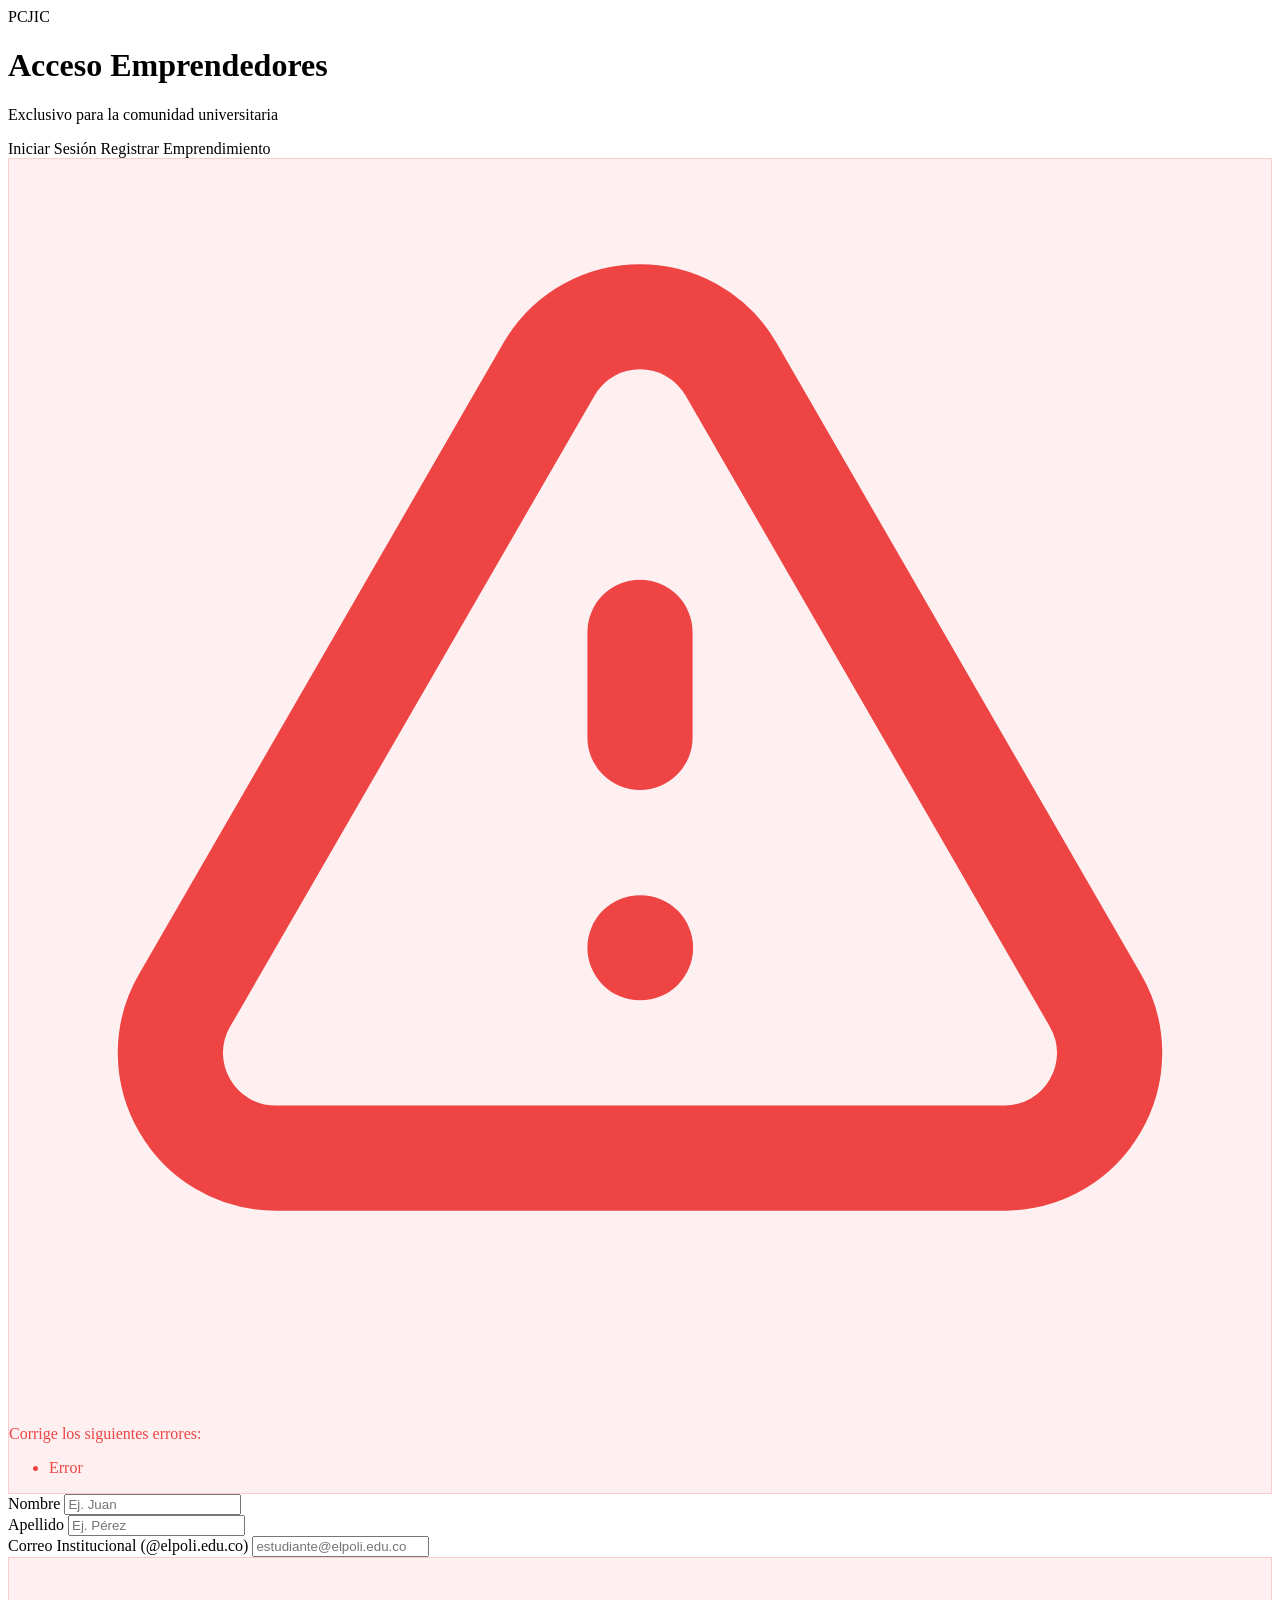
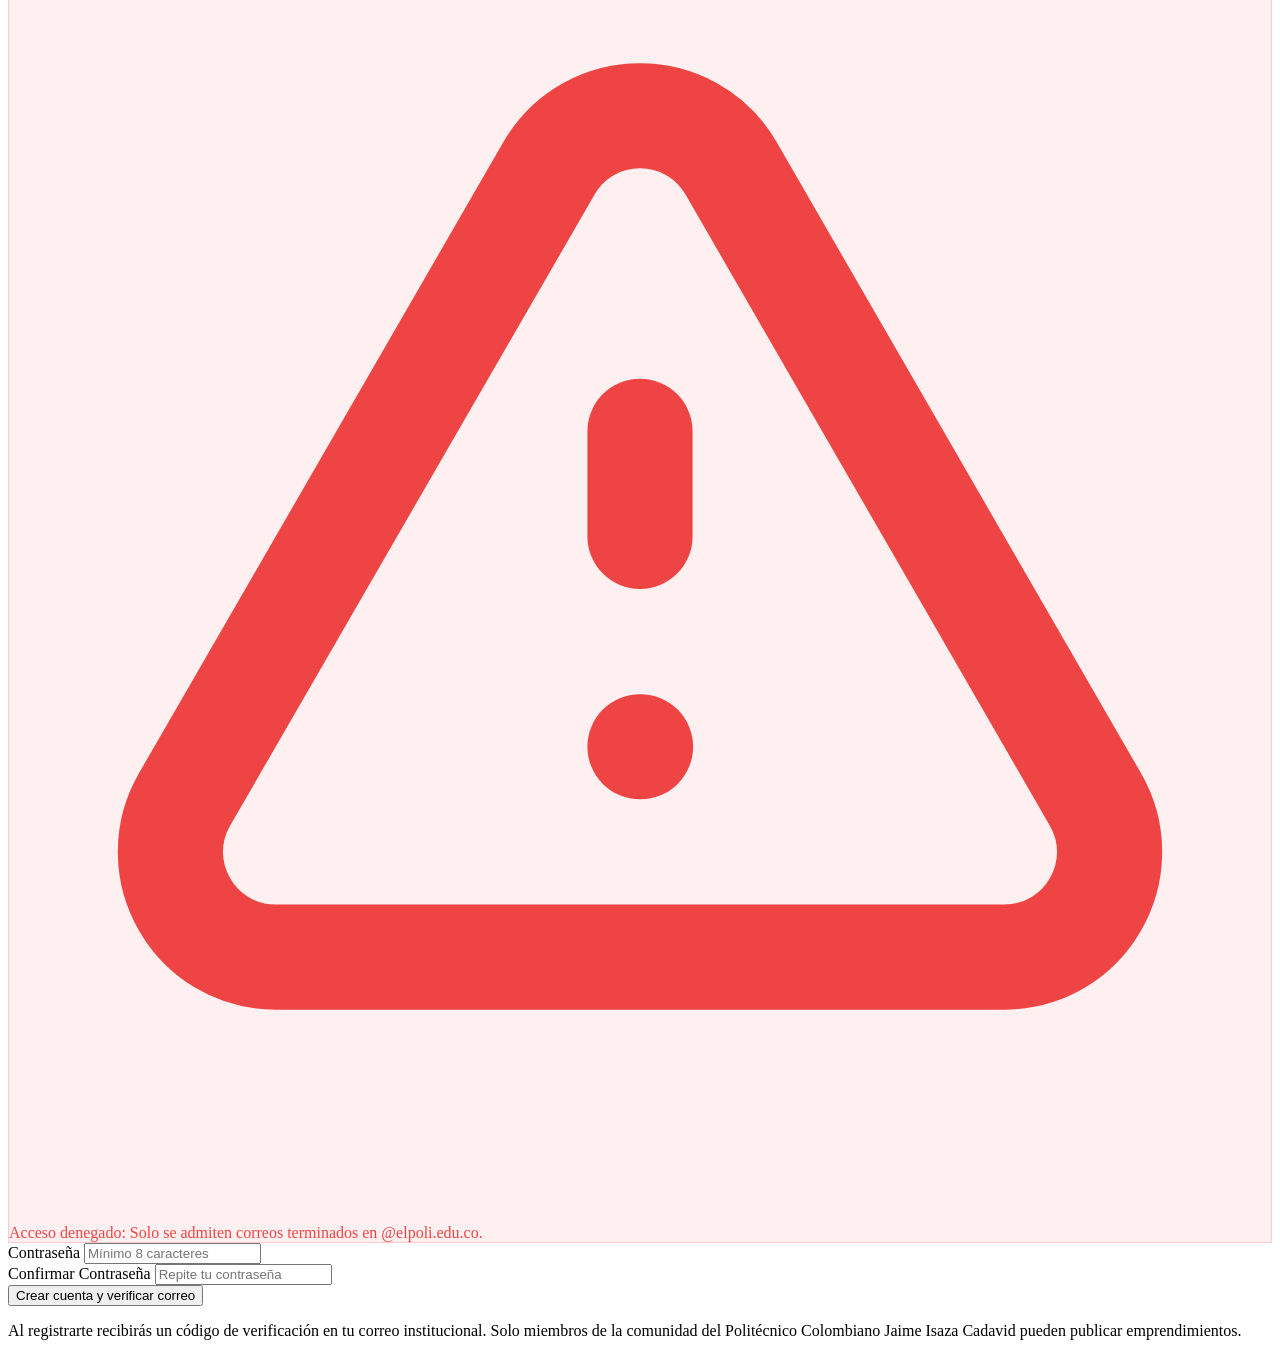
<file: src/main/resources/templates/auth/registro.html>
<!DOCTYPE html>
<html lang="es"
      xmlns:th="http://www.thymeleaf.org"
      class="h-full">

<head th:replace="~{layout/base :: head('Registrar emprendimiento', 'Crea tu cuenta de emprendedor en PoliShop PCJIC.')}"></head>

<body class="min-h-full flex flex-col antialiased page-with-bg" style="background-color: var(--color-bg); color: var(--color-text);">

<div th:replace="~{layout/base :: navbar}"></div>

<main class="flex-1 flex items-center justify-center px-4 py-12">
    <div class="ps-surface w-full max-w-md rounded-2xl shadow-2xl overflow-hidden animate-fade-in-up">

        <!-- Header -->
        <div class="p-4 flex items-center justify-between" style="border-bottom: 1px solid var(--color-border);">
            <div class="flex items-center gap-2">
                <div class="w-10 h-10 rounded-lg flex items-center justify-center font-bold text-xs" style="background: var(--color-primary-light); color: var(--color-primary-text);">
                    PCJIC
                </div>
                <div>
                    <h1 class="text-base font-bold" style="color: var(--color-text);">Acceso Emprendedores</h1>
                    <p class="text-xs" style="color: var(--color-text-muted);">Exclusivo para la comunidad universitaria</p>
                </div>
            </div>
        </div>

        <!-- Tabs -->
        <div class="p-3 pb-0">
            <div class="p-1 rounded-xl flex items-center text-xs font-semibold ps-tab-bar">
                <a th:href="@{/auth/login}"
                   class="ps-tab cursor-pointer">
                    Iniciar Sesión
                </a>
                <span class="ps-tab active">
            Registrar Emprendimiento
          </span>
            </div>
        </div>

        <!-- Errores de validación del servidor -->
        <div th:if="${errores != null and not #lists.isEmpty(errores)}"
             class="mx-5 mt-4 p-2.5 rounded-xl text-xs space-y-1" style="background: rgba(239,68,68,0.08); border: 1px solid rgba(239,68,68,0.2); color: #ef4444;">
            <div class="flex items-center gap-1.5 font-bold">
                <svg class="w-4 h-4 shrink-0" fill="none" stroke="currentColor" viewBox="0 0 24 24">
                    <path stroke-linecap="round" stroke-linejoin="round" stroke-width="2" d="M12 9v2m0 4h.01m-6.938 4h13.856c1.54 0 2.502-1.667 1.732-3L13.732 4c-.77-1.333-2.694-1.333-3.464 0L3.34 16c-.77 1.333.192 3 1.732 3z"/>
                </svg>
                Corrige los siguientes errores:
            </div>
            <ul class="list-disc list-inside space-y-0.5 pl-1">
                <li th:each="e : ${errores}" th:text="${e}">Error</li>
            </ul>
        </div>

        <!-- Formulario de registro -->
        <form th:action="@{/auth/registro}"
              th:object="${registroForm}"
              method="post"
              class="p-5 pt-1 space-y-4">

            <input type="hidden" th:name="${_csrf.parameterName}" th:value="${_csrf.token}"/>

            <!-- Nombre -->
            <div>
                <label for="nombre"
                       class="block text-xs font-semibold uppercase tracking-wider mb-1" style="color: var(--color-text-secondary);">
                    Nombre
                </label>
                <input
                        type="text"
                        id="nombre"
                        th:field="*{nombre}"
                        required
                        placeholder="Ej. Juan"
                        class="ps-input"
                />
            </div>

            <!-- Apellido -->
            <div>
                <label for="apellido"
                       class="block text-xs font-semibold uppercase tracking-wider mb-1" style="color: var(--color-text-secondary);">
                    Apellido
                </label>
                <input
                        type="text"
                        id="apellido"
                        th:field="*{apellido}"
                        required
                        placeholder="Ej. Pérez"
                        class="ps-input"
                />
            </div>

            <!-- Correo institucional -->
            <div>
                <label for="auth-email-input"
                       class="block text-xs font-semibold uppercase tracking-wider mb-1" style="color: var(--color-text-secondary);">
                    Correo Institucional (@elpoli.edu.co)
                </label>
                <input
                        type="email"
                        id="auth-email-input"
                        th:field="*{correoInstitucional}"
                        required
                        autocomplete="email"
                        placeholder="estudiante@elpoli.edu.co"
                        class="ps-input"
                />

                <div id="auth-email-warning"
                     class="hidden mt-2 p-2.5 rounded-xl flex items-start gap-2 text-xs" style="background: rgba(239,68,68,0.08); border: 1px solid rgba(239,68,68,0.2); color: #ef4444;">
                    <svg class="w-4 h-4 shrink-0 mt-0.5" fill="none" stroke="currentColor" viewBox="0 0 24 24">
                        <path stroke-linecap="round" stroke-linejoin="round" stroke-width="2" d="M12 9v2m0 4h.01m-6.938 4h13.856c1.54 0 2.502-1.667 1.732-3L13.732 4c-.77-1.333-2.694-1.333-3.464 0L3.34 16c-.77 1.333.192 3 1.732 3z"/>
                    </svg>
                    <div>
                        <span class="font-bold">Acceso denegado:</span>
                        Solo se admiten correos terminados en <span class="font-bold underline">@elpoli.edu.co</span>.
                    </div>
                </div>

            </div>

            <!-- Contraseña -->
            <div>
                <label for="auth-password-input"
                       class="block text-xs font-semibold uppercase tracking-wider mb-1" style="color: var(--color-text-secondary);">
                    Contraseña
                </label>
                <input
                        type="password"
                        id="auth-password-input"
                        th:field="*{contrasena}"
                        required
                        autocomplete="new-password"
                        placeholder="Mínimo 8 caracteres"
                        class="ps-input"
                />
            </div>

            <!-- Confirmar contraseña -->
            <div>
                <label for="confirmarContrasena"
                       class="block text-xs font-semibold uppercase tracking-wider mb-1" style="color: var(--color-text-secondary);">
                    Confirmar Contraseña
                </label>
                <input
                        type="password"
                        id="confirmarContrasena"
                        th:field="*{confirmarContrasena}"
                        required
                        autocomplete="new-password"
                        placeholder="Repite tu contraseña"
                        class="ps-input"
                />
            </div>

            <!-- Botón submit -->
            <div class="pt-2">
                <button
                        type="submit"
                        id="auth-submit-btn"
                        class="w-full ps-btn-primary">
                    Crear cuenta y verificar correo
                </button>
            </div>

            <p class="text-[11px] text-center" style="color: var(--color-text-muted);">
                Al registrarte recibirás un código de verificación en tu correo institucional.
                Solo miembros de la comunidad del Politécnico Colombiano Jaime Isaza Cadavid pueden publicar emprendimientos.
            </p>

        </form>
    </div>
</main>

<div th:replace="~{layout/base :: toast}"></div>
<div th:replace="~{layout/base :: bottomNav}"></div>
<th:block th:replace="~{layout/base :: scripts}"></th:block>
</body>
</html>
</file>
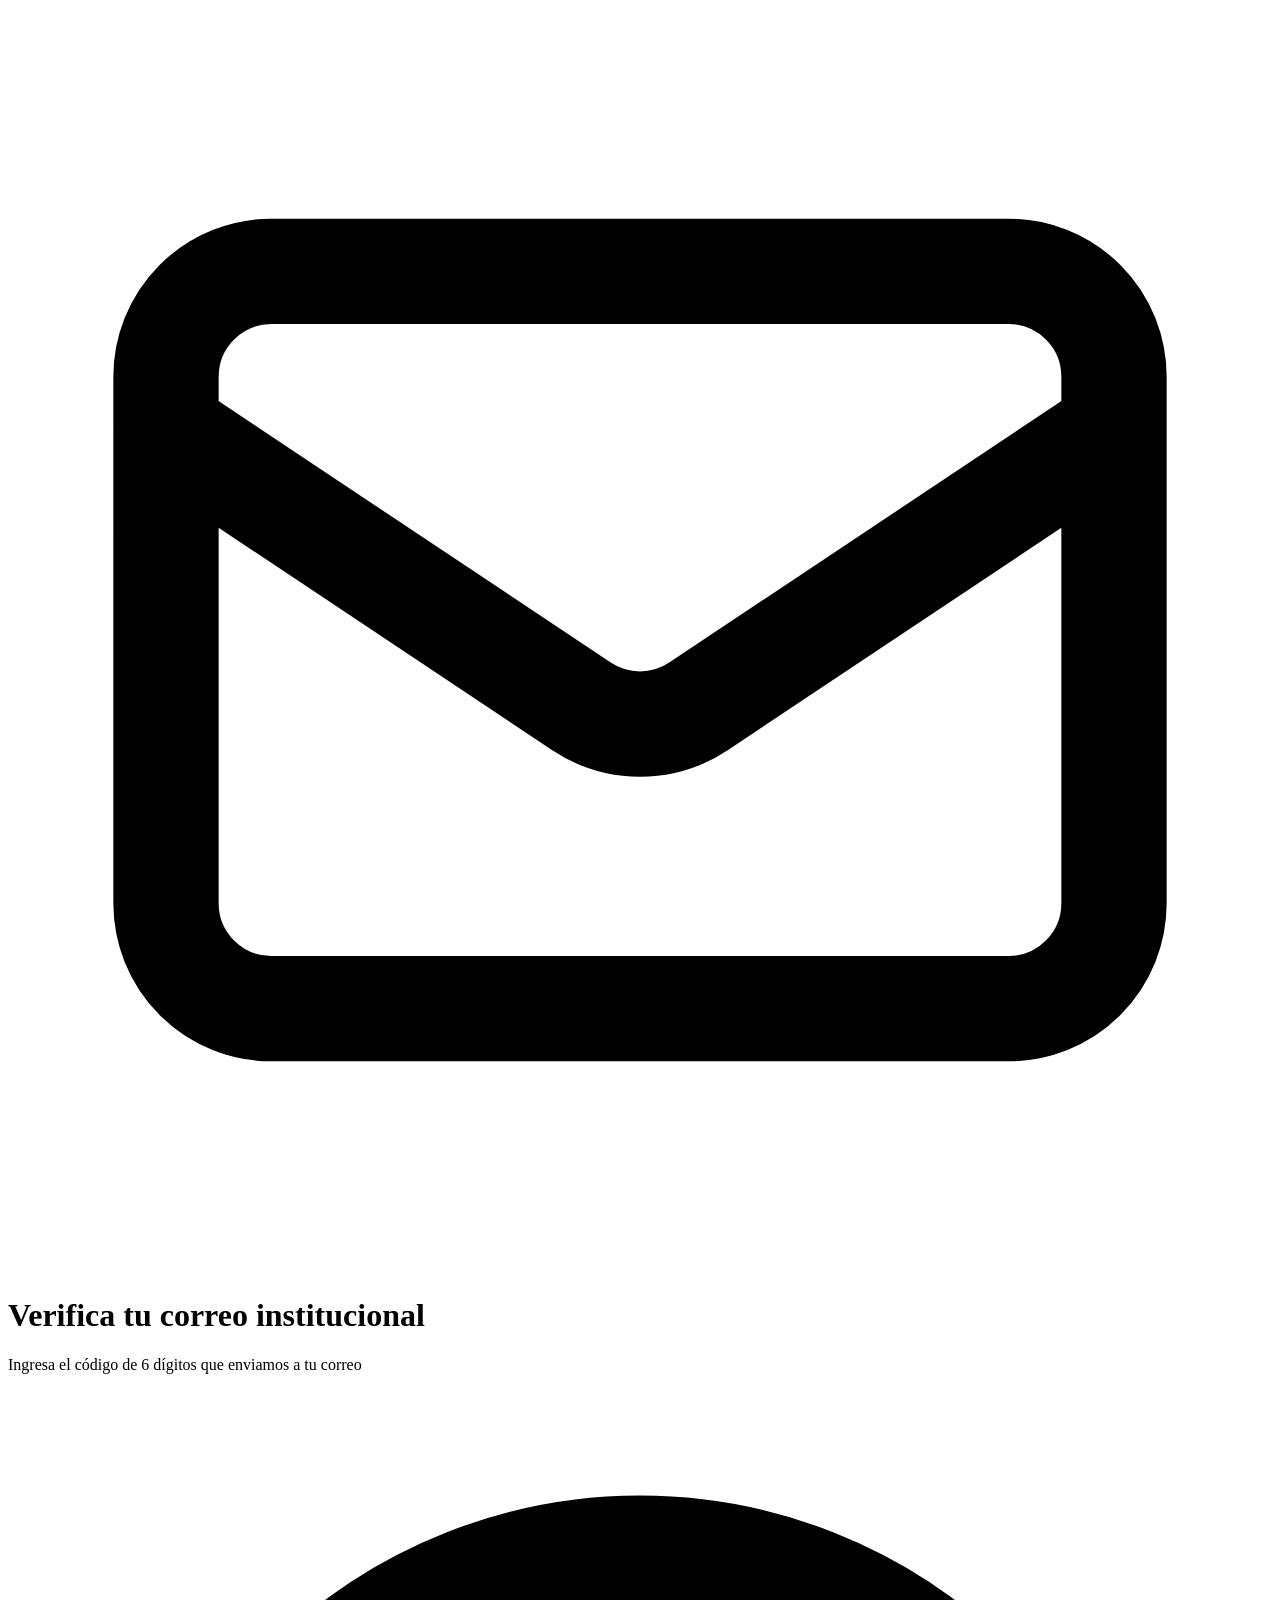
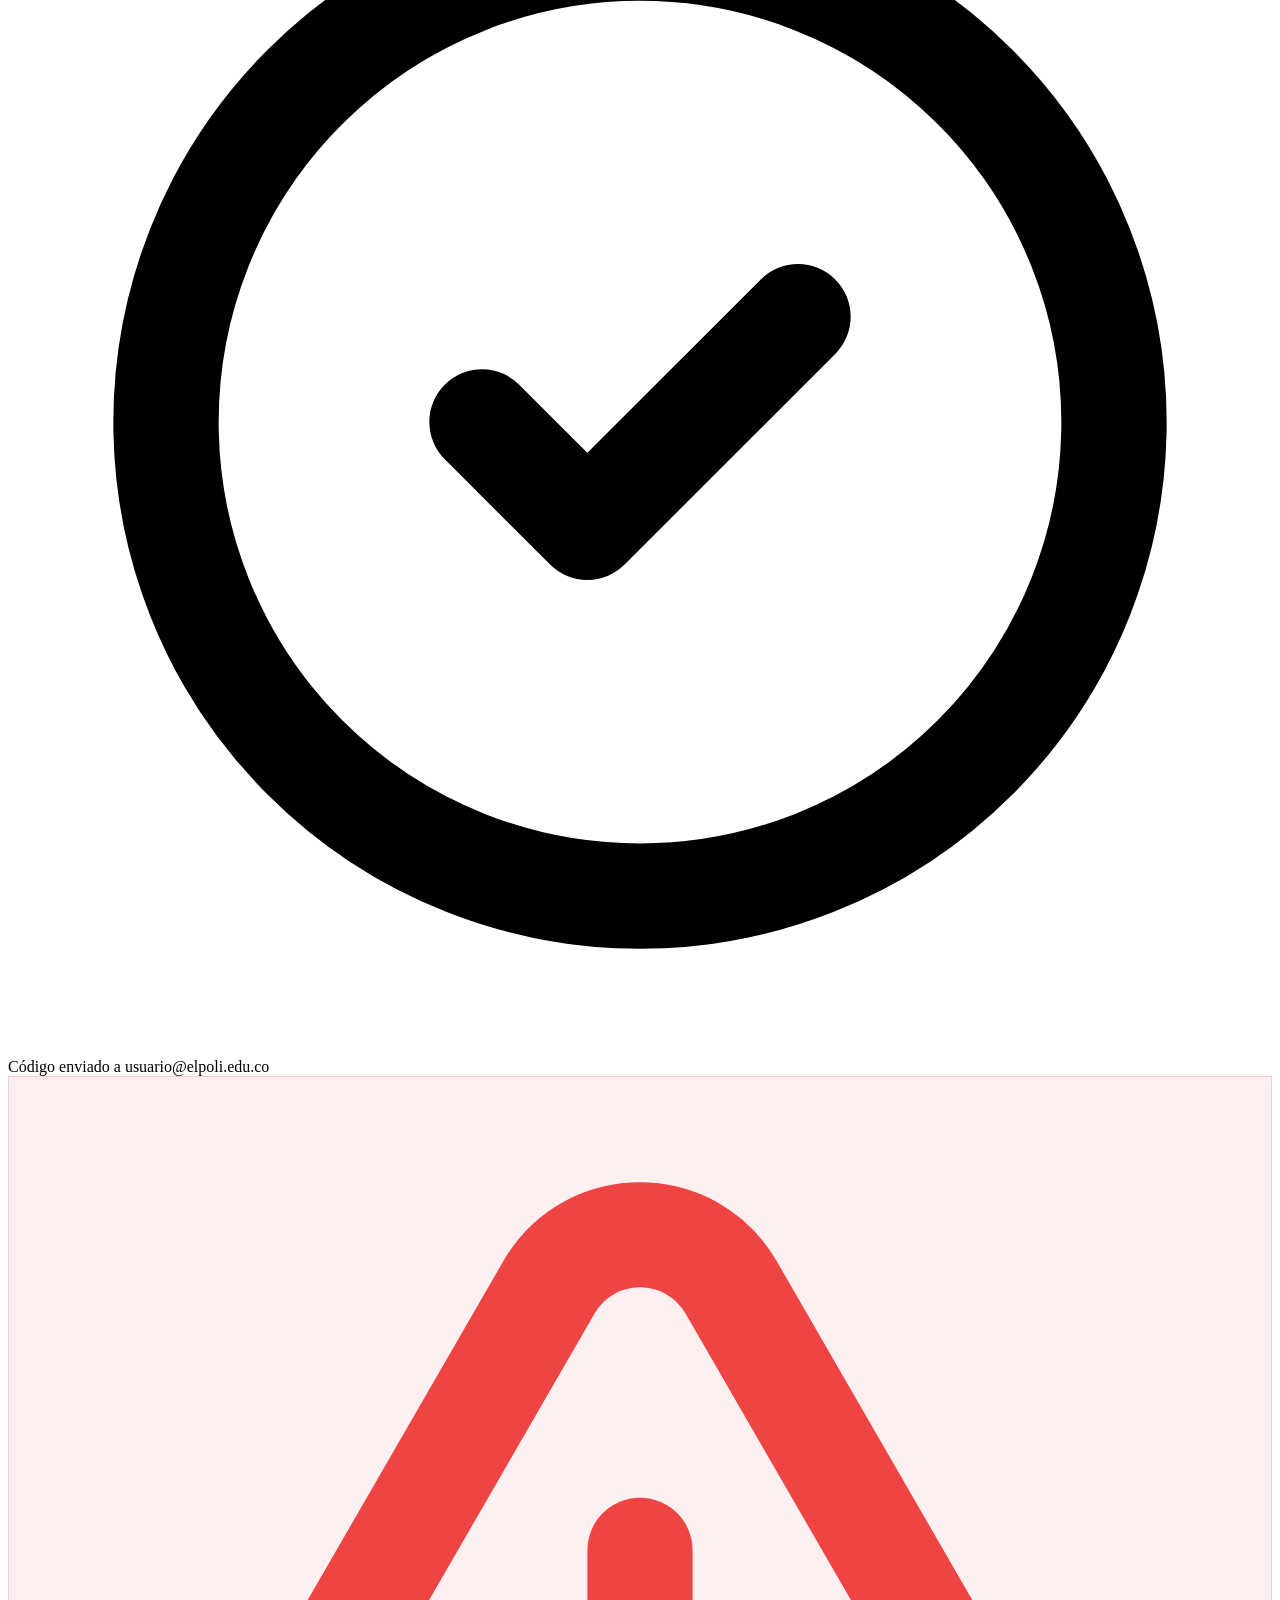
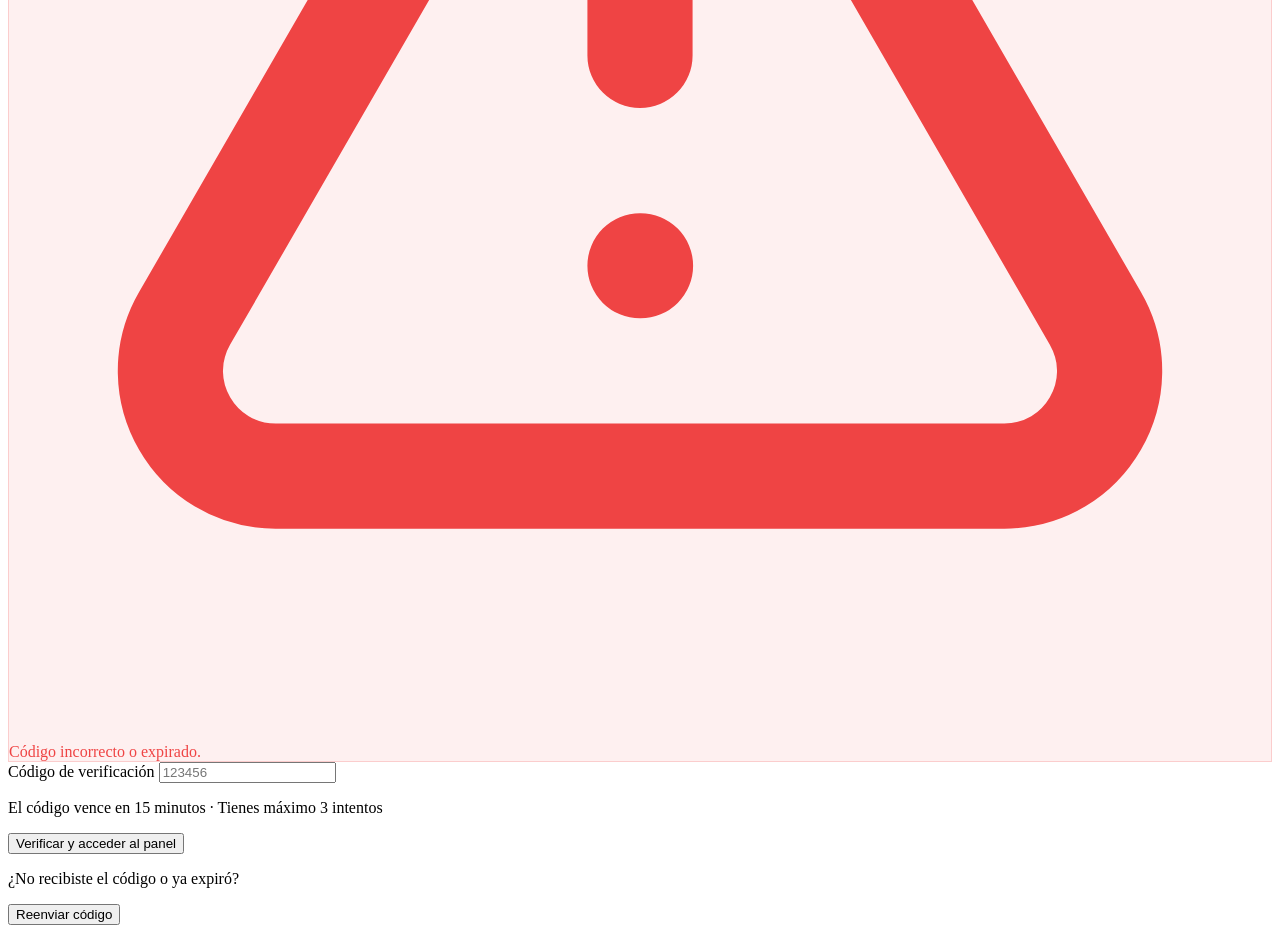
<file: src/main/resources/templates/auth/verificar.html>
<!DOCTYPE html>
<html lang="es"
      xmlns:th="http://www.thymeleaf.org"
      class="h-full">

<head th:replace="~{layout/base :: head('Verificar correo', 'Ingresa el código que enviamos a tu correo institucional.')}"></head>

<body class="min-h-full flex flex-col antialiased page-with-bg" style="background-color: var(--color-bg); color: var(--color-text);">

<div th:replace="~{layout/base :: navbar}"></div>

<main class="flex-1 flex items-center justify-center px-4 py-12">
    <div class="ps-surface w-full max-w-md rounded-2xl shadow-2xl overflow-hidden animate-fade-in-up">

        <!-- Header -->
        <div class="p-5 flex items-center gap-3" style="border-bottom: 1px solid var(--color-border);">
            <div class="w-10 h-10 rounded-xl flex items-center justify-center shrink-0" style="background: var(--color-primary-light); color: var(--color-primary);">
                <svg class="w-5 h-5" fill="none" stroke="currentColor" viewBox="0 0 24 24">
                    <path stroke-linecap="round" stroke-linejoin="round" stroke-width="2" d="M3 8l7.89 5.26a2 2 0 002.22 0L21 8M5 19h14a2 2 0 002-2V7a2 2 0 00-2-2H5a2 2 0 00-2 2v10a2 2 0 002 2z"/>
                </svg>
            </div>
            <div>
                <h1 class="text-base font-bold" style="color: var(--color-text);">Verifica tu correo institucional</h1>
                <p class="text-xs" style="color: var(--color-text-muted);">Ingresa el código de 6 dígitos que enviamos a tu correo</p>
            </div>
        </div>

        <!-- Cuerpo -->
        <div class="p-5 space-y-5">

            <!-- Info del correo al que se envió -->
            <div class="p-3.5 rounded-xl flex items-center gap-3 text-sm" style="background: var(--color-input-bg); border: 1px solid var(--color-border);">
                <svg class="w-4 h-4 shrink-0" style="color: var(--color-primary);" fill="none" stroke="currentColor" viewBox="0 0 24 24">
                    <path stroke-linecap="round" stroke-linejoin="round" stroke-width="2" d="M9 12l2 2 4-4m6 2a9 9 0 11-18 0 9 9 0 0118 0z"/>
                </svg>
                <span style="color: var(--color-text-secondary);">
            Código enviado a
            <span class="font-semibold" style="color: var(--color-text);" th:text="${correo}">usuario@elpoli.edu.co</span>
          </span>
            </div>

            <!-- Error de verificación -->
            <div th:if="${error}"
                 class="p-2.5 rounded-xl flex items-start gap-2 text-xs" style="background: rgba(239,68,68,0.08); border: 1px solid rgba(239,68,68,0.2); color: #ef4444;">
                <svg class="w-4 h-4 shrink-0 mt-0.5" fill="none" stroke="currentColor" viewBox="0 0 24 24">
                    <path stroke-linecap="round" stroke-linejoin="round" stroke-width="2" d="M12 9v2m0 4h.01m-6.938 4h13.856c1.54 0 2.502-1.667 1.732-3L13.732 4c-.77-1.333-2.694-1.333-3.464 0L3.34 16c-.77 1.333.192 3 1.732 3z"/>
                </svg>
                <span th:text="${error}">Código incorrecto o expirado.</span>
            </div>

            <!-- Formulario del código -->
            <form th:action="@{/auth/verificar}" method="post" class="space-y-4">

                <input type="hidden" th:name="${_csrf.parameterName}" th:value="${_csrf.token}"/>

                <div>
                    <label for="codigo"
                           class="block text-xs font-semibold uppercase tracking-wider mb-1" style="color: var(--color-text-secondary);">
                        Código de verificación
                    </label>
                    <input
                            type="text"
                            id="codigo"
                            name="codigo"
                            required
                            maxlength="6"
                            placeholder="123456"
                            autocomplete="one-time-code"
                            inputmode="numeric"
                            class="ps-input text-2xl font-bold tracking-[0.5em] text-center"
                    />
                    <p class="text-[11px] mt-1.5 text-center" style="color: var(--color-text-muted);">
                        El código vence en 15 minutos · Tienes máximo 3 intentos
                    </p>
                </div>

                <button
                        type="submit"
                        class="w-full ps-btn-primary cursor-pointer">
                    Verificar y acceder al panel
                </button>

            </form>

            <!-- Reenviar código -->
            <div class="pt-2 text-center" style="border-top: 1px solid var(--color-border);">
                <p class="text-xs mb-2" style="color: var(--color-text-muted);">¿No recibiste el código o ya expiró?</p>
                <form th:action="@{/auth/reenviar-codigo}" method="post" class="inline">
                    <input type="hidden" th:name="${_csrf.parameterName}" th:value="${_csrf.token}"/>
                    <button
                            type="submit"
                            class="text-xs font-semibold hover:underline cursor-pointer transition-colors" style="color: var(--color-primary);">
                        Reenviar código
                    </button>
                </form>
            </div>

        </div>
    </div>
</main>

<div th:replace="~{layout/base :: toast}"></div>
<div th:replace="~{layout/base :: bottomNav}"></div>
<th:block th:replace="~{layout/base :: scripts}"></th:block>
</body>
</html>
</file>
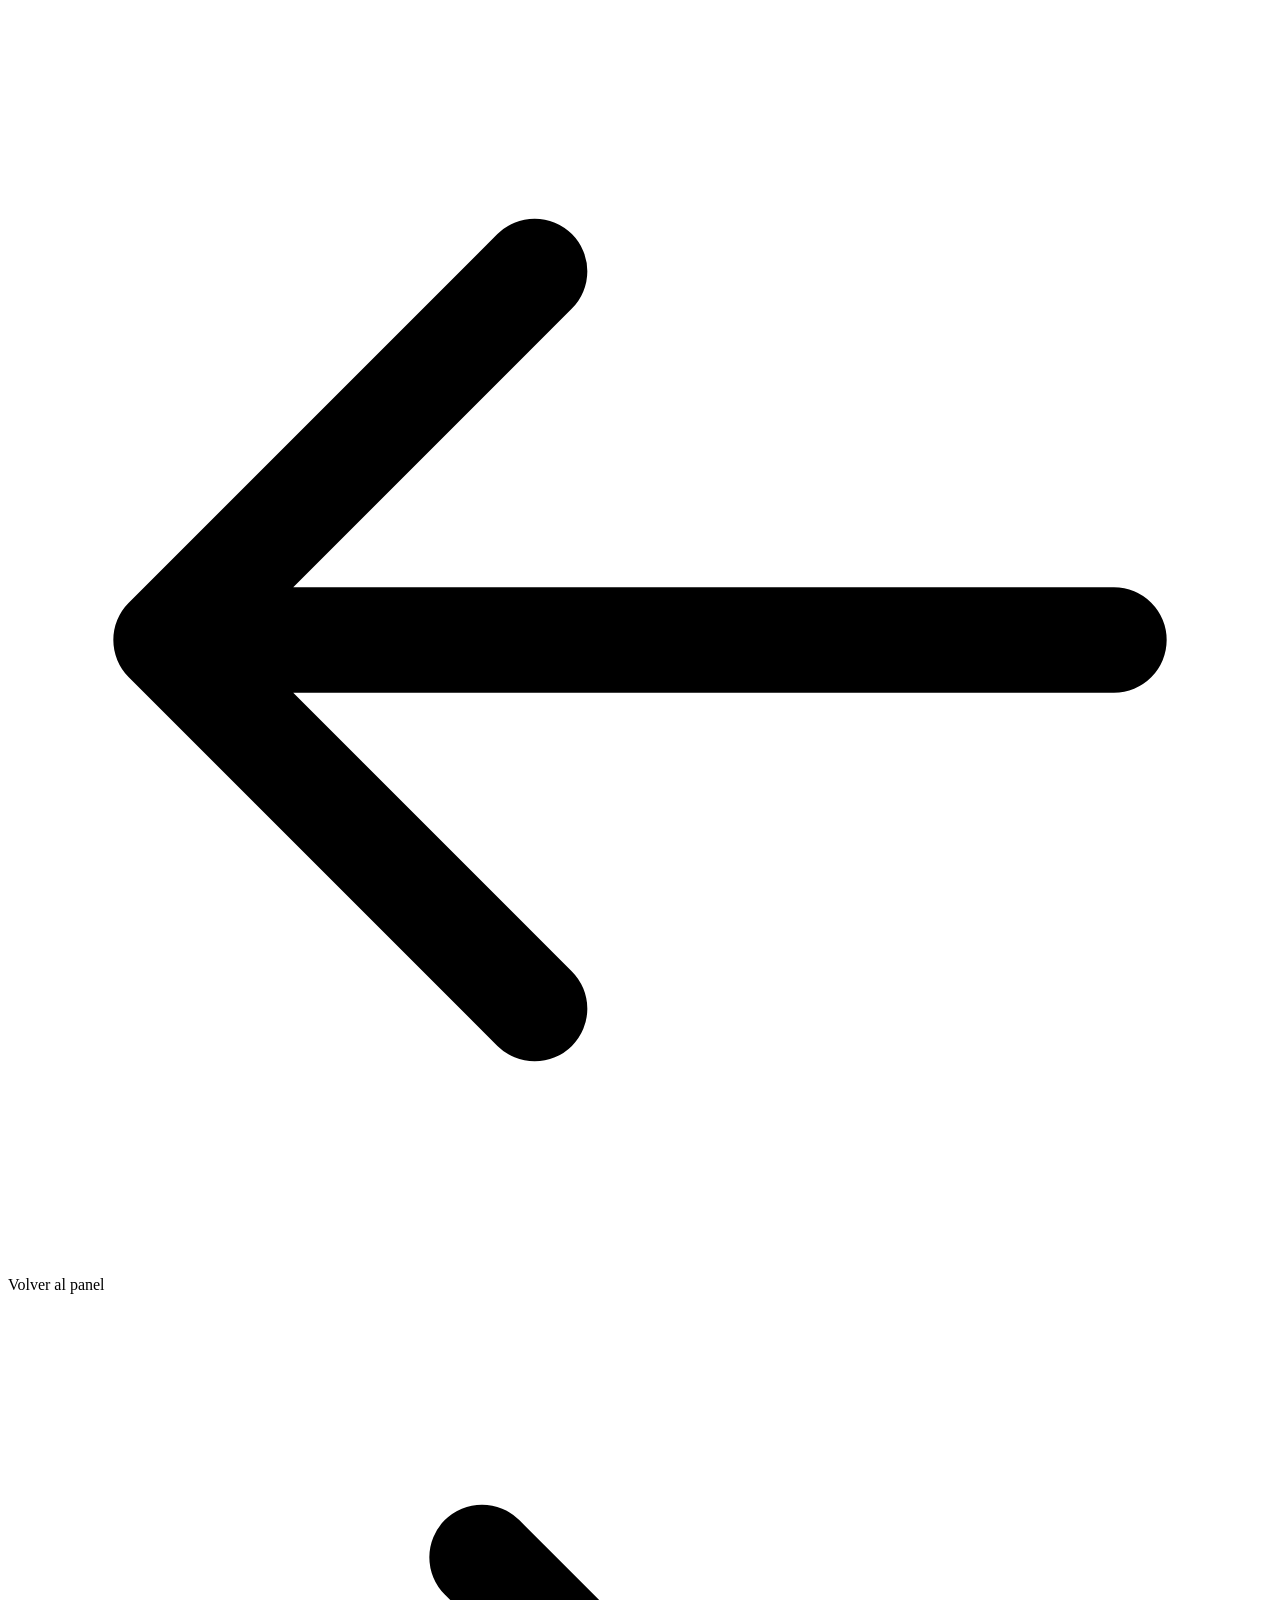
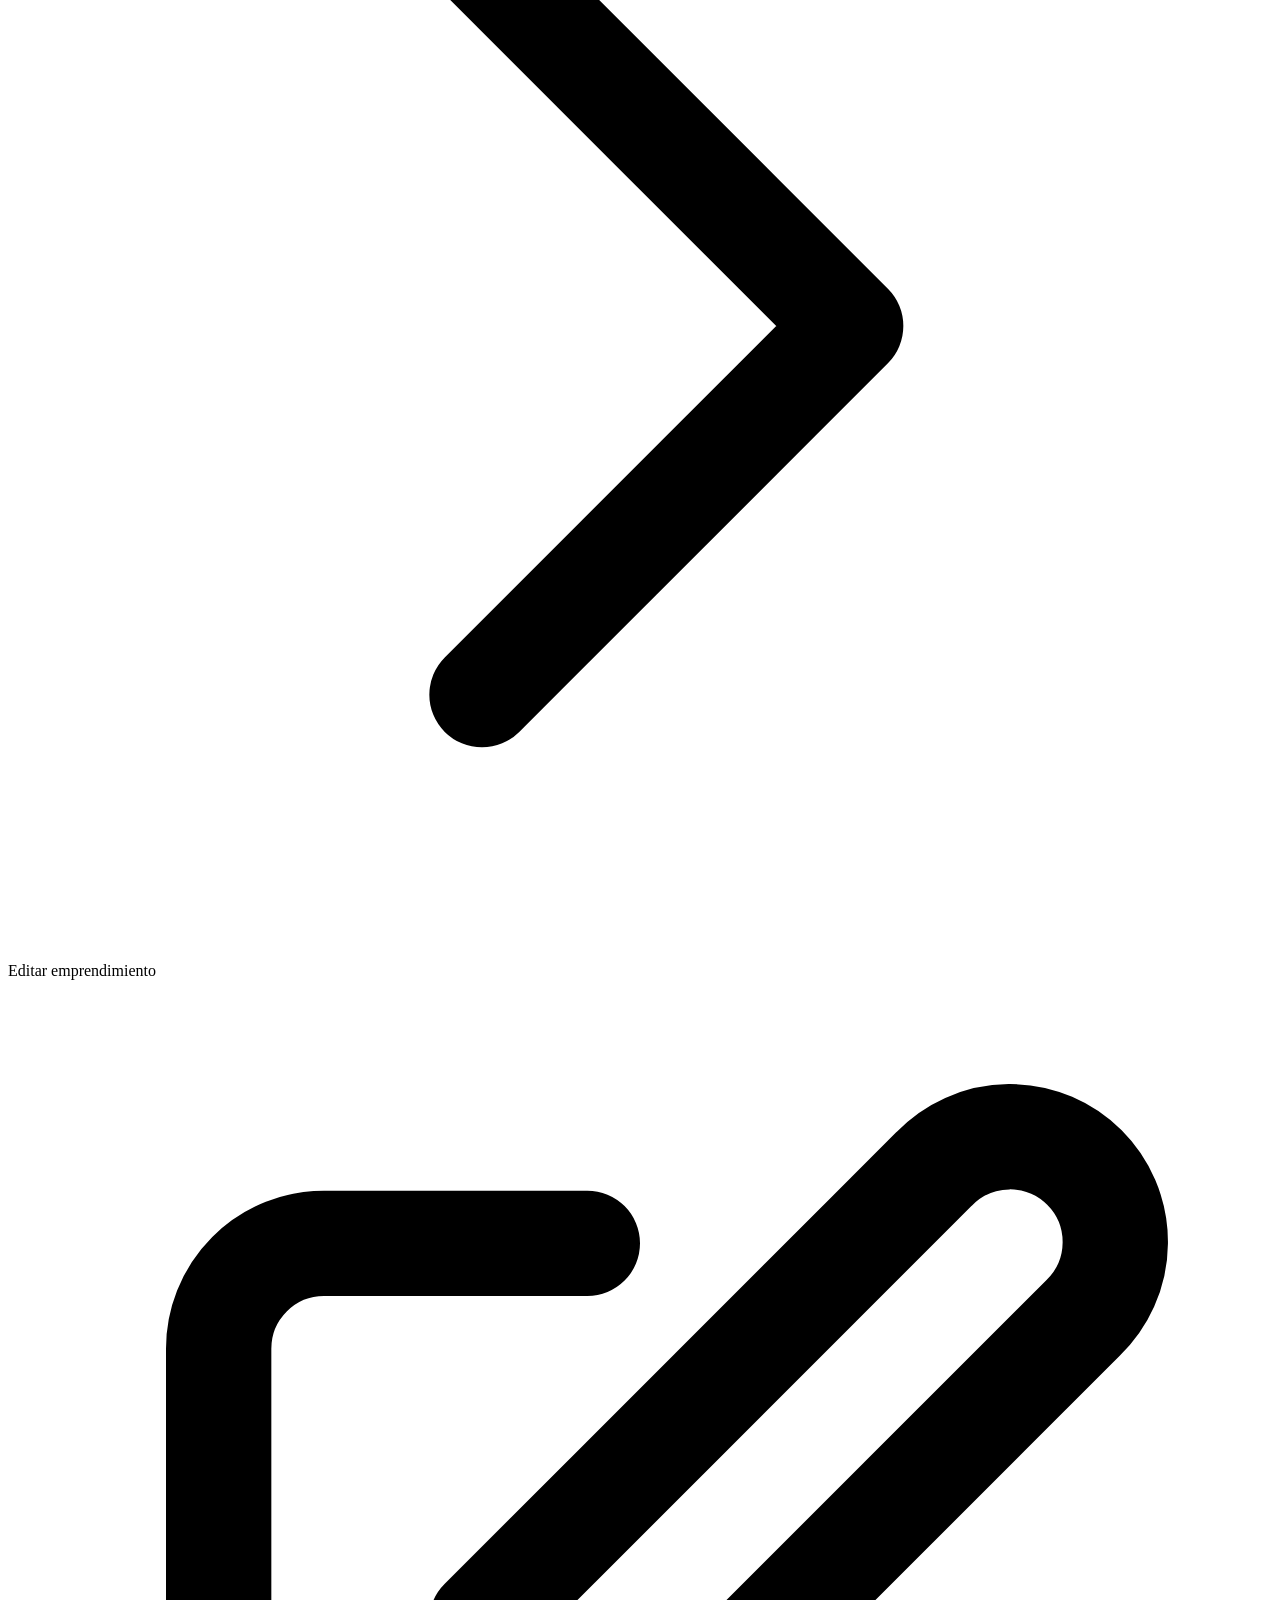
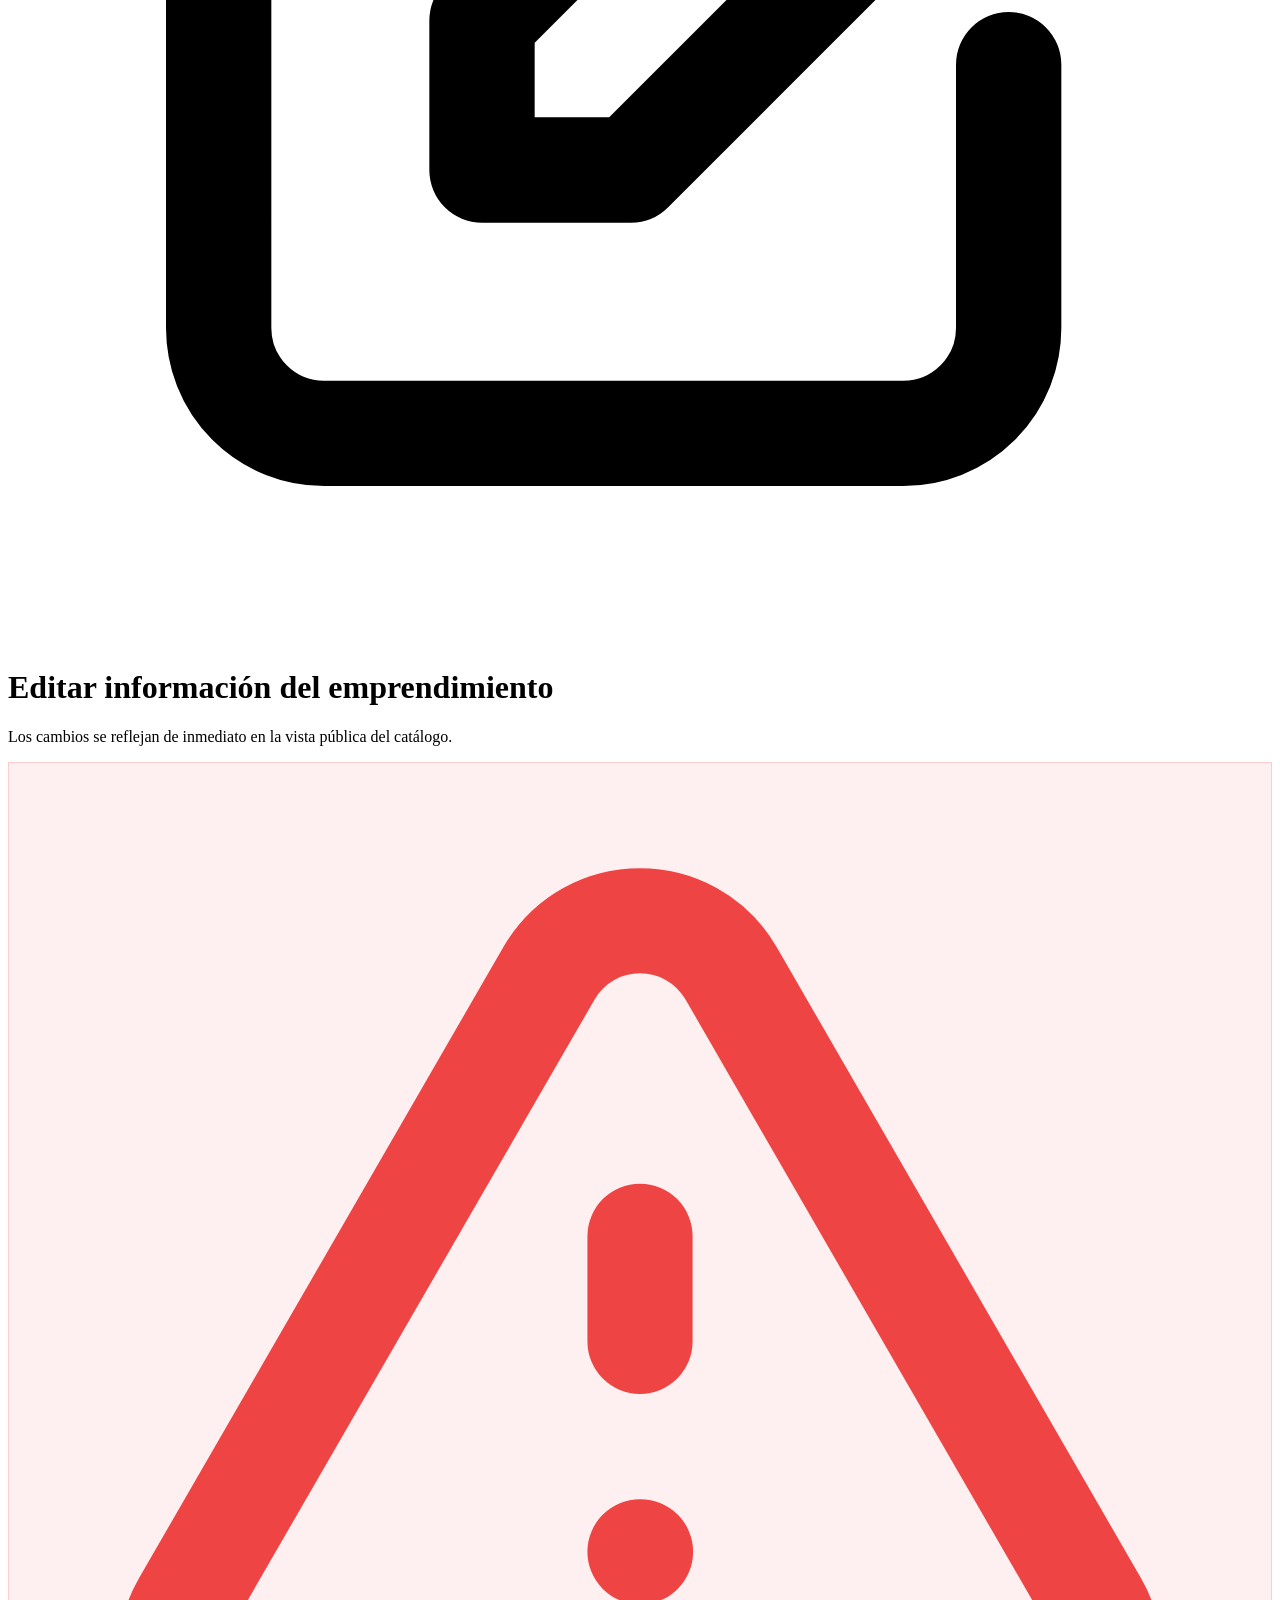
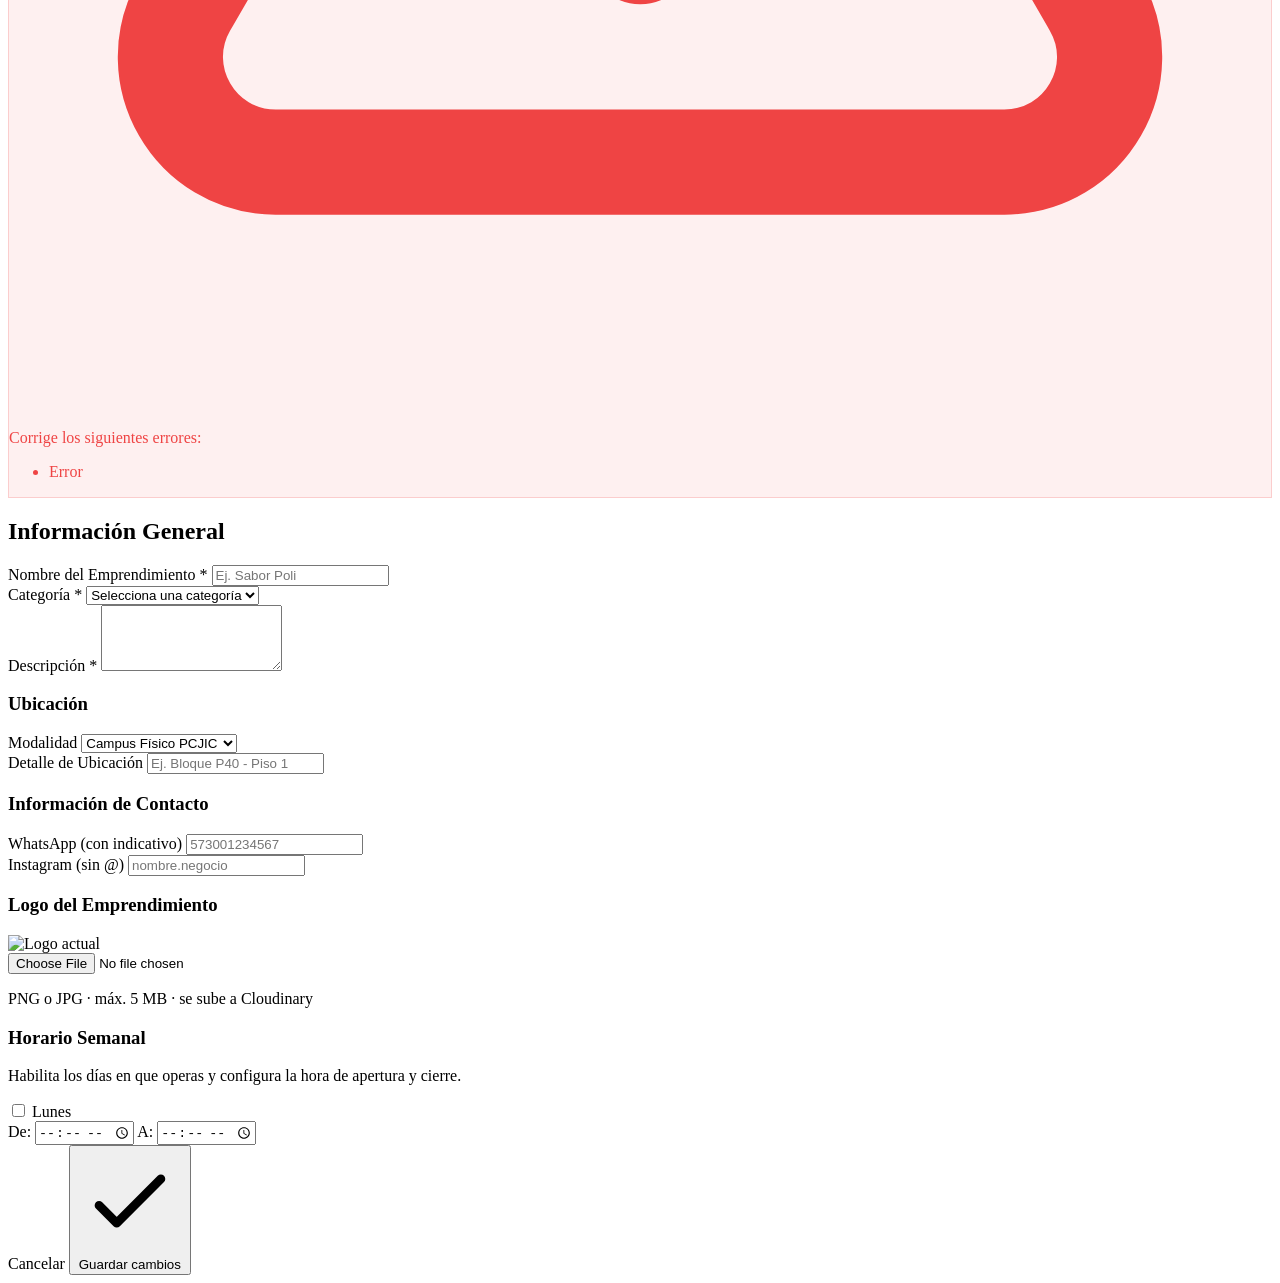
<file: src/main/resources/templates/panel/editar.html>
<!DOCTYPE html>
<html lang="es"
      xmlns:th="http://www.thymeleaf.org"
      class="h-full">

<head th:replace="~{layout/base :: head('Editar emprendimiento', 'Edita la información de tu emprendimiento en PoliShop.')}"></head>

<body class="min-h-full flex flex-col antialiased page-with-bg" style="background-color: var(--color-bg); color: var(--color-text);">

<div th:replace="~{layout/base :: navbar}"></div>

<main class="flex-1 max-w-7xl w-full mx-auto px-4 sm:px-6 lg:px-8 py-6 sm:py-8 pb-24 md:pb-8">
    <div class="max-w-2xl mx-auto space-y-6">

        <!-- Breadcrumb -->
        <div class="flex items-center gap-2 text-xs" style="color: var(--color-text-muted);">
            <a th:href="@{/panel?tab=perfil}"
               class="hover:text-emerald-700 transition-colors flex items-center gap-1.5">
                <svg class="w-3.5 h-3.5" fill="none" stroke="currentColor" viewBox="0 0 24 24">
                    <path stroke-linecap="round" stroke-linejoin="round" stroke-width="2" d="M10 19l-7-7m0 0l7-7m-7 7h18"/>
                </svg>
                Volver al panel
            </a>
            <svg class="w-3 h-3" fill="none" stroke="currentColor" viewBox="0 0 24 24">
                <path stroke-linecap="round" stroke-linejoin="round" stroke-width="2" d="M9 5l7 7-7 7"/>
            </svg>
            <span class="font-medium" style="color: var(--color-text);">Editar emprendimiento</span>
        </div>

        <!-- Header -->
        <div class="ps-surface rounded-2xl p-5 flex items-center gap-3 animate-fade-in-up">
            <div class="w-10 h-10 rounded-xl flex items-center justify-center shrink-0" style="background: var(--color-primary-light); color: var(--color-primary);">
                <svg class="w-5 h-5" fill="none" stroke="currentColor" viewBox="0 0 24 24">
                    <path stroke-linecap="round" stroke-linejoin="round" stroke-width="2" d="M11 5H6a2 2 0 00-2 2v11a2 2 0 002 2h11a2 2 0 002-2v-5m-1.414-9.414a2 2 0 112.828 2.828L11.828 15H9v-2.828l8.586-8.586z"/>
                </svg>
            </div>
            <div>
                <h1 class="text-base font-bold" style="color: var(--color-text);">Editar información del emprendimiento</h1>
                <p class="text-xs" style="color: var(--color-text-muted);">Los cambios se reflejan de inmediato en la vista pública del catálogo.</p>
            </div>
        </div>

        <!-- Errores de validación -->
        <div th:if="${errores != null and not #lists.isEmpty(errores)}"
             class="p-3 rounded-xl text-xs space-y-1" style="background: rgba(239,68,68,0.08); border: 1px solid rgba(239,68,68,0.2); color: #ef4444;">
            <div class="flex items-center gap-1.5 font-bold">
                <svg class="w-4 h-4 shrink-0" fill="none" stroke="currentColor" viewBox="0 0 24 24">
                    <path stroke-linecap="round" stroke-linejoin="round" stroke-width="2" d="M12 9v2m0 4h.01m-6.938 4h13.856c1.54 0 2.502-1.667 1.732-3L13.732 4c-.77-1.333-2.694-1.333-3.464 0L3.34 16c-.77 1.333.192 3 1.732 3z"/>
                </svg>
                Corrige los siguientes errores:
            </div>
            <ul class="list-disc list-inside space-y-0.5 pl-1">
                <li th:each="e : ${errores}" th:text="${e}">Error</li>
            </ul>
        </div>

        <!-- FORMULARIO DE EDICIÓN -->
        <form th:action="@{/panel/perfil}"
              th:object="${emprendimientoForm}"
              method="post"
              enctype="multipart/form-data"
              class="ps-surface rounded-2xl p-5 sm:p-7 space-y-6 animate-fade-in-up" style="animation-delay: 0.06s;">

            <input type="hidden" th:name="${_csrf.parameterName}" th:value="${_csrf.token}"/>

            <h2 class="text-base font-bold pb-3" style="color: var(--color-text); border-bottom: 1px solid var(--color-border);">
                Información General
            </h2>

            <!-- Nombre + Categoría -->
            <div class="grid grid-cols-1 sm:grid-cols-2 gap-5">
                <div>
                    <label for="nombre"
                           class="block text-xs font-semibold uppercase tracking-wider mb-1.5" style="color: var(--color-text-secondary);">
                        Nombre del Emprendimiento <span class="text-red-500">*</span>
                    </label>
                    <input
                            type="text"
                            id="nombre"
                            th:field="*{nombre}"
                            required
                            placeholder="Ej. Sabor Poli"
                            class="ps-input"
                    />
                </div>

                <div>
                    <label for="categoriaId"
                           class="block text-xs font-semibold uppercase tracking-wider mb-1.5" style="color: var(--color-text-secondary);">
                        Categoría <span class="text-red-500">*</span>
                    </label>
                    <select
                            id="categoriaId"
                            th:field="*{categoriaId}"
                            class="ps-input cursor-pointer">
                        <option value="">Selecciona una categoría</option>
                        <option
                                th:each="cat : ${categorias}"
                                th:value="${cat.id}"
                                th:text="${cat.nombre}"
                                th:selected="${cat.id == emprendimientoForm.categoriaId}">
                        </option>
                    </select>
                </div>
            </div>

            <!-- Descripción -->
            <div>
                <label for="descripcion"
                       class="block text-xs font-semibold uppercase tracking-wider mb-1.5" style="color: var(--color-text-secondary);">
                    Descripción <span class="text-red-500">*</span>
                </label>
                <textarea
                        id="descripcion"
                        th:field="*{descripcion}"
                        required
                        rows="4"
                        placeholder="Cuéntale a la comunidad del Poli sobre tu emprendimiento..."
                        class="ps-input leading-relaxed">
          </textarea>
            </div>

            <!-- Ubicación -->
            <div class="pt-2" style="border-top: 1px solid var(--color-border);">
                <h3 class="text-sm font-bold mb-3" style="color: var(--color-text);">Ubicación</h3>
                <div class="grid grid-cols-1 sm:grid-cols-2 gap-5">
                    <div>
                        <label for="esVirtual"
                               class="block text-xs font-semibold uppercase tracking-wider mb-1.5" style="color: var(--color-text-secondary);">
                            Modalidad
                        </label>
                        <select
                                id="esVirtual"
                                th:field="*{esVirtual}"
                                class="ps-input cursor-pointer">
                            <option value="false">Campus Físico PCJIC</option>
                            <option value="true">Tienda Virtual / Envíos</option>
                        </select>
                    </div>
                    <div>
                        <label for="ubicacion"
                               class="block text-xs font-semibold uppercase tracking-wider mb-1.5" style="color: var(--color-text-secondary);">
                            Detalle de Ubicación
                        </label>
                        <input
                                type="text"
                                id="ubicacion"
                                th:field="*{ubicacion}"
                                placeholder="Ej. Bloque P40 - Piso 1"
                                class="ps-input"
                        />
                    </div>
                </div>
            </div>

            <!-- Contacto -->
            <div class="pt-2" style="border-top: 1px solid var(--color-border);">
                <h3 class="text-sm font-bold mb-3" style="color: var(--color-text);">Información de Contacto</h3>
                <div class="grid grid-cols-1 sm:grid-cols-2 gap-5">
                    <div>
                        <label for="whatsapp"
                               class="block text-xs font-semibold uppercase tracking-wider mb-1.5" style="color: var(--color-text-secondary);">
                            WhatsApp (con indicativo)
                        </label>
                        <input
                                type="text"
                                id="whatsapp"
                                th:field="*{whatsapp}"
                                placeholder="573001234567"
                                class="ps-input"
                        />
                    </div>
                    <div>
                        <label for="instagram"
                               class="block text-xs font-semibold uppercase tracking-wider mb-1.5" style="color: var(--color-text-secondary);">
                            Instagram (sin @)
                        </label>
                        <input
                                type="text"
                                id="instagram"
                                th:field="*{instagram}"
                                placeholder="nombre.negocio"
                                class="ps-input"
                        />
                    </div>
                </div>
            </div>

            <!-- Logo -->
            <div class="pt-2" style="border-top: 1px solid var(--color-border);">
                <h3 class="text-sm font-bold mb-3" style="color: var(--color-text);">Logo del Emprendimiento</h3>
                <div class="flex items-center gap-4">
                    <img id="preview-logo"
                         th:src="${emprendimientoForm.logoActualUrl} ?: '/img/placeholder-logo.jpg'"
                         alt="Logo actual"
                         class="w-16 h-16 rounded-xl object-cover shrink-0" style="border: 1px solid var(--color-border);"/>
                    <div class="flex-1">
                        <input
                                type="file"
                                id="logo"
                                name="logo"
                                accept="image/*"
                                onchange="document.getElementById('preview-logo').src = URL.createObjectURL(this.files[0])"
                                class="w-full text-xs file:mr-3 file:py-2 file:px-4 file:rounded-xl file:border-0 file:text-xs file:font-semibold file:bg-emerald-50 file:text-emerald-700 hover:file:bg-emerald-100 cursor-pointer"
                                style="color: var(--color-text-secondary);"
                        />
                        <p class="text-[11px] mt-1" style="color: var(--color-text-muted);">PNG o JPG · máx. 5 MB · se sube a Cloudinary</p>
                    </div>
                </div>
            </div>

            <!-- Horario semanal -->
            <div class="pt-2" style="border-top: 1px solid var(--color-border);">
                <h3 class="text-sm font-bold mb-1" style="color: var(--color-text);">Horario Semanal</h3>
                <p class="text-xs mb-4" style="color: var(--color-text-muted);">Habilita los días en que operas y configura la hora de apertura y cierre.</p>

                <div class="space-y-3 p-4 rounded-xl" style="background: var(--color-input-bg); border: 1px solid var(--color-border);">
                    <div th:each="dia : ${horarios}"
                         class="flex flex-col sm:flex-row sm:items-center justify-between gap-2.5 pb-2.5 last:pb-0" style="border-bottom: 1px solid var(--color-border);">
                        <div class="flex items-center gap-3 min-w-[130px]">
                            <input
                                    type="checkbox"
                                    th:id="'sched-' + ${dia.diaSemana}"
                                    th:name="'horario[' + ${dia.diaSemana} + '].activo'"
                                    th:checked="${dia.activo}"
                                    class="w-4 h-4 rounded text-emerald-700 focus:ring-emerald-600 border-slate-300"
                            />
                            <label th:for="'sched-' + ${dia.diaSemana}"
                                   th:text="${dia.nombre}"
                                   class="text-xs sm:text-sm font-medium cursor-pointer" style="color: var(--color-text);">
                                Lunes
                            </label>
                        </div>
                        <div class="flex items-center gap-2 text-xs">
                            <span style="color: var(--color-text-muted);">De:</span>
                            <input
                                    type="time"
                                    th:name="'horario[' + ${dia.diaSemana} + '].horaApertura'"
                                    th:value="${dia.horaApertura}"
                                    class="ps-input px-2 py-1 text-xs"
                            />
                            <span style="color: var(--color-text-muted);">A:</span>
                            <input
                                    type="time"
                                    th:name="'horario[' + ${dia.diaSemana} + '].horaCierre'"
                                    th:value="${dia.horaCierre}"
                                    class="ps-input px-2 py-1 text-xs"
                            />
                        </div>
                    </div>
                </div>
            </div>

            <!-- Botones -->
            <div class="pt-4 flex flex-col sm:flex-row items-center justify-end gap-3" style="border-top: 1px solid var(--color-border);">
                <a th:href="@{/panel?tab=perfil}"
                   class="ps-btn-secondary w-full sm:w-auto text-center cursor-pointer">
                    Cancelar
                </a>
                <button
                        type="submit"
                        class="ps-btn-primary flex items-center justify-center gap-2 w-full sm:w-auto cursor-pointer">
                    <svg class="w-4 h-4" fill="none" stroke="currentColor" viewBox="0 0 24 24">
                        <path stroke-linecap="round" stroke-linejoin="round" stroke-width="2" d="M5 13l4 4L19 7"/>
                    </svg>
                    Guardar cambios
                </button>
            </div>

        </form>
    </div>
</main>

<div th:replace="~{layout/base :: toast}"></div>
<div th:replace="~{layout/base :: bottomNav}"></div>
<th:block th:replace="~{layout/base :: scripts}"></th:block>
</body>
</html>
</file>
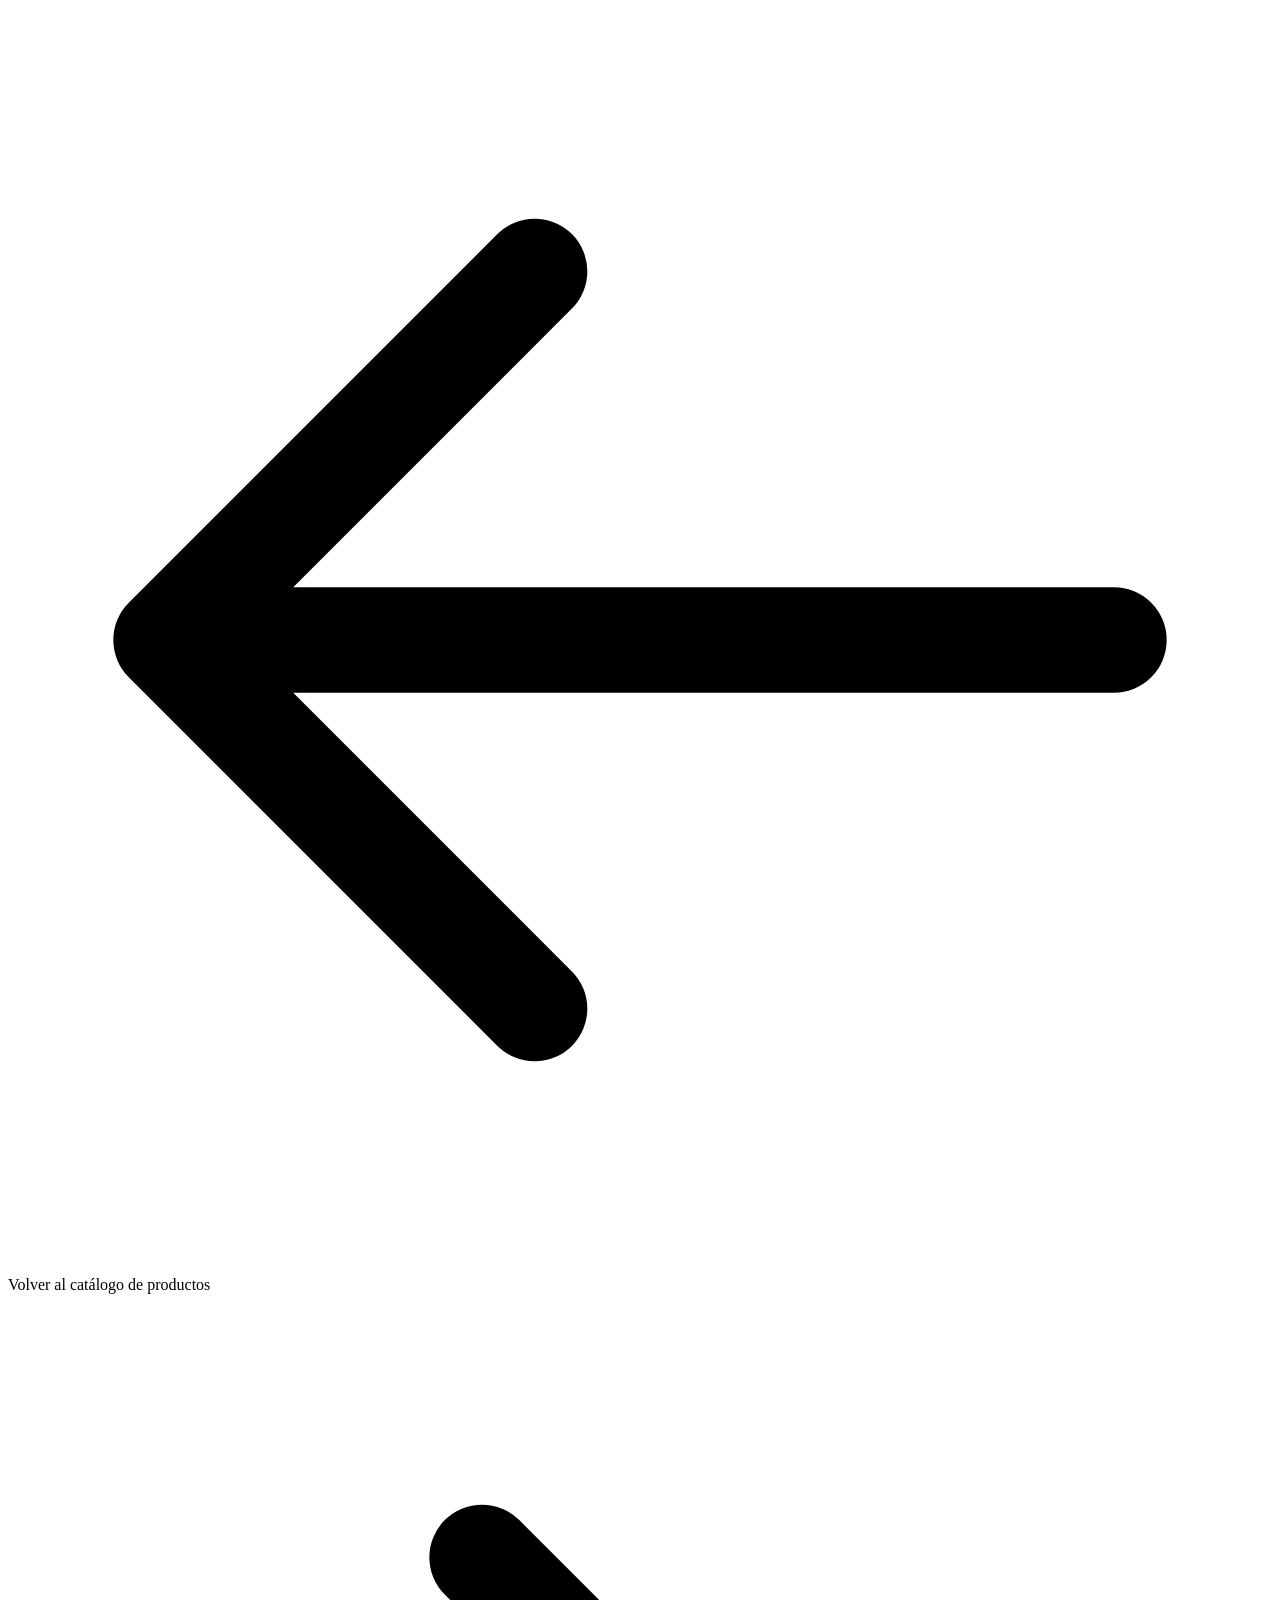
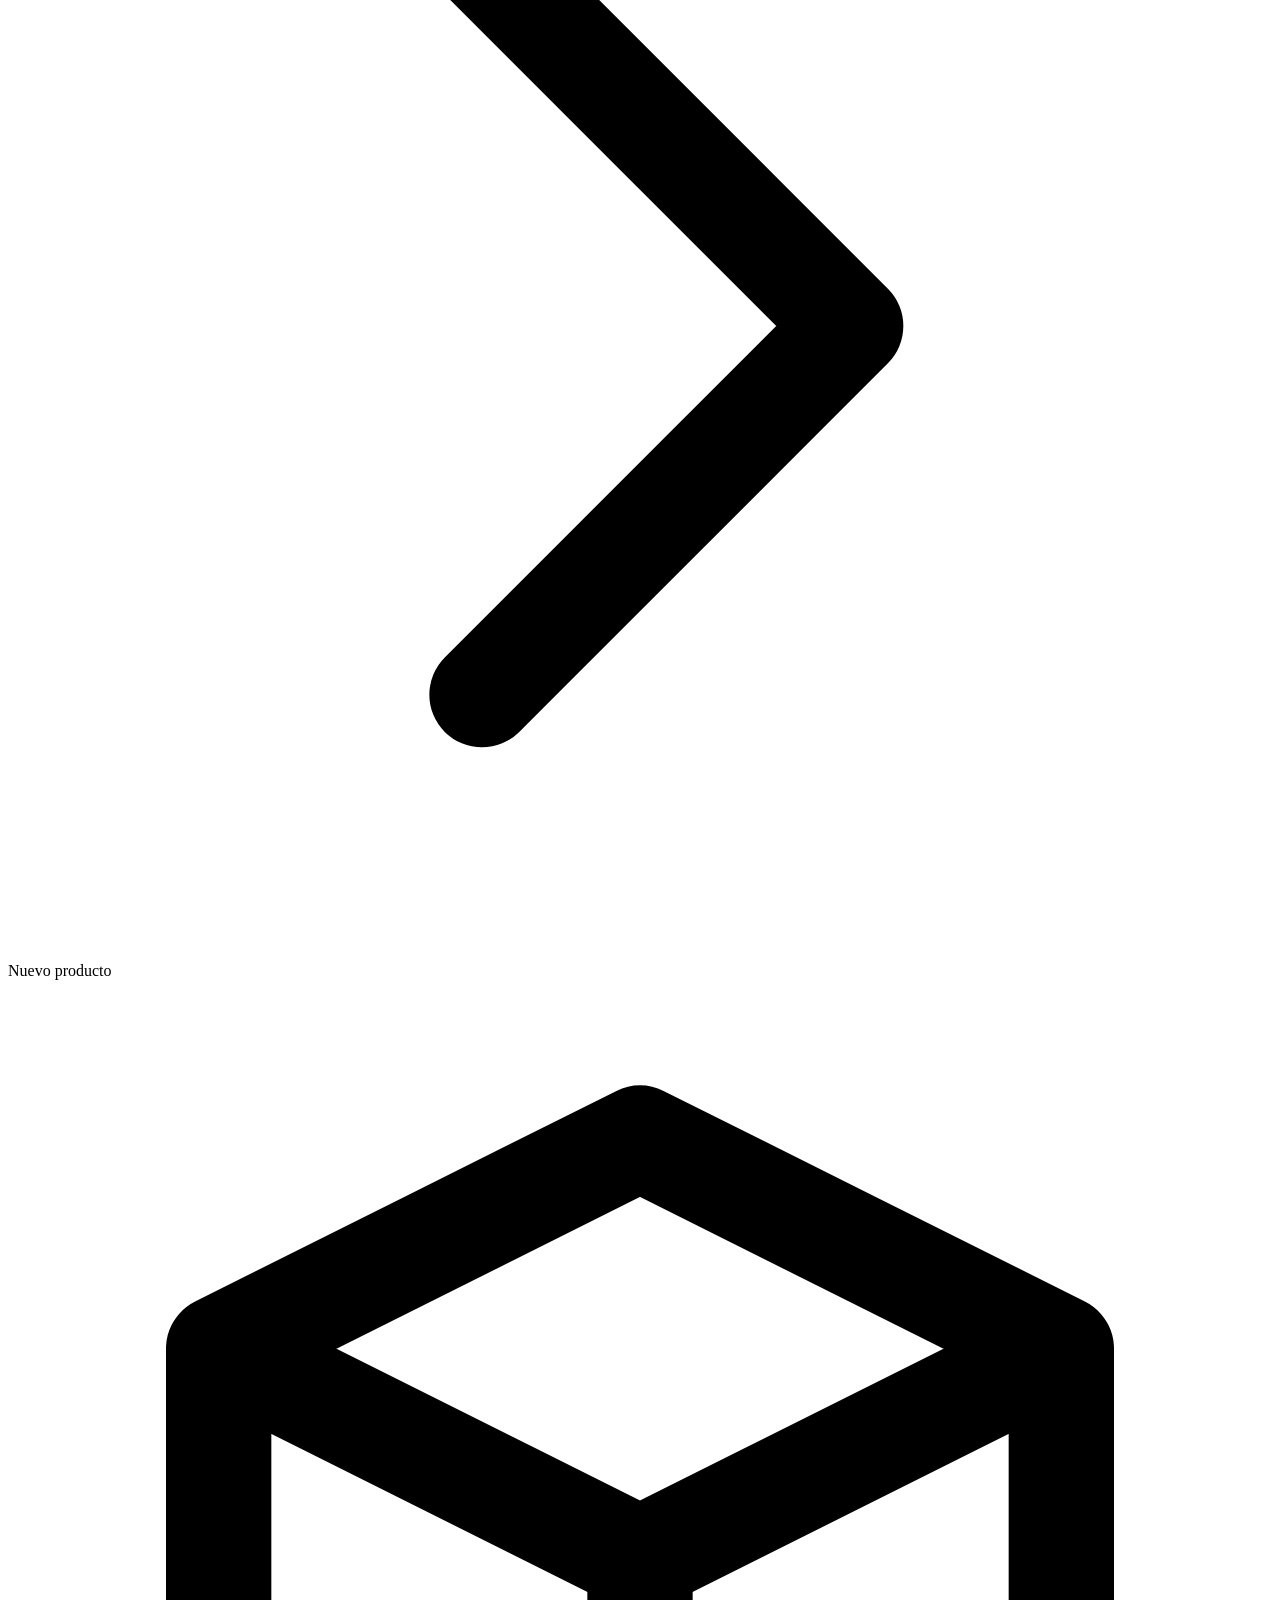
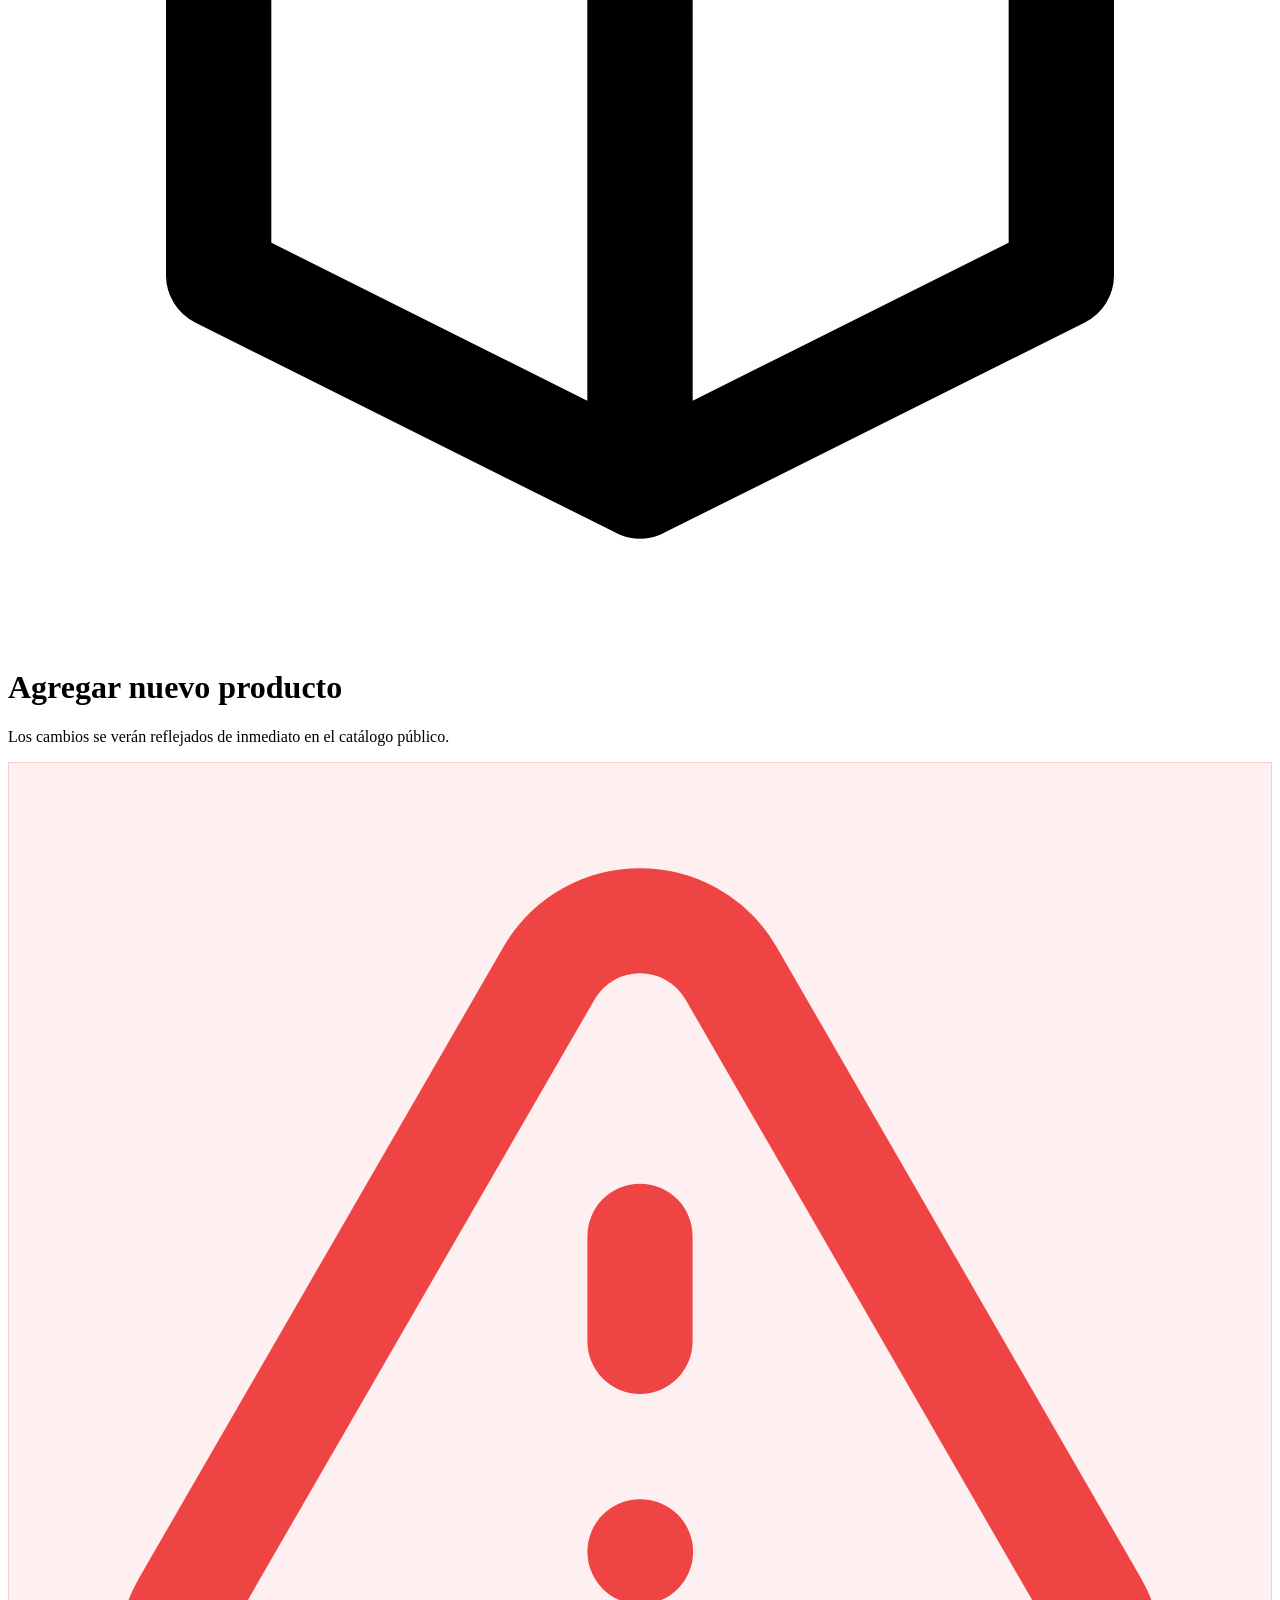
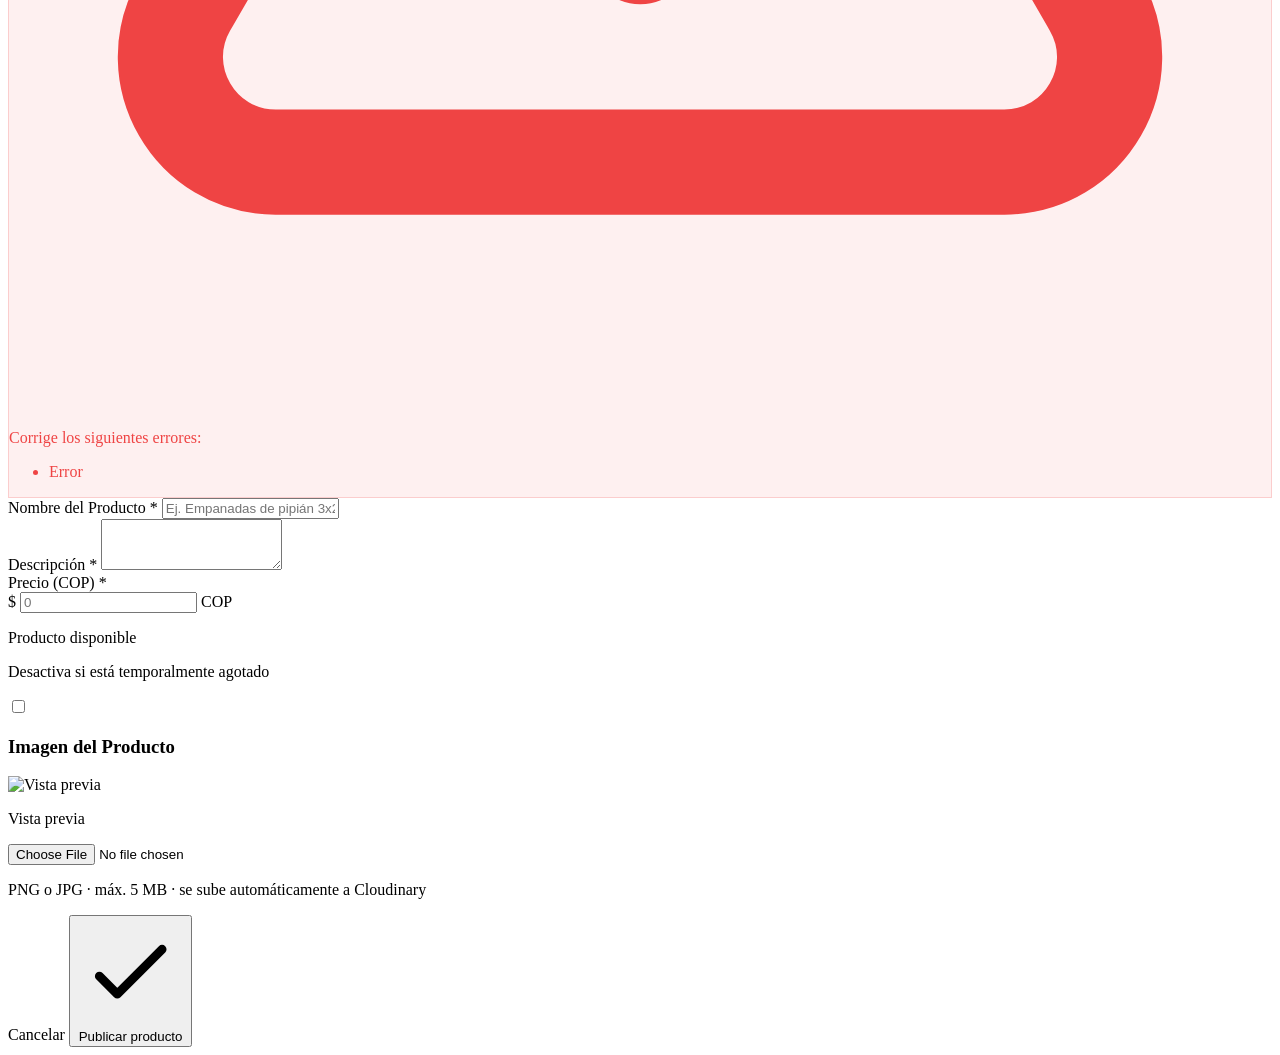
<file: src/main/resources/templates/panel/producto-form.html>
<!DOCTYPE html>
<html lang="es"
      xmlns:th="http://www.thymeleaf.org"
      class="h-full">

<head th:replace="~{layout/base :: head(${modoEdicion} ? 'Editar producto' : 'Nuevo producto', 'Gestiona los productos de tu emprendimiento en PoliShop.')}"></head>

<body class="min-h-full flex flex-col antialiased page-with-bg" style="background-color: var(--color-bg); color: var(--color-text);">

<div th:replace="~{layout/base :: navbar}"></div>

<main class="flex-1 max-w-7xl w-full mx-auto px-4 sm:px-6 lg:px-8 py-6 sm:py-8 pb-24 md:pb-8">
    <div class="max-w-2xl mx-auto space-y-6">

        <!-- Breadcrumb -->
        <div class="flex items-center gap-2 text-xs" style="color: var(--color-text-muted);">
            <a th:href="@{/panel?tab=productos}"
               class="hover:text-emerald-700 transition-colors flex items-center gap-1.5">
                <svg class="w-3.5 h-3.5" fill="none" stroke="currentColor" viewBox="0 0 24 24">
                    <path stroke-linecap="round" stroke-linejoin="round" stroke-width="2" d="M10 19l-7-7m0 0l7-7m-7 7h18"/>
                </svg>
                Volver al catálogo de productos
            </a>
            <svg class="w-3 h-3" fill="none" stroke="currentColor" viewBox="0 0 24 24">
                <path stroke-linecap="round" stroke-linejoin="round" stroke-width="2" d="M9 5l7 7-7 7"/>
            </svg>
            <span class="font-medium" style="color: var(--color-text);"
                  th:text="${modoEdicion} ? 'Editar producto' : 'Nuevo producto'">
          Nuevo producto
        </span>
        </div>

        <!-- Header -->
        <div class="ps-surface rounded-2xl p-5 flex items-center gap-3 animate-fade-in-up">
            <div class="w-10 h-10 rounded-xl flex items-center justify-center shrink-0" style="background: var(--color-primary-light); color: var(--color-primary);">
                <svg class="w-5 h-5" fill="none" stroke="currentColor" viewBox="0 0 24 24">
                    <path stroke-linecap="round" stroke-linejoin="round" stroke-width="2" d="M20 7l-8-4-8 4m16 0l-8 4m8-4v10l-8 4m0-10L4 7m8 4v10M4 7v10l8 4"/>
                </svg>
            </div>
            <div>
                <h1 class="text-base font-bold" style="color: var(--color-text);"
                    th:text="${modoEdicion} ? 'Editar producto' : 'Agregar nuevo producto'">
                    Agregar nuevo producto
                </h1>
                <p class="text-xs" style="color: var(--color-text-muted);">
                    Los cambios se verán reflejados de inmediato en el catálogo público.
                </p>
            </div>
        </div>

        <!-- Errores de validación -->
        <div th:if="${errores != null and not #lists.isEmpty(errores)}"
             class="p-3 rounded-xl text-xs space-y-1" style="background: rgba(239,68,68,0.08); border: 1px solid rgba(239,68,68,0.2); color: #ef4444;">
            <div class="flex items-center gap-1.5 font-bold">
                <svg class="w-4 h-4 shrink-0" fill="none" stroke="currentColor" viewBox="0 0 24 24">
                    <path stroke-linecap="round" stroke-linejoin="round" stroke-width="2" d="M12 9v2m0 4h.01m-6.938 4h13.856c1.54 0 2.502-1.667 1.732-3L13.732 4c-.77-1.333-2.694-1.333-3.464 0L3.34 16c-.77 1.333.192 3 1.732 3z"/>
                </svg>
                Corrige los siguientes errores:
            </div>
            <ul class="list-disc list-inside space-y-0.5 pl-1">
                <li th:each="e : ${errores}" th:text="${e}">Error</li>
            </ul>
        </div>

        <!-- FORMULARIO -->
        <form th:action="${modoEdicion} ? @{/panel/producto/{id}/editar(id=${productoForm.id})} : @{/panel/producto/nuevo}"
              th:object="${productoForm}"
              method="post"
              enctype="multipart/form-data"
              class="ps-surface rounded-2xl p-5 sm:p-7 space-y-6 animate-fade-in-up" style="animation-delay: 0.06s;">

            <input type="hidden" th:name="${_csrf.parameterName}" th:value="${_csrf.token}"/>

            <!-- Nombre del producto -->
            <div>
                <label for="nombre"
                       class="block text-xs font-semibold uppercase tracking-wider mb-1.5" style="color: var(--color-text-secondary);">
                    Nombre del Producto <span class="text-red-500">*</span>
                </label>
                <input
                        type="text"
                        id="nombre"
                        th:field="*{nombre}"
                        required
                        placeholder="Ej. Empanadas de pipián 3x2"
                        class="ps-input"
                />
            </div>

            <!-- Descripción -->
            <div>
                <label for="descripcion"
                       class="block text-xs font-semibold uppercase tracking-wider mb-1.5" style="color: var(--color-text-secondary);">
                    Descripción <span class="text-red-500">*</span>
                </label>
                <textarea
                        id="descripcion"
                        th:field="*{descripcion}"
                        required
                        rows="3"
                        placeholder="Describe el producto: ingredientes, presentación, cantidad, etc."
                        class="ps-input leading-relaxed">
          </textarea>
            </div>

            <!-- Precio -->
            <div>
                <label for="precio"
                       class="block text-xs font-semibold uppercase tracking-wider mb-1.5" style="color: var(--color-text-secondary);">
                    Precio (COP) <span class="text-red-500">*</span>
                </label>
                <div class="relative">
            <span class="absolute inset-y-0 left-0 pl-3.5 flex items-center text-sm font-medium pointer-events-none" style="color: var(--color-text-muted);">
              $
            </span>
                    <input
                            type="number"
                            id="precio"
                            th:field="*{precio}"
                            required
                            min="0"
                            step="100"
                            placeholder="0"
                            class="ps-input pl-7 pr-16"
                    />
                    <span class="absolute inset-y-0 right-0 pr-3.5 flex items-center text-xs font-medium pointer-events-none" style="color: var(--color-text-muted);">
              COP
            </span>
                </div>
            </div>

            <!-- Disponible toggle -->
            <div class="flex items-center justify-between p-4 rounded-xl" style="background: var(--color-input-bg); border: 1px solid var(--color-border);">
                <div>
                    <p class="text-sm font-semibold" style="color: var(--color-text);">Producto disponible</p>
                    <p class="text-xs mt-0.5" style="color: var(--color-text-muted);">Desactiva si está temporalmente agotado</p>
                </div>
                <label class="relative inline-flex items-center cursor-pointer"
                       onclick="(function(lbl){var cb=lbl.querySelector('input[type=checkbox]'),trk=lbl.querySelector('.toggle-switch-track');setTimeout(function(){trk.classList.toggle('active',cb.checked);},0);})(this)">
                    <input type="checkbox"
                           id="disponible"
                           th:field="*{disponible}"
                           class="sr-only"/>
                    <div th:classappend="*{disponible} ? 'active' : ''" class="toggle-switch-track">
                        <div class="toggle-switch-thumb"></div>
                    </div>
                </label>
            </div>

            <!-- Imagen principal -->
            <div class="pt-2" style="border-top: 1px solid var(--color-border);">
                <h3 class="text-sm font-bold mb-3" style="color: var(--color-text);">Imagen del Producto</h3>

                <div class="mb-4 flex items-center gap-4"
                     id="preview-wrapper"
                     th:classappend="${productoForm.imagenActualUrl == null and !modoEdicion} ? 'hidden' : ''">
                    <img id="preview-imagen-principal"
                         th:src="${productoForm.imagenActualUrl}"
                         alt="Vista previa"
                         class="w-24 h-24 rounded-xl object-cover" style="border: 1px solid var(--color-border); background: var(--color-input-bg);"/>
                    <p class="text-xs" style="color: var(--color-text-muted);"
                       th:text="${modoEdicion and productoForm.imagenActualUrl != null} ? 'Sube una nueva imagen para reemplazarla' : 'Vista previa de la imagen seleccionada'">
                        Vista previa
                    </p>
                </div>

                <input
                        type="file"
                        id="imagenPrincipal"
                        name="imagen"
                        accept="image/*"
                        class="w-full text-xs file:mr-3 file:py-2 file:px-4 file:rounded-xl file:border-0 file:text-xs file:font-semibold file:bg-emerald-50 file:text-emerald-700 hover:file:bg-emerald-100 cursor-pointer"
                        style="color: var(--color-text-secondary);"
                />
                <p class="text-[11px] mt-1.5" style="color: var(--color-text-muted);">
                    PNG o JPG · máx. 5 MB · se sube automáticamente a Cloudinary
                </p>
            </div>

            <!-- BOTONES DE ACCIÓN -->
            <div class="pt-4 flex flex-col sm:flex-row items-center justify-between gap-3" style="border-top: 1px solid var(--color-border);">

                <div></div>

                <div class="flex items-center gap-3">
                    <a th:href="@{/panel?tab=productos}"
                       class="ps-btn-secondary cursor-pointer">
                        Cancelar
                    </a>
                    <button
                            type="submit"
                            class="ps-btn-primary flex items-center gap-2 cursor-pointer">
                        <svg class="w-4 h-4" fill="none" stroke="currentColor" viewBox="0 0 24 24">
                            <path stroke-linecap="round" stroke-linejoin="round" stroke-width="2" d="M5 13l4 4L19 7"/>
                        </svg>
                        <span th:text="${modoEdicion} ? 'Guardar cambios' : 'Publicar producto'">
                Publicar producto
              </span>
                    </button>
                </div>

            </div>

        </form>
    </div>
</main>

<script>
document.addEventListener('DOMContentLoaded', function() {
    var input = document.getElementById('imagenPrincipal');
    if (!input) return;
    input.addEventListener('change', function() {
        var file = this.files && this.files[0];
        if (!file) return;
        var reader = new FileReader();
        reader.onload = function(e) {
            var wrapper = document.getElementById('preview-wrapper');
            var img = document.getElementById('preview-imagen-principal');
            if (img) img.src = e.target.result;
            if (wrapper) wrapper.classList.remove('hidden');
        };
        reader.readAsDataURL(file);
    });
});
</script>

<div th:replace="~{layout/base :: toast}"></div>
<div th:replace="~{layout/base :: bottomNav}"></div>
<th:block th:replace="~{layout/base :: scripts}"></th:block>
</body>
</html>
</file>
